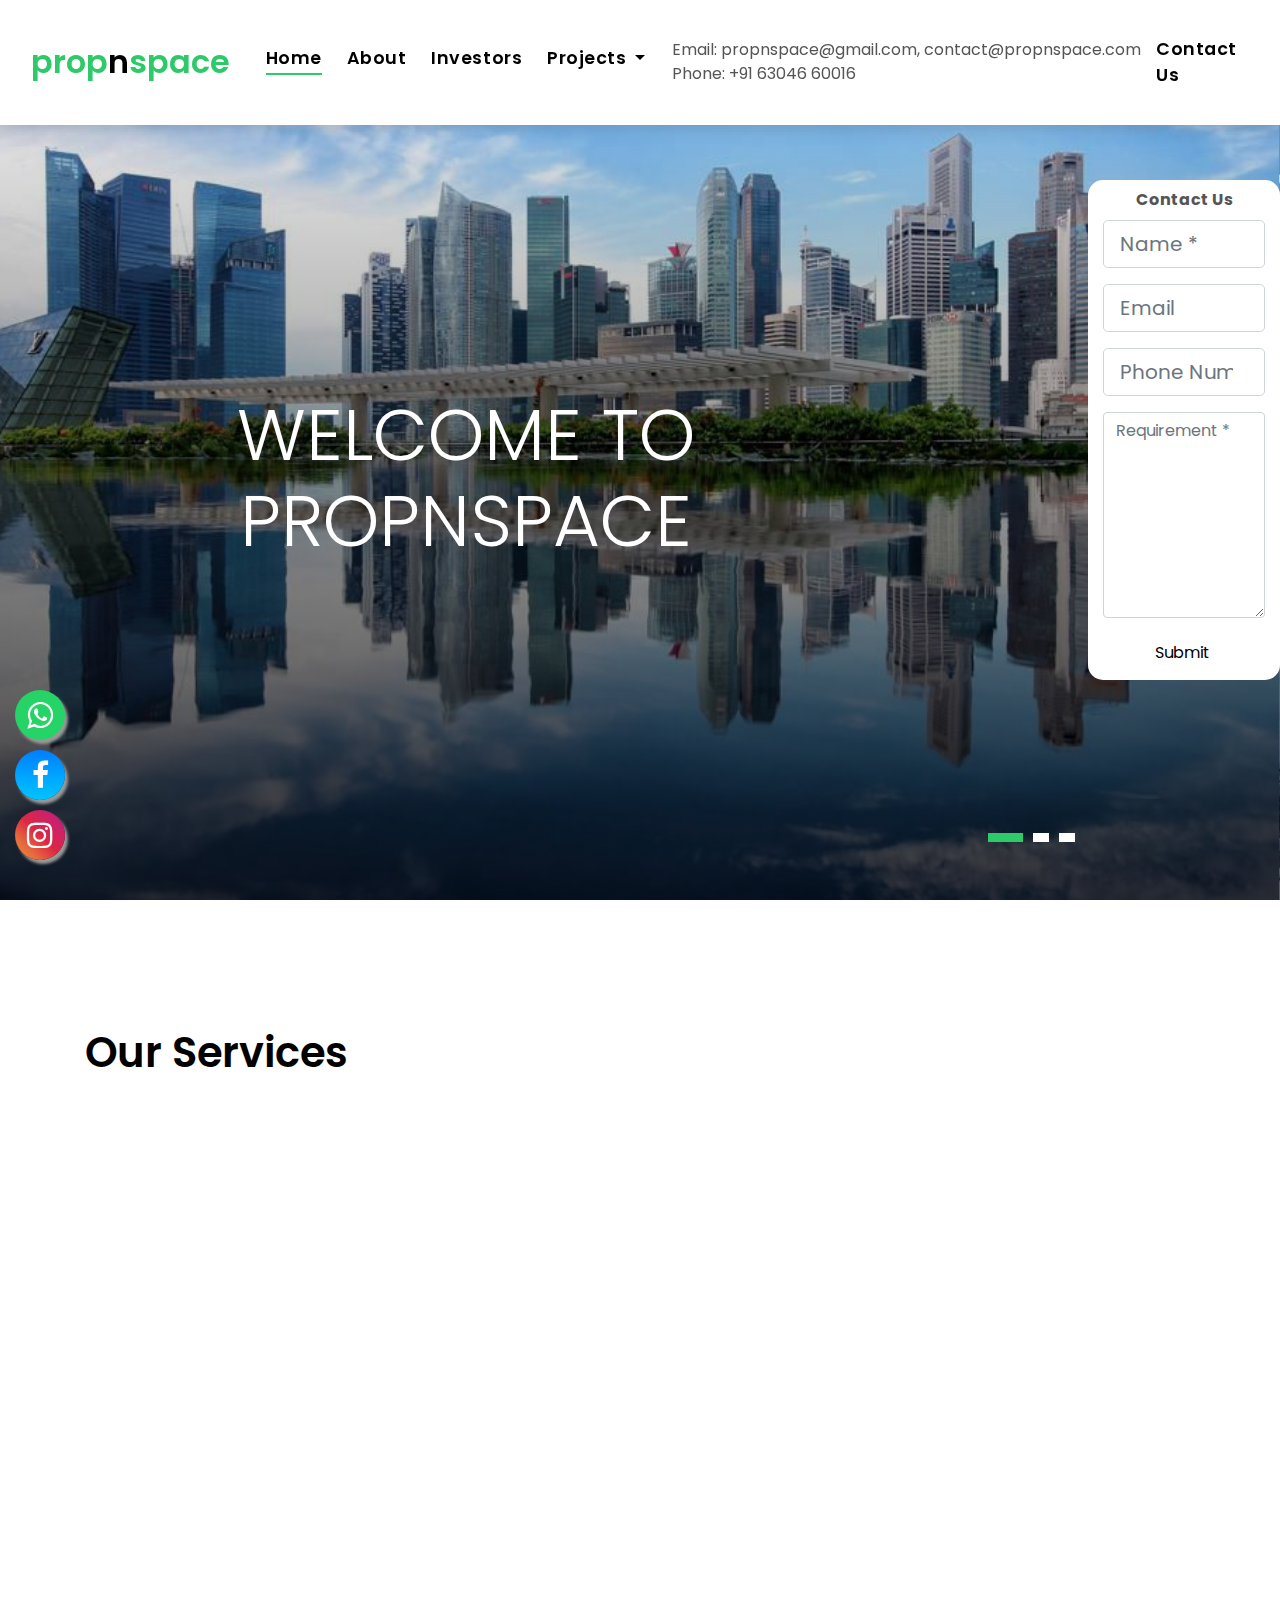
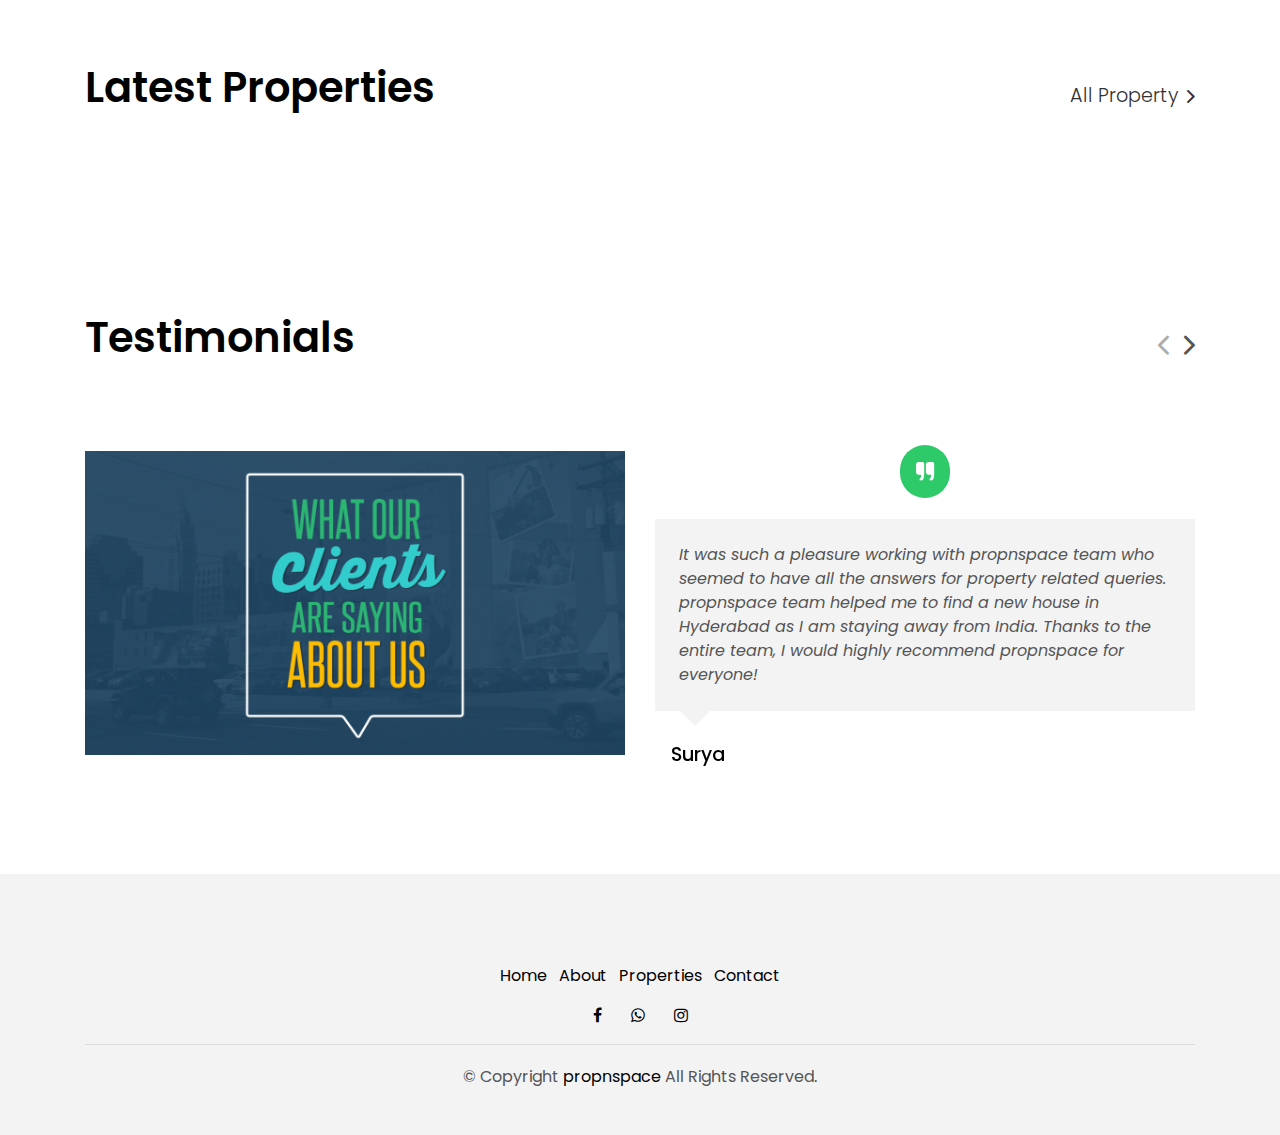
<file: index.html>
<!DOCTYPE html>
<html lang="en">

<head>
  <meta charset="utf-8">
  <meta content="width=device-width, initial-scale=1.0" name="viewport">

  <title>propnspace</title>
  <meta content="" name="description">
  <meta content="" name="keywords">

  <!-- Favicons -->
  <link href="assets/img/favicon.png" rel="icon">
  <link href="assets/img/apple-touch-icon.png" rel="apple-touch-icon">

  <!-- Google Fonts -->
  <link href="https://fonts.googleapis.com/css?family=Poppins:300,400,500,600,700" rel="stylesheet">

  <!-- Vendor CSS Files -->
  <link href="assets/vendor/bootstrap/css/bootstrap.min.css" rel="stylesheet">
  <link href="assets/vendor/ionicons/css/ionicons.min.css" rel="stylesheet">
  <link href="assets/vendor/animate.css/animate.min.css" rel="stylesheet">
  <link href="assets/vendor/font-awesome/css/font-awesome.min.css" rel="stylesheet">
  <link href="assets/vendor/owl.carousel/assets/owl.carousel.min.css" rel="stylesheet">

  <!-- Template Main CSS File -->
  <link href="assets/css/style.css" rel="stylesheet">
</head>

<body onload="indexOnLoad()">

  <!-- ======= Property Search Section ======= -->
  <!--<div class="click-closed"></div>-->
  <!--/ Form Search Star /-->
  <!-- <div class="box-collapse">
    <div class="title-box-d">
      <h3 class="title-d">Search Property</h3>
    </div>
    <span class="close-box-collapse right-boxed ion-ios-close"></span>
    <div class="box-collapse-wrap form">
      <form class="form-a">
        <div class="row">
          <div class="col-md-12 mb-2">
            <div class="form-group">
              <label for="Type">Keyword</label>
              <input type="text" class="form-control form-control-lg form-control-a" placeholder="Keyword">
            </div>
          </div>
          <div class="col-md-6 mb-2">
            <div class="form-group">
              <label for="Type">Type</label>
              <select class="form-control form-control-lg form-control-a" id="Type">
                <option>All Type</option>
                <option>For Rent</option>
                <option>For Sale</option>
                <option>Open House</option>
              </select>
            </div>
          </div>
          <div class="col-md-6 mb-2">
            <div class="form-group">
              <label for="city">City</label>
              <select class="form-control form-control-lg form-control-a" id="city">
                <option>All City</option>
                <option>Alabama</option>
                <option>Arizona</option>
                <option>California</option>
                <option>Colorado</option>
              </select>
            </div>
          </div>
          <div class="col-md-6 mb-2">
            <div class="form-group">
              <label for="bedrooms">Bedrooms</label>
              <select class="form-control form-control-lg form-control-a" id="bedrooms">
                <option>Any</option>
                <option>01</option>
                <option>02</option>
                <option>03</option>
              </select>
            </div>
          </div>
          <div class="col-md-6 mb-2">
            <div class="form-group">
              <label for="garages">Garages</label>
              <select class="form-control form-control-lg form-control-a" id="garages">
                <option>Any</option>
                <option>01</option>
                <option>02</option>
                <option>03</option>
                <option>04</option>
              </select>
            </div>
          </div>
          <div class="col-md-6 mb-2">
            <div class="form-group">
              <label for="bathrooms">Bathrooms</label>
              <select class="form-control form-control-lg form-control-a" id="bathrooms">
                <option>Any</option>
                <option>01</option>
                <option>02</option>
                <option>03</option>
              </select>
            </div>
          </div>
          <div class="col-md-6 mb-2">
            <div class="form-group">
              <label for="price">Min Price</label>
              <select class="form-control form-control-lg form-control-a" id="price">
                <option>Unlimite</option>
                <option>$50,000</option>
                <option>$100,000</option>
                <option>$150,000</option>
                <option>$200,000</option>
              </select>
            </div>
          </div>
          <div class="col-md-12">
            <button type="submit" class="btn btn-b">Search Property</button>
          </div>
        </div>
      </form>
    </div> -->
  <!--</div>--><!-- End Property Search Section> -->

  <!-- ======= Header/Navbar ======= -->
  <nav class="navbar navbar-default navbar-trans navbar-expand-lg fixed-top">
    <div class="container">
      <button class="navbar-toggler collapsed" type="button" data-toggle="collapse" data-target="#navbarDefault" aria-controls="navbarDefault" aria-expanded="false" aria-label="Toggle navigation">
        <span></span>
        <span></span>
        <span></span>
      </button>
      <a class="navbar-brand text-brand" href="index.html"><span class="color-b">prop</span>n<span class="color-b">space</span></a>
      <button type="button" class="btn btn-link nav-search navbar-toggle-box-collapse d-md-none" data-toggle="collapse" data-target="#navbarTogglerDemo01" aria-expanded="false">
        <span class="fa fa-search" aria-hidden="true"></span>
      </button>
      <div class="navbar-collapse collapse justify-content-center" id="navbarDefault">
        <ul class="navbar-nav">
          <li class="nav-item">
            <a class="nav-link active" href="index.html">Home</a>
          </li>
          <li class="nav-item">
            <a class="nav-link" href="about.html">About</a>
          </li>
          <li class="nav-item">
            <a class="nav-link" onclick="redirectToGrid('Pre-launch')" style="cursor: pointer;">Investors</a>
          </li>
          <!--<li class="nav-item">
            <a class="nav-link" href="blog-grid.html">Blog</a>
          </li>-->
          <li class="nav-item dropdown">
            <a class="nav-link dropdown-toggle" href="#" id="navbarDropdown" role="button" data-toggle="dropdown" aria-haspopup="true" aria-expanded="false">
              Projects
            </a>
            <div class="dropdown-menu" aria-labelledby="navbarDropdown">
              <a class="dropdown-item" onclick="redirectToGrid('Pre-launch')" style="cursor: pointer;">Investors</a>
              <a class="dropdown-item" onclick="redirectToGrid('Residential')" style="cursor: pointer;">Residential</a>
              <a class="dropdown-item" onclick="redirectToGrid('Commercial Spaces')" style="cursor: pointer;">Commercial Spaces</a>
              <a class="dropdown-item" onclick="redirectToGrid('Villa')" style="cursor: pointer;">Villas/Plots</a>
              <a class="dropdown-item" onclick="redirectToGrid('none')" style="cursor: pointer;">All</a>
            </div>
          </li>
        </ul>
      </div>
      &nbsp;&nbsp;&nbsp;
      <span style="float: right;">Email: propnspace@gmail.com, contact@propnspace.com<br>Phone: +91 63046 60016</span>
      <!-- <button type="button" class="btn btn-b-n navbar-toggle-box-collapse d-none d-md-block" data-toggle="collapse" data-target="#navbarTogglerDemo01" aria-expanded="false">
        <span class="fa fa-search" aria-hidden="true"></span>
      </button> -->
    </div>
    <a class="nav-link justify-content-end" href="contact.html">Contact Us</a>
  </nav><!-- End Header/Navbar -->
  <div class="col-md-12 col-lg-4 floater">
    <div class="property-contact" style="margin-top: 5%;">
      <div style="text-align: center;margin-bottom: 5%; font-weight: bold;">Contact Us</div>
      <form class="form-a">
        <div class="row">
          <div class="col-md-12">
            <div class="form-group">
              <input type="text" class="form-control form-control-lg form-control-a" id="inputName" placeholder="Name *" required>
            </div>
          </div><br>
          <div class="col-md-12">
            <div class="form-group">
              <input type="email" class="form-control form-control-lg form-control-a" id="inputEmail1" placeholder="Email ">
            </div>
          </div>
          <div class="col-md-12">
            <div class="form-group">
              <input type="number" class="form-control form-control-lg form-control-a" id="inputNumber" placeholder="Phone Number *" required>
            </div>
          </div>
          <div class="col-md-12">
            <div class="form-group">
              <textarea id="textMessage" class="form-control" placeholder="Requirement *" name="message" cols="45" rows="8" required></textarea>
            </div>
          </div><br>
        </div>
        <div class="col-md-2" style="margin-bottom: 5%; text-align: center; margin-left: 15%;">
          <button type="submit" class="btn btn-c" onclick="sendMail('home')">Submit</button>
        </div>
      </form>
    </div>
  </div>
  <!-- ======= Intro Section ======= -->
  <div class="intro intro-carousel">
    <div id="carousel" class="owl-carousel owl-theme">
      <div class="carousel-item-a intro-item bg-image" style="background-image: url(assets/img/11.jpg)">
        <div class="overlay overlay-a"></div>
        <div class="intro-content display-table">
          <div class="table-cell">
            <div class="container">
              <div class="row">
                <div class="col-lg-8">
                  <div class="intro-body">
                    <h1 class="intro-title">
                      Welcome to propnspace</h1>
                    <!-- <p class="intro-subtitle intro-price">
                      <a value="vasavi" id="1" style="cursor: pointer;" onclick="indexFunc(this)"><span class="price-a">rent | $ 12.000EXPLORE</span></a>
                    </p> -->
                  </div>
                </div>
              </div>
            </div>
          </div>
        </div>
      </div>
      <div class="carousel-item-a intro-item bg-image" style="background-image: url(assets/img/Main_View_Ambience_Courtyard.png)">
        <div class="overlay overlay-a"></div>
        <div class="intro-content display-table">
          <div class="table-cell">
            <div class="container">
              <div class="row">
                <div class="col-lg-8">
                  <div class="intro-body">
                    <h1 class="intro-title mb-4">
                      Your Property Search Ends Here</h1>
                    <!-- <p class="intro-subtitle intro-price">
                      <a value="vasavi" id="1" style="cursor: pointer;" onclick="indexFunc(this)"><span class="price-a">rent | $ 12.000EXPLORE</span></a>
                    </p> -->
                  </div>
                </div>
              </div>
            </div>
          </div>
        </div>
      </div>
      <div class="carousel-item-a intro-item bg-image" style="background-image: url(assets/img/Villas_pic.png)">
        <div class="overlay overlay-a"></div>
        <div class="intro-content display-table">
          <div class="table-cell">
            <div class="container">
              <div class="row">
                <div class="col-lg-8">
                  <div class="intro-body">
                    <h1 class="intro-title mb-4">
                      The best choice for your home
                    </h1>
                    <!-- <p class="intro-subtitle intro-price">
                      <a value="vasavi" id="1" style="cursor: pointer;" onclick="indexFunc(this)"><span class="price-a">rent | $ 12.000EXPLORE</span></a>
                    </p> -->
                  </div>
                </div>
              </div>
            </div>
          </div>
        </div>
      </div>
    </div>
  </div><!-- End Intro Section -->

  <main id="main">

    <!-- ======= Services Section ======= -->
    <section class="section-services section-t8">
      <div class="container">
        <div class="row">
          <div class="col-md-12">
            <div class="title-wrap d-flex justify-content-between">
              <div class="title-box">
                <h2 class="title-a">Our Services</h2>
              </div>
            </div>
          </div>
        </div>
        <div class="row">
          <div class="col-md-4">
            <div class="card-box-c foo">
              <!-- <div class="card-header-c d-flex">
                <div class="card-box-ico">
                  <span class="fa fa-home"></span>
                </div>
                <div class="card-title-c align-self-center">
                  <h2 class="title-c">Sell</h2>
                </div>
              </div> -->
              <img src="assets/img/vasavi_lake_city_normal.jpeg" alt="..." class="img-thumbnail">
              <div class="card-title-c align-self-center" style="text-align: center;">
                <h2 class="title-c">Investors</h2>
              </div>
              <div class="card-body-c">
                <p class="content-c">
                  Buy best <b>Group Deal</b> offers from top builders especially for Investors.
                </p>
              </div>
              <div class="card-footer-c">
                <a onclick="redirectToGrid('Pre-launch')" style="cursor: pointer;" class="link-c link-icon">Read more
                  <span class="ion-ios-arrow-forward"></span>
                </a>
              </div>
            </div>
          </div>
          <div class="col-md-4">
            <div class="card-box-c foo">
              <!-- <div class="card-header-c d-flex">
                <div class="card-box-ico">
                  <span class="fa fa-home"></span>
                </div>
                <div class="card-title-c align-self-center">
                  <h2 class="title-c">Sell</h2>
                </div>
              </div> -->
              <img src="assets/img/3.png" alt="..." class="img-thumbnail" width="320" height="1">
              <div class="card-title-c align-self-center" style="text-align: center;">
                <h2 class="title-c">Residential</h2>
              </div>
              <div class="card-body-c">
                <p class="content-c">
                  Buy Premium Residential Gated Community apartments from top builders in Hyderabad.
                </p>
              </div>
              <div class="card-footer-c">
                <a onclick="redirectToGrid('Residential')" style="cursor: pointer;" class="link-c link-icon">Read more
                  <span class="ion-ios-arrow-forward"></span>
                </a>
              </div>
            </div>
          </div>
          <div class="col-md-4">
            <div class="card-box-c foo">
              <!-- <div class="card-header-c d-flex">
                <div class="card-box-ico">
                  <span class="fa fa-home"></span>
                </div>
                <div class="card-title-c align-self-center">
                  <h2 class="title-c">Sell</h2>
                </div>
              </div> -->
              <img src="assets/img/Villa1.png" alt="..." class="img-thumbnail">
              <div class="card-title-c align-self-center" style="text-align: center;">
                <h2 class="title-c">Villas/Plots</h2>
              </div>
              <div class="card-body-c">
                <p class="content-c">
                  Buy best Simplex, Duplex, Triplex Villas at premium locations in Hyderabad.
                </p>
              </div>
              <div class="card-footer-c">
                <a onclick="redirectToGrid('Villa')" style="cursor: pointer;" class="link-c link-icon">Read more
                  <span class="ion-ios-arrow-forward"></span>
                </a>
              </div>
            </div>
          </div>
          <!-- <div class="col-md-4">
            <div class="card" style="width: 18rem;">
              <img src="assets/img/vasavi_lake_city_normal.jpeg" class="card-img-top" alt="...">
              <div class="card-body">
                <h5 class="card-title">Card title</h5>
                <p class="card-text">Some quick example text to build on the card title and make up the bulk of the card's content.</p>
                <a href="#" class="btn btn-primary">Go somewhere</a>
              </div>
            </div>
          </div>
          <div class="col-md-4">
            <div class="card" style="width: 18rem;">
              <img src="assets/img/vasavi_lake_city_normal.jpeg" class="card-img-top" alt="...">
              <div class="card-body">
                <h5 class="card-title">Card title</h5>
                <p class="card-text">Some quick example text to build on the card title and make up the bulk of the card's content.</p>
                <a href="#" class="btn btn-primary">Go somewhere</a>
              </div>
            </div>
          </div>
          <div class="col-md-4">
            <div class="card" style="width: 18rem;">
              <img src="assets/img/vasavi_lake_city_normal.jpeg" class="card-img-top" alt="...">
              <div class="card-body">
                <h5 class="card-title">Card title</h5>
                <p class="card-text">Some quick example text to build on the card title and make up the bulk of the card's content.</p>
                <a href="#" class="btn btn-primary">Go somewhere</a>
              </div>
            </div>
          </div> -->
        </div>
      </div>
    </section><!-- End Services Section -->

    <!-- ======= Latest Properties Section ======= -->
    <section class="section-property section-t8">
      <div class="container">
        <div class="row" id="indexTT">
        </div>
      </div>
    </section><!-- End Latest Properties Section -->

    <!-- ======= Latest News Section ======= -->
    <!-- <section class="section-news section-t8">
      <div class="container">
        <div class="row">
          <div class="col-md-12">
            <div class="title-wrap d-flex justify-content-between">
              <div class="title-box">
                <h2 class="title-a">Latest News</h2>
              </div>
              <div class="title-link">
                <a href="blog-grid.html">All News
                  <span class="ion-ios-arrow-forward"></span>
                </a>
              </div>
            </div>
          </div>
        </div>
        <div id="new-carousel" class="owl-carousel owl-theme">
          <div class="carousel-item-c">
            <div class="card-box-b card-shadow news-box">
              <div class="img-box-b">
                <img src="assets/img/post-2.jpg" alt="" class="img-b img-fluid">
              </div>
              <div class="card-overlay">
                <div class="card-header-b">
                  <div class="card-category-b">
                    <a href="#" class="category-b">House</a>
                  </div>
                  <div class="card-title-b">
                    <h2 class="title-2">
                      <a href="blog-single.html">House is comming
                        <br> new</a>
                    </h2>
                  </div>
                  <div class="card-date">
                    <span class="date-b">18 Sep. 2017</span>
                  </div>
                </div>
              </div>
            </div>
          </div>
          <div class="carousel-item-c">
            <div class="card-box-b card-shadow news-box">
              <div class="img-box-b">
                <img src="assets/img/post-5.jpg" alt="" class="img-b img-fluid">
              </div>
              <div class="card-overlay">
                <div class="card-header-b">
                  <div class="card-category-b">
                    <a href="#" class="category-b">Travel</a>
                  </div>
                  <div class="card-title-b">
                    <h2 class="title-2">
                      <a href="blog-single.html">Travel is comming
                        <br> new</a>
                    </h2>
                  </div>
                  <div class="card-date">
                    <span class="date-b">18 Sep. 2017</span>
                  </div>
                </div>
              </div>
            </div>
          </div>
          <div class="carousel-item-c">
            <div class="card-box-b card-shadow news-box">
              <div class="img-box-b">
                <img src="assets/img/post-7.jpg" alt="" class="img-b img-fluid">
              </div>
              <div class="card-overlay">
                <div class="card-header-b">
                  <div class="card-category-b">
                    <a href="#" class="category-b">Park</a>
                  </div>
                  <div class="card-title-b">
                    <h2 class="title-2">
                      <a href="blog-single.html">Park is comming
                        <br> new</a>
                    </h2>
                  </div>
                  <div class="card-date">
                    <span class="date-b">18 Sep. 2017</span>
                  </div>
                </div>
              </div>
            </div>
          </div>
          <div class="carousel-item-c">
            <div class="card-box-b card-shadow news-box">
              <div class="img-box-b">
                <img src="assets/img/post-3.jpg" alt="" class="img-b img-fluid">
              </div>
              <div class="card-overlay">
                <div class="card-header-b">
                  <div class="card-category-b">
                    <a href="#" class="category-b">Travel</a>
                  </div>
                  <div class="card-title-b">
                    <h2 class="title-2">
                      <a href="#">Travel is comming
                        <br> new</a>
                    </h2>
                  </div>
                  <div class="card-date">
                    <span class="date-b">18 Sep. 2017</span>
                  </div>
                </div>
              </div>
            </div>
          </div>
        </div>
      </div>
    </section>End Latest News Section -->

    <!-- ======= Testimonials Section ======= -->
    <section class="section-testimonials section-t8 nav-arrow-a">
      <div class="container">
        <div class="row">
          <div class="col-md-12">
            <div class="title-wrap d-flex justify-content-between">
              <div class="title-box">
                <h2 class="title-a">Testimonials</h2>
              </div>
            </div>
          </div>
        </div>
        <div id="testimonial-carousel" class="owl-carousel owl-arrow">
          <div class="carousel-item-a">
            <div class="testimonials-box">
              <div class="row">
                <div class="col-sm-12 col-md-6">
                  <div class="testimonial-img">
                    <img src="assets/img/testimonials-sample.png" alt="" class="img-fluid">
                  </div>
                </div>
                <div class="col-sm-12 col-md-6">
                  <div class="testimonial-ico">
                    <span class="ion-ios-quote"></span>
                  </div>
                  <div class="testimonials-content">
                    <p class="testimonial-text">
                      It was such a pleasure working with propnspace team who seemed to have all the answers for property related queries. propnspace team helped me to find a new house in Hyderabad as I am staying away from India. Thanks to the entire team, I would highly recommend propnspace for everyone!
                    </p>
                  </div>
                  <div class="testimonial-author-box">
                    <!-- <img src="assets/img/testimonials-sample.png" alt="" class="testimonial-avatar"> -->
                    <h5 class="testimonial-author">Surya</h5>
                  </div>
                </div>
              </div>
            </div>
          </div>
          <div class="carousel-item-a">
            <div class="testimonials-box">
              <div class="row">
                <div class="col-sm-12 col-md-6">
                  <div class="testimonial-img">
                    <img src="assets/img/testimonials-sample.png" alt="" class="img-fluid">
                  </div>
                </div>
                <div class="col-sm-12 col-md-6">
                  <div class="testimonial-ico">
                    <span class="ion-ios-quote"></span>
                  </div>
                  <div class="testimonials-content">
                    <p class="testimonial-text">
                      propnspace helped me in shortlisting the properties as per my budget and recommendations. Team was in constant touch with me for arranging site visits & also giving current updates which helped me and my family to ultimately finalize and select the best property from available list of properties. Thanks a lot to propnspace team.
                    </p>
                  </div>
                  <div class="testimonial-author-box">
                    <!-- <img src="assets/img/testimonials-sample.png" alt="" class="testimonial-avatar"> -->
                    <h5 class="testimonial-author">Aravind (IT Professional)</h5>
                  </div>
                </div>
              </div>
            </div>
          </div>
        </div>
      </div>
    </section><!-- End Testimonials Section -->

  </main><!-- End #main -->
  <a  class="whats-app" href="https://api.whatsapp.com/send/?phone=916304660016&text=Welcome%20to%20Propnspace&app_absent=0" target="_blank">
    <i class="fa fa-whatsapp my-float"></i>
  </a>
  <a href="https://www.facebook.com/propnspace" target="_blank" class="fb">
    <i class="fa fa-facebook my-float" aria-hidden="true"></i>
  </a>
  <a href="https://instagram.com/propnspace" target="_blank" class="insta">
    <i class="fa fa-instagram my-float" aria-hidden="true"></i>
  </a>
  <!-- ======= Footer ======= -->
  <section class="section-footer">
    <div class="container">
      <div class="row">
      </div>
    </div>
  </section>
  <footer>
    <div class="container">
      <div class="row">
        <div class="col-md-12">
          <nav class="nav-footer">
            <ul class="list-inline">
              <li class="list-inline-item">
                <a href="index.html">Home</a>
              </li>
              <li class="list-inline-item">
                <a href="about.html">About</a>
              </li>
              <li class="list-inline-item">
                <a onclick="redirectToGrid('none')" style="cursor: pointer; color: #000;">Properties</a>
              </li>
              <li class="list-inline-item">
                <a href="contact.html">Contact</a>
              </li>
            </ul>
          </nav>
          <div class="socials-a">
            <ul class="list-inline">
              <li class="list-inline-item">
                <a href="https://www.facebook.com/propnspace">
                  <i class="fa fa-facebook" aria-hidden="true"></i>
                </a>
              </li>
              <li class="list-inline-item">
                <a href="https://api.whatsapp.com/send/?phone=916304660016&text=Welcome%20to%20Propnspace&app_absent=0">
                  <i class="fa fa-whatsapp" aria-hidden="true"></i>
                </a>
              </li>
              <li class="list-inline-item">
                <a href="https://www.instagram.com/propnspace">
                  <i class="fa fa-instagram" aria-hidden="true"></i>
                </a>
              </li>
            </ul>
          </div>
          <div class="copyright-footer">
            <p class="copyright color-text-a">
              &copy; Copyright
              <span class="color-a">propnspace</span> All Rights Reserved.
            </p>
          </div>
        </div>
      </div>
    </div>
  </footer><!-- End  Footer -->

  <a href="#" class="back-to-top"><i class="fa fa-chevron-up"></i></a>
  <div id="preloader"></div>

  <!-- Vendor JS Files -->
  <script src="assets/vendor/jquery/jquery.min.js"></script>
  <script src="assets/vendor/bootstrap/js/bootstrap.bundle.min.js"></script>
  <script src="assets/vendor/jquery.easing/jquery.easing.min.js"></script>
  <script src="assets/vendor/php-email-form/validate.js"></script>
  <script src="assets/vendor/owl.carousel/owl.carousel.min.js"></script>
  <script src="assets/vendor/scrollreveal/scrollreveal.min.js"></script>

  <!-- Template Main JS File -->
  <script src="assets/js/main.js"></script>

</body>

</html>
</file>
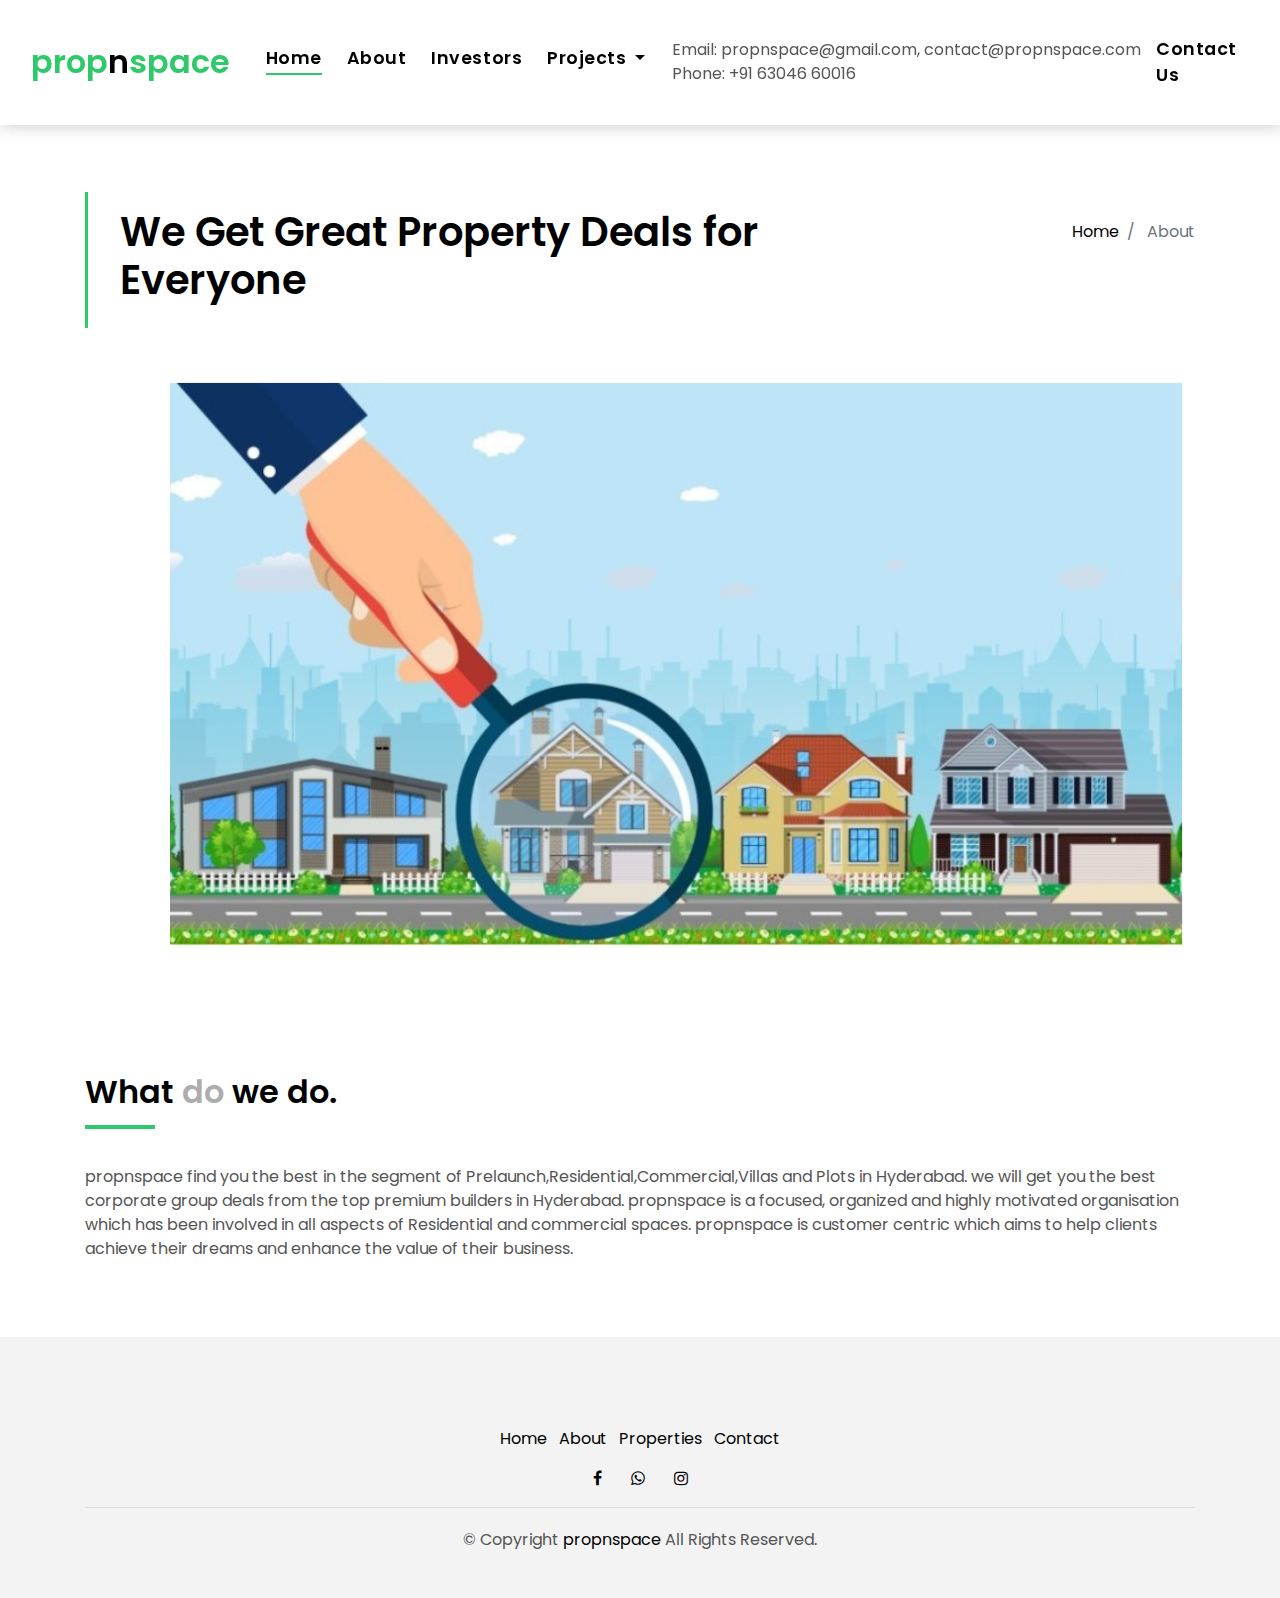
<file: about.html>
<!DOCTYPE html>
<html lang="en">

<head>
  <meta charset="utf-8">
  <meta content="width=device-width, initial-scale=1.0" name="viewport">

  <title>PropNSpace - About</title>
  <meta content="" name="description">
  <meta content="" name="keywords">

  <!-- Favicons -->
  <link href="assets/img/favicon.png" rel="icon">
  <link href="assets/img/apple-touch-icon.png" rel="apple-touch-icon">

  <!-- Google Fonts -->
  <link href="https://fonts.googleapis.com/css?family=Poppins:300,400,500,600,700" rel="stylesheet">

  <!-- Vendor CSS Files -->
  <link href="assets/vendor/bootstrap/css/bootstrap.min.css" rel="stylesheet">
  <link href="assets/vendor/ionicons/css/ionicons.min.css" rel="stylesheet">
  <link href="assets/vendor/animate.css/animate.min.css" rel="stylesheet">
  <link href="assets/vendor/font-awesome/css/font-awesome.min.css" rel="stylesheet">
  <link href="assets/vendor/owl.carousel/assets/owl.carousel.min.css" rel="stylesheet">

  <!-- Template Main CSS File -->
  <link href="assets/css/style.css" rel="stylesheet">
</head>

<body>

  <!-- ======= Header/Navbar ======= -->
  <nav class="navbar navbar-default navbar-trans navbar-expand-lg fixed-top">
    <div class="container">
      <button class="navbar-toggler collapsed" type="button" data-toggle="collapse" data-target="#navbarDefault" aria-controls="navbarDefault" aria-expanded="false" aria-label="Toggle navigation">
        <span></span>
        <span></span>
        <span></span>
      </button>
      <a class="navbar-brand text-brand" href="index.html"><span class="color-b">prop</span>n<span class="color-b">space</span></a>
      <button type="button" class="btn btn-link nav-search navbar-toggle-box-collapse d-md-none" data-toggle="collapse" data-target="#navbarTogglerDemo01" aria-expanded="false">
        <span class="fa fa-search" aria-hidden="true"></span>
      </button>
      <div class="navbar-collapse collapse justify-content-center" id="navbarDefault">
        <ul class="navbar-nav">
          <li class="nav-item">
            <a class="nav-link active" href="index.html">Home</a>
          </li>
          <li class="nav-item">
            <a class="nav-link" href="about.html">About</a>
          </li>
          <li class="nav-item">
            <a class="nav-link" onclick="redirectToGrid('Pre-launch')" style="cursor: pointer;">Investors</a>
          </li>
          <!--<li class="nav-item">
            <a class="nav-link" href="blog-grid.html">Blog</a>
          </li>-->
          <li class="nav-item dropdown">
            <a class="nav-link dropdown-toggle" href="#" id="navbarDropdown" role="button" data-toggle="dropdown" aria-haspopup="true" aria-expanded="false">
              Projects
            </a>
            <div class="dropdown-menu" aria-labelledby="navbarDropdown">
              <a class="dropdown-item" onclick="redirectToGrid('Pre-launch')" style="cursor: pointer;">Investors</a>
              <a class="dropdown-item" onclick="redirectToGrid('Residential')" style="cursor: pointer;">Residential</a>
              <a class="dropdown-item" onclick="redirectToGrid('Commercial Spaces')" style="cursor: pointer;">Commercial Spaces</a>
              <a class="dropdown-item" onclick="redirectToGrid('Villa')" style="cursor: pointer;">Villas/Plots</a>
              <a class="dropdown-item" onclick="redirectToGrid('none')" style="cursor: pointer;">All</a>
            </div>
          </li>
        </ul>
      </div>
      &nbsp;&nbsp;&nbsp;
      <span style="float: right;">Email: propnspace@gmail.com, contact@propnspace.com<br>Phone: +91 63046 60016</span>
      <!-- <button type="button" class="btn btn-b-n navbar-toggle-box-collapse d-none d-md-block" data-toggle="collapse" data-target="#navbarTogglerDemo01" aria-expanded="false">
        <span class="fa fa-search" aria-hidden="true"></span>
      </button> -->
    </div>
    <a class="nav-link justify-content-end" href="contact.html">Contact Us</a>
  </nav><!-- End Header/Navbar -->

  <main id="main">

    <!-- ======= Intro Single ======= -->
    <section class="intro-single">
      <div class="container">
        <div class="row">
          <div class="col-md-12 col-lg-8">
            <div class="title-single-box">
              <h1 class="title-single">We Get Great Property Deals for Everyone</h1>
            </div>
          </div>
          <div class="col-md-12 col-lg-4">
            <nav aria-label="breadcrumb" class="breadcrumb-box d-flex justify-content-lg-end">
              <ol class="breadcrumb">
                <li class="breadcrumb-item">
                  <a href="#">Home</a>
                </li>
                <li class="breadcrumb-item active" aria-current="page">
                  About
                </li>
              </ol>
            </nav>
          </div>
        </div>
      </div>
    </section><!-- End Intro Single-->

    <!-- ======= About Section ======= -->
    <section class="section-about">
      <div class="container">
        <div class="row">
          <div class="col-sm-12">
            <div class="about-img-box">
              <img src="assets/img/about.png" alt="" class="img-fluid">
            </div>
            <!-- <div class="sinse-box">
              <h3 class="sinse-title">propnspace
                <span></span>
                <br> Since 2019</h3>
              <p>Property & Real Estate</p>
            </div> -->
          </div>
          <div class="col-md-12 section-t8">
            <div class="row">
              <!-- <div class="col-md-6 col-lg-5">
                <img src="assets/img/propnspace.PNG" alt="" class="img-fluid">
              </div> -->
              <!-- <div class="col-lg-2  d-none d-lg-block">
                <div class="title-vertical d-flex justify-content-start">
                  <span>EstateAgency Exclusive About</span>
                </div>
              </div> -->
              <div class="col-md-6 col-lg-12">
                <div class="title-box-d">
                  <h3 class="title-d">What
                    <span class="color-d">do</span> we
                    do.</h3>
                </div>
                <p class="color-text-a">
                  propnspace find you the best in the segment of Prelaunch,Residential,Commercial,Villas and Plots in Hyderabad.
we will get you the best corporate group deals from the top premium builders in Hyderabad.
propnspace is a focused, organized and highly motivated organisation which has been involved in all aspects of Residential and commercial spaces. 
propnspace is customer centric which aims to help clients achieve their dreams and enhance the value of their business.
                </p>
              </div>
            </div>
          </div>
        </div>
      </div>
    </section>

    <!-- =======Team Section ======= -->
    <!-- <section class="section-agents section-t8"> -->
      <!-- <div class="container">
        <div class="row">
          <div class="col-md-12">
            <div class="title-wrap d-flex justify-content-between">
              <div class="title-box">
                <h2 class="title-a">Meet Our Team</h2>
              </div>
            </div>
          </div>
        </div>
        <div class="row">
          <div class="col-md-4">
            <div class="card-box-d">
              <div class="card-img-d">
                <img src="assets/img/agent-7.jpg" alt="" class="img-d img-fluid">
              </div>
              <div class="card-overlay card-overlay-hover">
                <div class="card-header-d">
                  <div class="card-title-d align-self-center">
                    <h3 class="title-d">
                      <a href="agent-single.html" class="link-two">Margaret Sotillo
                        <br> Escala</a>
                    </h3>
                  </div>
                </div>
                <div class="card-body-d">
                  <p class="content-d color-text-a">
                    Sed porttitor lectus nibh, Cras ultricies ligula sed magna dictum porta two.
                  </p>
                  <div class="info-agents color-a">
                    <p>
                      <strong>Phone: </strong> +54 356 945234</p>
                    <p>
                      <strong>Email: </strong> agents@example.com</p>
                  </div>
                </div>
                <div class="card-footer-d">
                  <div class="socials-footer d-flex justify-content-center">
                    <ul class="list-inline">
                      <li class="list-inline-item">
                        <a href="#" class="link-one">
                          <i class="fa fa-facebook" aria-hidden="true"></i>
                        </a>
                      </li>
                      <li class="list-inline-item">
                        <a href="#" class="link-one">
                          <i class="fa fa-twitter" aria-hidden="true"></i>
                        </a>
                      </li>
                      <li class="list-inline-item">
                        <a href="#" class="link-one">
                          <i class="fa fa-instagram" aria-hidden="true"></i>
                        </a>
                      </li>
                      <li class="list-inline-item">
                        <a href="#" class="link-one">
                          <i class="fa fa-pinterest-p" aria-hidden="true"></i>
                        </a>
                      </li>
                      <li class="list-inline-item">
                        <a href="#" class="link-one">
                          <i class="fa fa-dribbble" aria-hidden="true"></i>
                        </a>
                      </li>
                    </ul>
                  </div>
                </div>
              </div>
            </div>
          </div>
          <div class="col-md-4">
            <div class="card-box-d">
              <div class="card-img-d">
                <img src="assets/img/agent-6.jpg" alt="" class="img-d img-fluid">
              </div>
              <div class="card-overlay card-overlay-hover">
                <div class="card-header-d">
                  <div class="card-title-d align-self-center">
                    <h3 class="title-d">
                      <a href="agent-single.html" class="link-two">Stiven Spilver
                        <br> Darw</a>
                    </h3>
                  </div>
                </div>
                <div class="card-body-d">
                  <p class="content-d color-text-a">
                    Sed porttitor lectus nibh, Cras ultricies ligula sed magna dictum porta two.
                  </p>
                  <div class="info-agents color-a">
                    <p>
                      <strong>Phone: </strong> +54 356 945234</p>
                    <p>
                      <strong>Email: </strong> agents@example.com</p>
                  </div>
                </div>
                <div class="card-footer-d">
                  <div class="socials-footer d-flex justify-content-center">
                    <ul class="list-inline">
                      <li class="list-inline-item">
                        <a href="#" class="link-one">
                          <i class="fa fa-facebook" aria-hidden="true"></i>
                        </a>
                      </li>
                      <li class="list-inline-item">
                        <a href="#" class="link-one">
                          <i class="fa fa-twitter" aria-hidden="true"></i>
                        </a>
                      </li>
                      <li class="list-inline-item">
                        <a href="#" class="link-one">
                          <i class="fa fa-instagram" aria-hidden="true"></i>
                        </a>
                      </li>
                      <li class="list-inline-item">
                        <a href="#" class="link-one">
                          <i class="fa fa-pinterest-p" aria-hidden="true"></i>
                        </a>
                      </li>
                      <li class="list-inline-item">
                        <a href="#" class="link-one">
                          <i class="fa fa-dribbble" aria-hidden="true"></i>
                        </a>
                      </li>
                    </ul>
                  </div>
                </div>
              </div>
            </div>
          </div>
          <div class="col-md-4">
            <div class="card-box-d">
              <div class="card-img-d">
                <img src="assets/img/agent-5.jpg" alt="" class="img-d img-fluid">
              </div>
              <div class="card-overlay card-overlay-hover">
                <div class="card-header-d">
                  <div class="card-title-d align-self-center">
                    <h3 class="title-d">
                      <a href="agent-single.html" class="link-two">Emma Toledo
                        <br> Cascada</a>
                    </h3>
                  </div>
                </div>
                <div class="card-body-d">
                  <p class="content-d color-text-a">
                    Sed porttitor lectus nibh, Cras ultricies ligula sed magna dictum porta two.
                  </p>
                  <div class="info-agents color-a">
                    <p>
                      <strong>Phone: </strong> +54 356 945234</p>
                    <p>
                      <strong>Email: </strong> agents@example.com</p>
                  </div>
                </div>
                <div class="card-footer-d">
                  <div class="socials-footer d-flex justify-content-center">
                    <ul class="list-inline">
                      <li class="list-inline-item">
                        <a href="#" class="link-one">
                          <i class="fa fa-facebook" aria-hidden="true"></i>
                        </a>
                      </li>
                      <li class="list-inline-item">
                        <a href="#" class="link-one">
                          <i class="fa fa-twitter" aria-hidden="true"></i>
                        </a>
                      </li>
                      <li class="list-inline-item">
                        <a href="#" class="link-one">
                          <i class="fa fa-instagram" aria-hidden="true"></i>
                        </a>
                      </li>
                      <li class="list-inline-item">
                        <a href="#" class="link-one">
                          <i class="fa fa-pinterest-p" aria-hidden="true"></i>
                        </a>
                      </li>
                      <li class="list-inline-item">
                        <a href="#" class="link-one">
                          <i class="fa fa-dribbble" aria-hidden="true"></i>
                        </a>
                      </li>
                    </ul>
                  </div>
                </div>
              </div>
            </div>
          </div>
        </div>
      </div> -->
    <!-- </section>End About Section -->

  </main><!-- End #main -->

  <!-- ======= Footer ======= -->
  <section class="section-footer">
    <div class="container">
      <div class="row">
      </div>
    </div>
  </section>
  <footer>
    <div class="container">
      <div class="row">
        <div class="col-md-12">
          <nav class="nav-footer">
            <ul class="list-inline">
              <li class="list-inline-item">
                <a href="index.html">Home</a>
              </li>
              <li class="list-inline-item">
                <a href="about.html">About</a>
              </li>
              <li class="list-inline-item">
                <a onclick="redirectToGrid('none')" style="cursor: pointer; color: #000;">Properties</a>
              </li>
              <li class="list-inline-item">
                <a href="contact.html">Contact</a>
              </li>
            </ul>
          </nav>
          <div class="socials-a">
            <ul class="list-inline">
              <li class="list-inline-item">
                <a href="https://www.facebook.com/propnspace">
                  <i class="fa fa-facebook" aria-hidden="true"></i>
                </a>
              </li>
              <li class="list-inline-item">
                <a href="https://api.whatsapp.com/send/?phone=916304660016&text=Welcome%20to%20Propnspace&app_absent=0">
                  <i class="fa fa-whatsapp" aria-hidden="true"></i>
                </a>
              </li>
              <li class="list-inline-item">
                <a href="https://www.instagram.com/propnspace">
                  <i class="fa fa-instagram" aria-hidden="true"></i>
                </a>
              </li>
            </ul>
          </div>
          <div class="copyright-footer">
            <p class="copyright color-text-a">
              &copy; Copyright
              <span class="color-a">propnspace</span> All Rights Reserved.
            </p>
          </div>
        </div>
      </div>
    </div>
  </footer><!-- End  Footer -->

  <a href="#" class="back-to-top"><i class="fa fa-chevron-up"></i></a>
  <div id="preloader"></div>

  <!-- Vendor JS Files -->
  <script src="assets/vendor/jquery/jquery.min.js"></script>
  <script src="assets/vendor/bootstrap/js/bootstrap.bundle.min.js"></script>
  <script src="assets/vendor/jquery.easing/jquery.easing.min.js"></script>
  <script src="assets/vendor/php-email-form/validate.js"></script>
  <script src="assets/vendor/owl.carousel/owl.carousel.min.js"></script>
  <script src="assets/vendor/scrollreveal/scrollreveal.min.js"></script>

  <!-- Template Main JS File -->
  <script src="assets/js/main.js"></script>

</body>

</html>
</file>
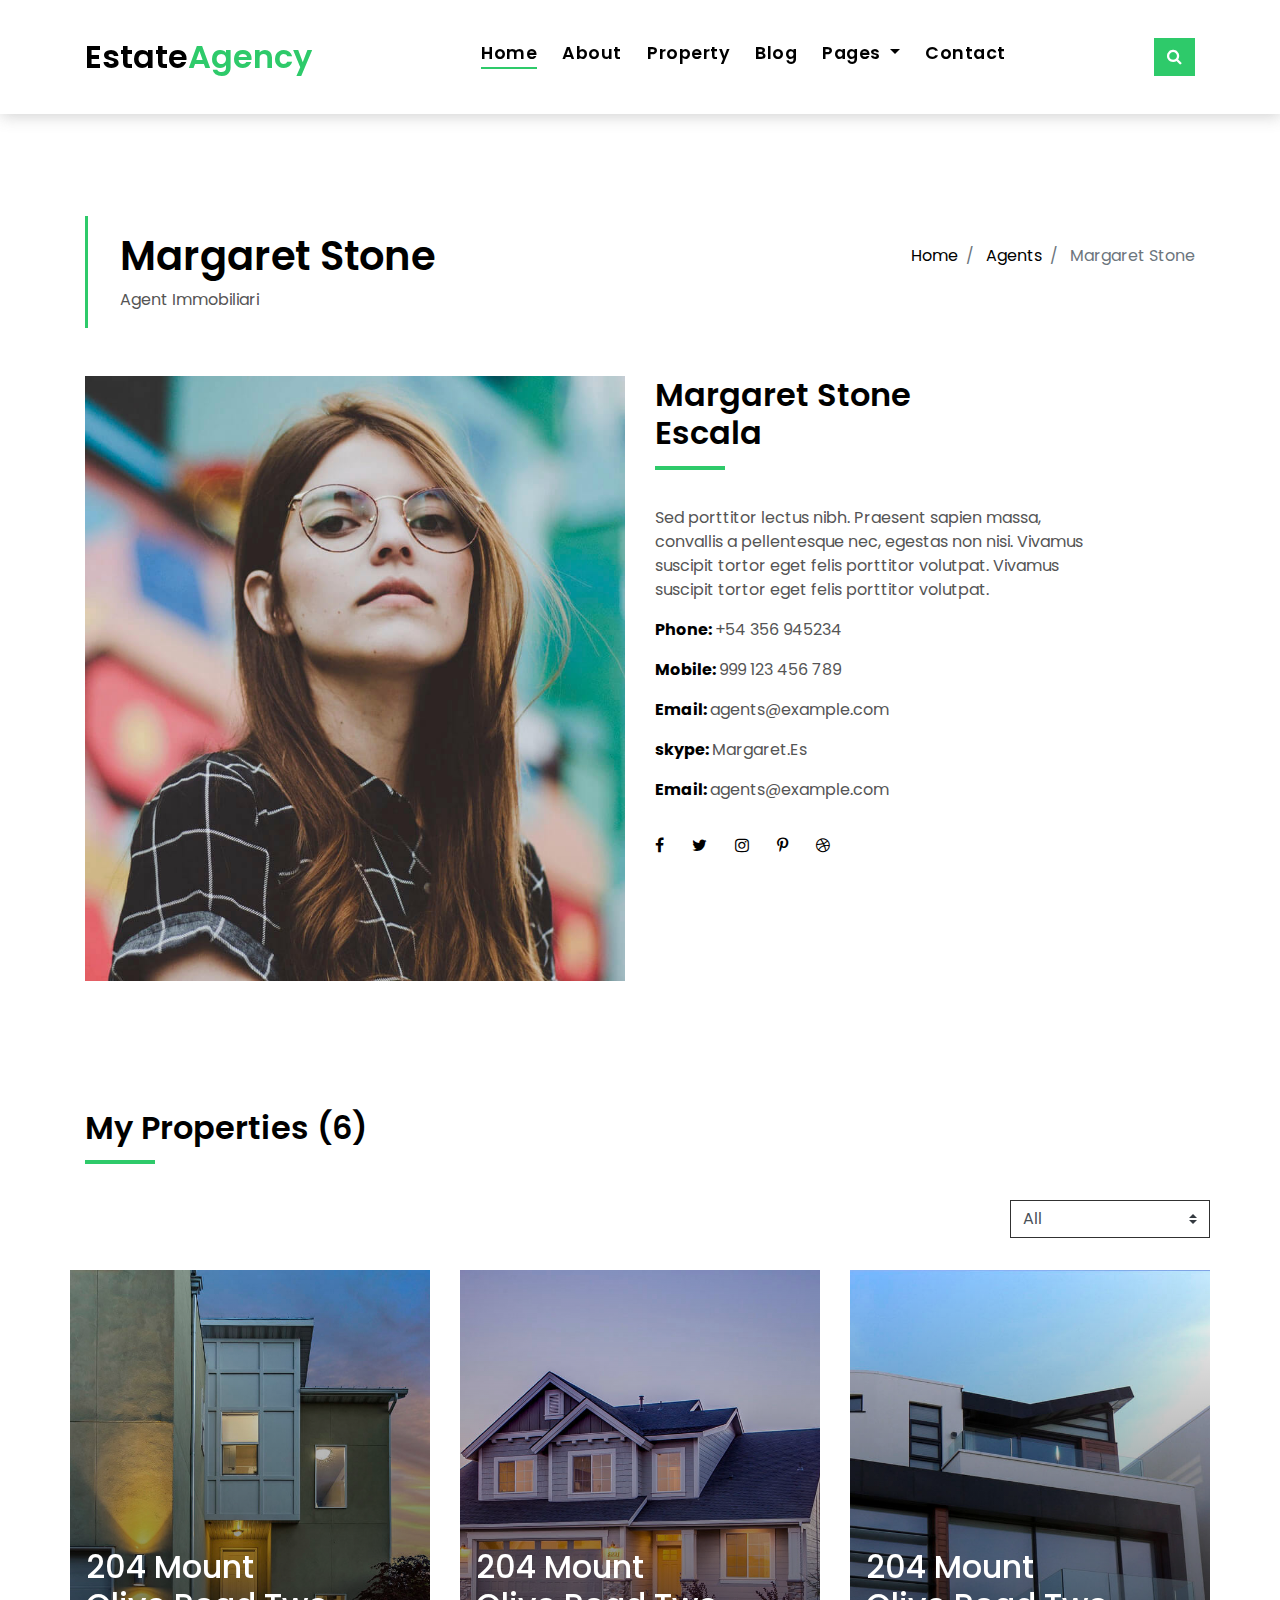
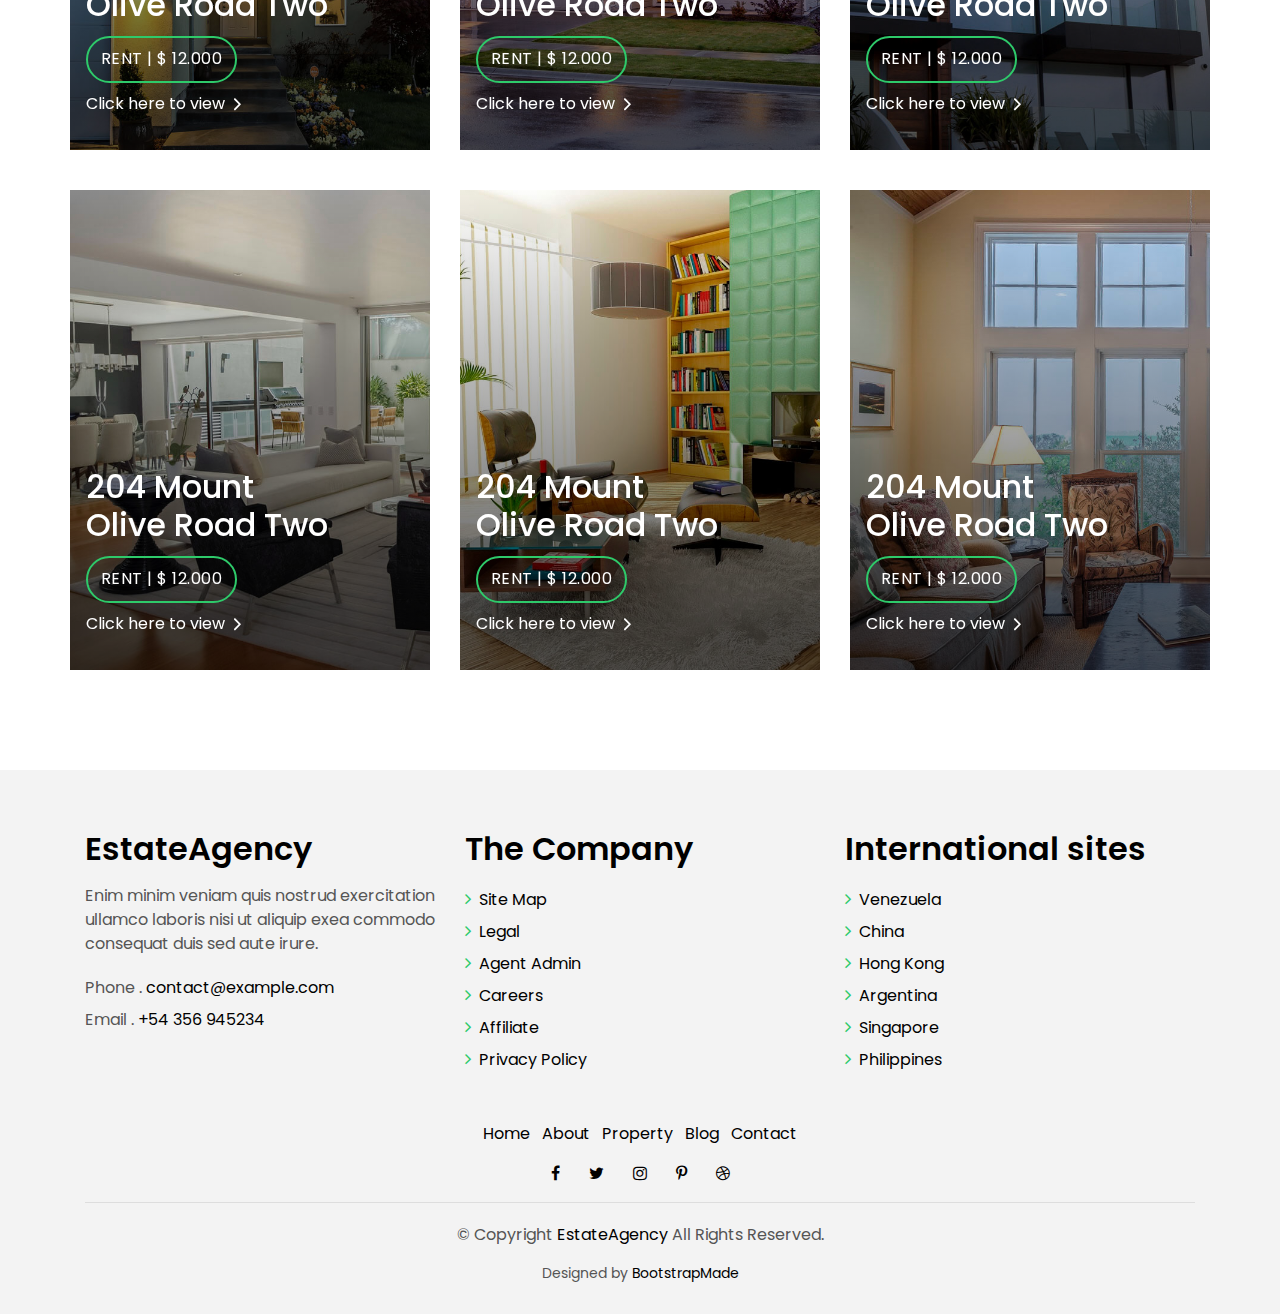
<file: agent-single.html>
<!DOCTYPE html>
<html lang="en">

<head>
  <meta charset="utf-8">
  <meta content="width=device-width, initial-scale=1.0" name="viewport">

  <title>EstateAgency Bootstrap Template - Agent Single</title>
  <meta content="" name="descriptison">
  <meta content="" name="keywords">

  <!-- Favicons -->
  <link href="assets/img/favicon.png" rel="icon">
  <link href="assets/img/apple-touch-icon.png" rel="apple-touch-icon">

  <!-- Google Fonts -->
  <link href="https://fonts.googleapis.com/css?family=Poppins:300,400,500,600,700" rel="stylesheet">

  <!-- Vendor CSS Files -->
  <link href="assets/vendor/bootstrap/css/bootstrap.min.css" rel="stylesheet">
  <link href="assets/vendor/ionicons/css/ionicons.min.css" rel="stylesheet">
  <link href="assets/vendor/animate.css/animate.min.css" rel="stylesheet">
  <link href="assets/vendor/font-awesome/css/font-awesome.min.css" rel="stylesheet">
  <link href="assets/vendor/owl.carousel/assets/owl.carousel.min.css" rel="stylesheet">

  <!-- Template Main CSS File -->
  <link href="assets/css/style.css" rel="stylesheet">

  <!-- =======================================================
  * Template Name: EstateAgency - v2.0.0
  * Template URL: https://bootstrapmade.com/real-estate-agency-bootstrap-template/
  * Author: BootstrapMade.com
  * License: https://bootstrapmade.com/license/
  ======================================================== -->
</head>

<body>

  <!-- ======= Property Search Section ======= -->
  <div class="click-closed"></div>
  <!--/ Form Search Star /-->
  <div class="box-collapse">
    <div class="title-box-d">
      <h3 class="title-d">Search Property</h3>
    </div>
    <span class="close-box-collapse right-boxed ion-ios-close"></span>
    <div class="box-collapse-wrap form">
      <form class="form-a">
        <div class="row">
          <div class="col-md-12 mb-2">
            <div class="form-group">
              <label for="Type">Keyword</label>
              <input type="text" class="form-control form-control-lg form-control-a" placeholder="Keyword">
            </div>
          </div>
          <div class="col-md-6 mb-2">
            <div class="form-group">
              <label for="Type">Type</label>
              <select class="form-control form-control-lg form-control-a" id="Type">
                <option>All Type</option>
                <option>For Rent</option>
                <option>For Sale</option>
                <option>Open House</option>
              </select>
            </div>
          </div>
          <div class="col-md-6 mb-2">
            <div class="form-group">
              <label for="city">City</label>
              <select class="form-control form-control-lg form-control-a" id="city">
                <option>All City</option>
                <option>Alabama</option>
                <option>Arizona</option>
                <option>California</option>
                <option>Colorado</option>
              </select>
            </div>
          </div>
          <div class="col-md-6 mb-2">
            <div class="form-group">
              <label for="bedrooms">Bedrooms</label>
              <select class="form-control form-control-lg form-control-a" id="bedrooms">
                <option>Any</option>
                <option>01</option>
                <option>02</option>
                <option>03</option>
              </select>
            </div>
          </div>
          <div class="col-md-6 mb-2">
            <div class="form-group">
              <label for="garages">Garages</label>
              <select class="form-control form-control-lg form-control-a" id="garages">
                <option>Any</option>
                <option>01</option>
                <option>02</option>
                <option>03</option>
                <option>04</option>
              </select>
            </div>
          </div>
          <div class="col-md-6 mb-2">
            <div class="form-group">
              <label for="bathrooms">Bathrooms</label>
              <select class="form-control form-control-lg form-control-a" id="bathrooms">
                <option>Any</option>
                <option>01</option>
                <option>02</option>
                <option>03</option>
              </select>
            </div>
          </div>
          <div class="col-md-6 mb-2">
            <div class="form-group">
              <label for="price">Min Price</label>
              <select class="form-control form-control-lg form-control-a" id="price">
                <option>Unlimite</option>
                <option>$50,000</option>
                <option>$100,000</option>
                <option>$150,000</option>
                <option>$200,000</option>
              </select>
            </div>
          </div>
          <div class="col-md-12">
            <button type="submit" class="btn btn-b">Search Property</button>
          </div>
        </div>
      </form>
    </div>
  </div><!-- End Property Search Section -->>

  <!-- ======= Header/Navbar ======= -->
  <nav class="navbar navbar-default navbar-trans navbar-expand-lg fixed-top">
    <div class="container">
      <button class="navbar-toggler collapsed" type="button" data-toggle="collapse" data-target="#navbarDefault" aria-controls="navbarDefault" aria-expanded="false" aria-label="Toggle navigation">
        <span></span>
        <span></span>
        <span></span>
      </button>
      <a class="navbar-brand text-brand" href="index.html">Estate<span class="color-b">Agency</span></a>
      <button type="button" class="btn btn-link nav-search navbar-toggle-box-collapse d-md-none" data-toggle="collapse" data-target="#navbarTogglerDemo01" aria-expanded="false">
        <span class="fa fa-search" aria-hidden="true"></span>
      </button>
      <div class="navbar-collapse collapse justify-content-center" id="navbarDefault">
        <ul class="navbar-nav">
          <li class="nav-item">
            <a class="nav-link active" href="index.html">Home</a>
          </li>
          <li class="nav-item">
            <a class="nav-link" href="about.html">About</a>
          </li>
          <li class="nav-item">
            <a class="nav-link" href="property-grid.html">Property</a>
          </li>
          <li class="nav-item">
            <a class="nav-link" href="blog-grid.html">Blog</a>
          </li>
          <li class="nav-item dropdown">
            <a class="nav-link dropdown-toggle" href="#" id="navbarDropdown" role="button" data-toggle="dropdown" aria-haspopup="true" aria-expanded="false">
              Pages
            </a>
            <div class="dropdown-menu" aria-labelledby="navbarDropdown">
              <a class="dropdown-item" href="property-single.html">Property Single</a>
              <a class="dropdown-item" href="blog-single.html">Blog Single</a>
              <a class="dropdown-item" href="agents-grid.html">Agents Grid</a>
              <a class="dropdown-item" href="agent-single.html">Agent Single</a>
            </div>
          </li>
          <li class="nav-item">
            <a class="nav-link" href="contact.html">Contact</a>
          </li>
        </ul>
      </div>
      <button type="button" class="btn btn-b-n navbar-toggle-box-collapse d-none d-md-block" data-toggle="collapse" data-target="#navbarTogglerDemo01" aria-expanded="false">
        <span class="fa fa-search" aria-hidden="true"></span>
      </button>
    </div>
  </nav><!-- End Header/Navbar -->

  <main id="main">

    <!-- ======= Intro Single ======= -->
    <section class="intro-single">
      <div class="container">
        <div class="row">
          <div class="col-md-12 col-lg-8">
            <div class="title-single-box">
              <h1 class="title-single">Margaret Stone</h1>
              <span class="color-text-a">Agent Immobiliari</span>
            </div>
          </div>
          <div class="col-md-12 col-lg-4">
            <nav aria-label="breadcrumb" class="breadcrumb-box d-flex justify-content-lg-end">
              <ol class="breadcrumb">
                <li class="breadcrumb-item">
                  <a href="#">Home</a>
                </li>
                <li class="breadcrumb-item">
                  <a href="#">Agents</a>
                </li>
                <li class="breadcrumb-item active" aria-current="page">
                  Margaret Stone
                </li>
              </ol>
            </nav>
          </div>
        </div>
      </div>
    </section><!-- End Intro Single -->

    <!-- ======= Agent Single ======= -->
    <section class="agent-single">
      <div class="container">
        <div class="row">
          <div class="col-sm-12">
            <div class="row">
              <div class="col-md-6">
                <div class="agent-avatar-box">
                  <img src="assets/img/agent-7.jpg" alt="" class="agent-avatar img-fluid">
                </div>
              </div>
              <div class="col-md-5 section-md-t3">
                <div class="agent-info-box">
                  <div class="agent-title">
                    <div class="title-box-d">
                      <h3 class="title-d">Margaret Stone
                        <br> Escala</h3>
                    </div>
                  </div>
                  <div class="agent-content mb-3">
                    <p class="content-d color-text-a">
                      Sed porttitor lectus nibh. Praesent sapien massa, convallis a pellentesque nec, egestas non nisi.
                      Vivamus suscipit tortor
                      eget felis porttitor volutpat. Vivamus suscipit tortor eget felis porttitor volutpat.
                    </p>
                    <div class="info-agents color-a">
                      <p>
                        <strong>Phone: </strong>
                        <span class="color-text-a"> +54 356 945234 </span>
                      </p>
                      <p>
                        <strong>Mobile: </strong>
                        <span class="color-text-a"> 999 123 456 789</span>
                      </p>
                      <p>
                        <strong>Email: </strong>
                        <span class="color-text-a"> agents@example.com</span>
                      </p>
                      <p>
                        <strong>skype: </strong>
                        <span class="color-text-a"> Margaret.Es</span>
                      </p>
                      <p>
                        <strong>Email: </strong>
                        <span class="color-text-a"> agents@example.com</span>
                      </p>
                    </div>
                  </div>
                  <div class="socials-footer">
                    <ul class="list-inline">
                      <li class="list-inline-item">
                        <a href="#" class="link-one">
                          <i class="fa fa-facebook" aria-hidden="true"></i>
                        </a>
                      </li>
                      <li class="list-inline-item">
                        <a href="#" class="link-one">
                          <i class="fa fa-twitter" aria-hidden="true"></i>
                        </a>
                      </li>
                      <li class="list-inline-item">
                        <a href="#" class="link-one">
                          <i class="fa fa-instagram" aria-hidden="true"></i>
                        </a>
                      </li>
                      <li class="list-inline-item">
                        <a href="#" class="link-one">
                          <i class="fa fa-pinterest-p" aria-hidden="true"></i>
                        </a>
                      </li>
                      <li class="list-inline-item">
                        <a href="#" class="link-one">
                          <i class="fa fa-dribbble" aria-hidden="true"></i>
                        </a>
                      </li>
                    </ul>
                  </div>
                </div>
              </div>
            </div>
          </div>
          <div class="col-md-12 section-t8">
            <div class="title-box-d">
              <h3 class="title-d">My Properties (6)</h3>
            </div>
          </div>
          <div class="row property-grid grid">
            <div class="col-sm-12">
              <div class="grid-option">
                <form>
                  <select class="custom-select">
                    <option selected>All</option>
                    <option value="1">New to Old</option>
                    <option value="2">For Rent</option>
                    <option value="3">For Sale</option>
                  </select>
                </form>
              </div>
            </div>
            <div class="col-md-4">
              <div class="card-box-a card-shadow">
                <div class="img-box-a">
                  <img src="assets/img/property-1.jpg" alt="" class="img-a img-fluid">
                </div>
                <div class="card-overlay">
                  <div class="card-overlay-a-content">
                    <div class="card-header-a">
                      <h2 class="card-title-a">
                        <a href="#">204 Mount
                          <br /> Olive Road Two</a>
                      </h2>
                    </div>
                    <div class="card-body-a">
                      <div class="price-box d-flex">
                        <span class="price-a">rent | $ 12.000</span>
                      </div>
                      <a href="#" class="link-a">Click here to view
                        <span class="ion-ios-arrow-forward"></span>
                      </a>
                    </div>
                    <div class="card-footer-a">
                      <ul class="card-info d-flex justify-content-around">
                        <li>
                          <h4 class="card-info-title">Area</h4>
                          <span>340m
                            <sup>2</sup>
                          </span>
                        </li>
                        <li>
                          <h4 class="card-info-title">Beds</h4>
                          <span>2</span>
                        </li>
                        <li>
                          <h4 class="card-info-title">Baths</h4>
                          <span>4</span>
                        </li>
                        <li>
                          <h4 class="card-info-title">Garages</h4>
                          <span>1</span>
                        </li>
                      </ul>
                    </div>
                  </div>
                </div>
              </div>
            </div>
            <div class="col-md-4">
              <div class="card-box-a card-shadow">
                <div class="img-box-a">
                  <img src="assets/img/property-3.jpg" alt="" class="img-a img-fluid">
                </div>
                <div class="card-overlay">
                  <div class="card-overlay-a-content">
                    <div class="card-header-a">
                      <h2 class="card-title-a">
                        <a href="#">204 Mount
                          <br /> Olive Road Two</a>
                      </h2>
                    </div>
                    <div class="card-body-a">
                      <div class="price-box d-flex">
                        <span class="price-a">rent | $ 12.000</span>
                      </div>
                      <a href="#" class="link-a">Click here to view
                        <span class="ion-ios-arrow-forward"></span>
                      </a>
                    </div>
                    <div class="card-footer-a">
                      <ul class="card-info d-flex justify-content-around">
                        <li>
                          <h4 class="card-info-title">Area</h4>
                          <span>340m
                            <sup>2</sup>
                          </span>
                        </li>
                        <li>
                          <h4 class="card-info-title">Beds</h4>
                          <span>2</span>
                        </li>
                        <li>
                          <h4 class="card-info-title">Baths</h4>
                          <span>4</span>
                        </li>
                        <li>
                          <h4 class="card-info-title">Garages</h4>
                          <span>1</span>
                        </li>
                      </ul>
                    </div>
                  </div>
                </div>
              </div>
            </div>
            <div class="col-md-4">
              <div class="card-box-a card-shadow">
                <div class="img-box-a">
                  <img src="assets/img/property-6.jpg" alt="" class="img-a img-fluid">
                </div>
                <div class="card-overlay">
                  <div class="card-overlay-a-content">
                    <div class="card-header-a">
                      <h2 class="card-title-a">
                        <a href="#">204 Mount
                          <br /> Olive Road Two</a>
                      </h2>
                    </div>
                    <div class="card-body-a">
                      <div class="price-box d-flex">
                        <span class="price-a">rent | $ 12.000</span>
                      </div>
                      <a href="#" class="link-a">Click here to view
                        <span class="ion-ios-arrow-forward"></span>
                      </a>
                    </div>
                    <div class="card-footer-a">
                      <ul class="card-info d-flex justify-content-around">
                        <li>
                          <h4 class="card-info-title">Area</h4>
                          <span>340m
                            <sup>2</sup>
                          </span>
                        </li>
                        <li>
                          <h4 class="card-info-title">Beds</h4>
                          <span>2</span>
                        </li>
                        <li>
                          <h4 class="card-info-title">Baths</h4>
                          <span>4</span>
                        </li>
                        <li>
                          <h4 class="card-info-title">Garages</h4>
                          <span>1</span>
                        </li>
                      </ul>
                    </div>
                  </div>
                </div>
              </div>
            </div>
            <div class="col-md-4">
              <div class="card-box-a card-shadow">
                <div class="img-box-a">
                  <img src="assets/img/property-7.jpg" alt="" class="img-a img-fluid">
                </div>
                <div class="card-overlay">
                  <div class="card-overlay-a-content">
                    <div class="card-header-a">
                      <h2 class="card-title-a">
                        <a href="#">204 Mount
                          <br /> Olive Road Two</a>
                      </h2>
                    </div>
                    <div class="card-body-a">
                      <div class="price-box d-flex">
                        <span class="price-a">rent | $ 12.000</span>
                      </div>
                      <a href="#" class="link-a">Click here to view
                        <span class="ion-ios-arrow-forward"></span>
                      </a>
                    </div>
                    <div class="card-footer-a">
                      <ul class="card-info d-flex justify-content-around">
                        <li>
                          <h4 class="card-info-title">Area</h4>
                          <span>340m
                            <sup>2</sup>
                          </span>
                        </li>
                        <li>
                          <h4 class="card-info-title">Beds</h4>
                          <span>2</span>
                        </li>
                        <li>
                          <h4 class="card-info-title">Baths</h4>
                          <span>4</span>
                        </li>
                        <li>
                          <h4 class="card-info-title">Garages</h4>
                          <span>1</span>
                        </li>
                      </ul>
                    </div>
                  </div>
                </div>
              </div>
            </div>
            <div class="col-md-4">
              <div class="card-box-a card-shadow">
                <div class="img-box-a">
                  <img src="assets/img/property-8.jpg" alt="" class="img-a img-fluid">
                </div>
                <div class="card-overlay">
                  <div class="card-overlay-a-content">
                    <div class="card-header-a">
                      <h2 class="card-title-a">
                        <a href="#">204 Mount
                          <br /> Olive Road Two</a>
                      </h2>
                    </div>
                    <div class="card-body-a">
                      <div class="price-box d-flex">
                        <span class="price-a">rent | $ 12.000</span>
                      </div>
                      <a href="#" class="link-a">Click here to view
                        <span class="ion-ios-arrow-forward"></span>
                      </a>
                    </div>
                    <div class="card-footer-a">
                      <ul class="card-info d-flex justify-content-around">
                        <li>
                          <h4 class="card-info-title">Area</h4>
                          <span>340m
                            <sup>2</sup>
                          </span>
                        </li>
                        <li>
                          <h4 class="card-info-title">Beds</h4>
                          <span>2</span>
                        </li>
                        <li>
                          <h4 class="card-info-title">Baths</h4>
                          <span>4</span>
                        </li>
                        <li>
                          <h4 class="card-info-title">Garages</h4>
                          <span>1</span>
                        </li>
                      </ul>
                    </div>
                  </div>
                </div>
              </div>
            </div>
            <div class="col-md-4">
              <div class="card-box-a card-shadow">
                <div class="img-box-a">
                  <img src="assets/img/property-10.jpg" alt="" class="img-a img-fluid">
                </div>
                <div class="card-overlay">
                  <div class="card-overlay-a-content">
                    <div class="card-header-a">
                      <h2 class="card-title-a">
                        <a href="#">204 Mount
                          <br /> Olive Road Two</a>
                      </h2>
                    </div>
                    <div class="card-body-a">
                      <div class="price-box d-flex">
                        <span class="price-a">rent | $ 12.000</span>
                      </div>
                      <a href="#" class="link-a">Click here to view
                        <span class="ion-ios-arrow-forward"></span>
                      </a>
                    </div>
                    <div class="card-footer-a">
                      <ul class="card-info d-flex justify-content-around">
                        <li>
                          <h4 class="card-info-title">Area</h4>
                          <span>340m
                            <sup>2</sup>
                          </span>
                        </li>
                        <li>
                          <h4 class="card-info-title">Beds</h4>
                          <span>2</span>
                        </li>
                        <li>
                          <h4 class="card-info-title">Baths</h4>
                          <span>4</span>
                        </li>
                        <li>
                          <h4 class="card-info-title">Garages</h4>
                          <span>1</span>
                        </li>
                      </ul>
                    </div>
                  </div>
                </div>
              </div>
            </div>
          </div>
        </div>
      </div>
    </section><!-- End Agent Single -->

  </main><!-- End #main -->

  <!-- ======= Footer ======= -->
  <section class="section-footer">
    <div class="container">
      <div class="row">
        <div class="col-sm-12 col-md-4">
          <div class="widget-a">
            <div class="w-header-a">
              <h3 class="w-title-a text-brand">EstateAgency</h3>
            </div>
            <div class="w-body-a">
              <p class="w-text-a color-text-a">
                Enim minim veniam quis nostrud exercitation ullamco laboris nisi ut aliquip exea commodo consequat duis
                sed aute irure.
              </p>
            </div>
            <div class="w-footer-a">
              <ul class="list-unstyled">
                <li class="color-a">
                  <span class="color-text-a">Phone .</span> contact@example.com</li>
                <li class="color-a">
                  <span class="color-text-a">Email .</span> +54 356 945234</li>
              </ul>
            </div>
          </div>
        </div>
        <div class="col-sm-12 col-md-4 section-md-t3">
          <div class="widget-a">
            <div class="w-header-a">
              <h3 class="w-title-a text-brand">The Company</h3>
            </div>
            <div class="w-body-a">
              <div class="w-body-a">
                <ul class="list-unstyled">
                  <li class="item-list-a">
                    <i class="fa fa-angle-right"></i> <a href="#">Site Map</a>
                  </li>
                  <li class="item-list-a">
                    <i class="fa fa-angle-right"></i> <a href="#">Legal</a>
                  </li>
                  <li class="item-list-a">
                    <i class="fa fa-angle-right"></i> <a href="#">Agent Admin</a>
                  </li>
                  <li class="item-list-a">
                    <i class="fa fa-angle-right"></i> <a href="#">Careers</a>
                  </li>
                  <li class="item-list-a">
                    <i class="fa fa-angle-right"></i> <a href="#">Affiliate</a>
                  </li>
                  <li class="item-list-a">
                    <i class="fa fa-angle-right"></i> <a href="#">Privacy Policy</a>
                  </li>
                </ul>
              </div>
            </div>
          </div>
        </div>
        <div class="col-sm-12 col-md-4 section-md-t3">
          <div class="widget-a">
            <div class="w-header-a">
              <h3 class="w-title-a text-brand">International sites</h3>
            </div>
            <div class="w-body-a">
              <ul class="list-unstyled">
                <li class="item-list-a">
                  <i class="fa fa-angle-right"></i> <a href="#">Venezuela</a>
                </li>
                <li class="item-list-a">
                  <i class="fa fa-angle-right"></i> <a href="#">China</a>
                </li>
                <li class="item-list-a">
                  <i class="fa fa-angle-right"></i> <a href="#">Hong Kong</a>
                </li>
                <li class="item-list-a">
                  <i class="fa fa-angle-right"></i> <a href="#">Argentina</a>
                </li>
                <li class="item-list-a">
                  <i class="fa fa-angle-right"></i> <a href="#">Singapore</a>
                </li>
                <li class="item-list-a">
                  <i class="fa fa-angle-right"></i> <a href="#">Philippines</a>
                </li>
              </ul>
            </div>
          </div>
        </div>
      </div>
    </div>
  </section>
  <footer>
    <div class="container">
      <div class="row">
        <div class="col-md-12">
          <nav class="nav-footer">
            <ul class="list-inline">
              <li class="list-inline-item">
                <a href="#">Home</a>
              </li>
              <li class="list-inline-item">
                <a href="#">About</a>
              </li>
              <li class="list-inline-item">
                <a href="#">Property</a>
              </li>
              <li class="list-inline-item">
                <a href="#">Blog</a>
              </li>
              <li class="list-inline-item">
                <a href="#">Contact</a>
              </li>
            </ul>
          </nav>
          <div class="socials-a">
            <ul class="list-inline">
              <li class="list-inline-item">
                <a href="#">
                  <i class="fa fa-facebook" aria-hidden="true"></i>
                </a>
              </li>
              <li class="list-inline-item">
                <a href="#">
                  <i class="fa fa-twitter" aria-hidden="true"></i>
                </a>
              </li>
              <li class="list-inline-item">
                <a href="#">
                  <i class="fa fa-instagram" aria-hidden="true"></i>
                </a>
              </li>
              <li class="list-inline-item">
                <a href="#">
                  <i class="fa fa-pinterest-p" aria-hidden="true"></i>
                </a>
              </li>
              <li class="list-inline-item">
                <a href="#">
                  <i class="fa fa-dribbble" aria-hidden="true"></i>
                </a>
              </li>
            </ul>
          </div>
          <div class="copyright-footer">
            <p class="copyright color-text-a">
              &copy; Copyright
              <span class="color-a">EstateAgency</span> All Rights Reserved.
            </p>
          </div>
          <div class="credits">
            <!--
            All the links in the footer should remain intact.
            You can delete the links only if you purchased the pro version.
            Licensing information: https://bootstrapmade.com/license/
            Purchase the pro version with working PHP/AJAX contact form: https://bootstrapmade.com/buy/?theme=EstateAgency
          -->
            Designed by <a href="https://bootstrapmade.com/">BootstrapMade</a>
          </div>
        </div>
      </div>
    </div>
  </footer><!-- End  Footer -->

  <a href="#" class="back-to-top"><i class="fa fa-chevron-up"></i></a>
  <div id="preloader"></div>

  <!-- Vendor JS Files -->
  <script src="assets/vendor/jquery/jquery.min.js"></script>
  <script src="assets/vendor/bootstrap/js/bootstrap.bundle.min.js"></script>
  <script src="assets/vendor/jquery.easing/jquery.easing.min.js"></script>
  <script src="assets/vendor/php-email-form/validate.js"></script>
  <script src="assets/vendor/owl.carousel/owl.carousel.min.js"></script>
  <script src="assets/vendor/scrollreveal/scrollreveal.min.js"></script>

  <!-- Template Main JS File -->
  <script src="assets/js/main.js"></script>

</body>

</html>
</file>
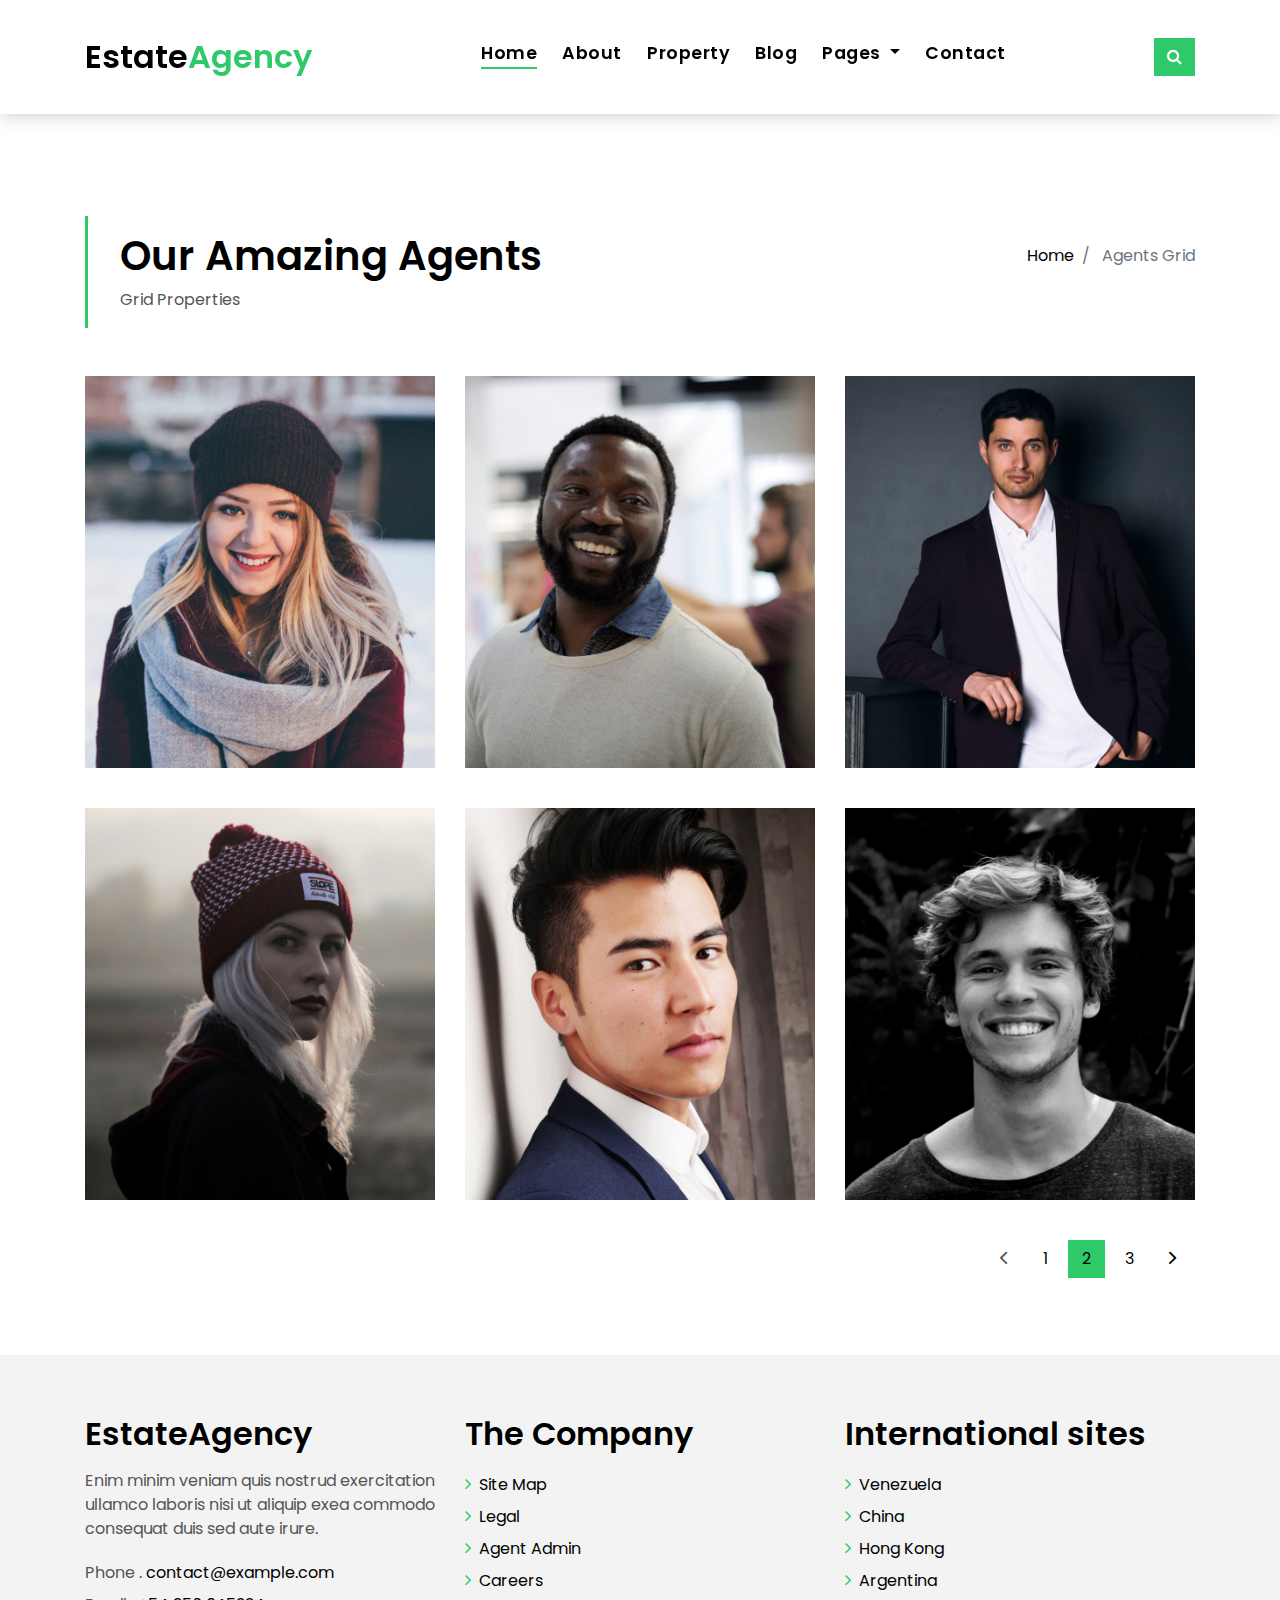
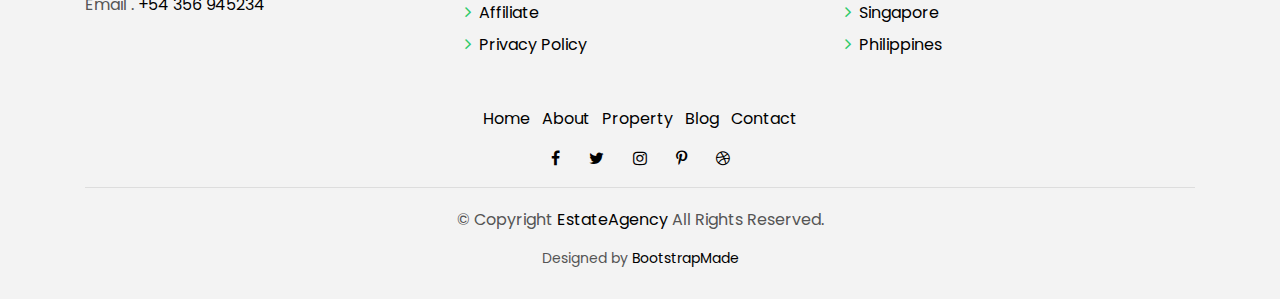
<file: agents-grid.html>
<!DOCTYPE html>
<html lang="en">

<head>
  <meta charset="utf-8">
  <meta content="width=device-width, initial-scale=1.0" name="viewport">

  <title>EstateAgency Bootstrap Template - Index</title>
  <meta content="" name="descriptison">
  <meta content="" name="keywords">

  <!-- Favicons -->
  <link href="assets/img/favicon.png" rel="icon">
  <link href="assets/img/apple-touch-icon.png" rel="apple-touch-icon">

  <!-- Google Fonts -->
  <link href="https://fonts.googleapis.com/css?family=Poppins:300,400,500,600,700" rel="stylesheet">

  <!-- Vendor CSS Files -->
  <link href="assets/vendor/bootstrap/css/bootstrap.min.css" rel="stylesheet">
  <link href="assets/vendor/ionicons/css/ionicons.min.css" rel="stylesheet">
  <link href="assets/vendor/animate.css/animate.min.css" rel="stylesheet">
  <link href="assets/vendor/font-awesome/css/font-awesome.min.css" rel="stylesheet">
  <link href="assets/vendor/owl.carousel/assets/owl.carousel.min.css" rel="stylesheet">

  <!-- Template Main CSS File -->
  <link href="assets/css/style.css" rel="stylesheet">

  <!-- =======================================================
  * Template Name: EstateAgency - v2.0.0
  * Template URL: https://bootstrapmade.com/real-estate-agency-bootstrap-template/
  * Author: BootstrapMade.com
  * License: https://bootstrapmade.com/license/
  ======================================================== -->
</head>

<body>

  <!-- ======= Property Search Section ======= -->
  <div class="click-closed"></div>
  <!--/ Form Search Star /-->
  <div class="box-collapse">
    <div class="title-box-d">
      <h3 class="title-d">Search Property</h3>
    </div>
    <span class="close-box-collapse right-boxed ion-ios-close"></span>
    <div class="box-collapse-wrap form">
      <form class="form-a">
        <div class="row">
          <div class="col-md-12 mb-2">
            <div class="form-group">
              <label for="Type">Keyword</label>
              <input type="text" class="form-control form-control-lg form-control-a" placeholder="Keyword">
            </div>
          </div>
          <div class="col-md-6 mb-2">
            <div class="form-group">
              <label for="Type">Type</label>
              <select class="form-control form-control-lg form-control-a" id="Type">
                <option>All Type</option>
                <option>For Rent</option>
                <option>For Sale</option>
                <option>Open House</option>
              </select>
            </div>
          </div>
          <div class="col-md-6 mb-2">
            <div class="form-group">
              <label for="city">City</label>
              <select class="form-control form-control-lg form-control-a" id="city">
                <option>All City</option>
                <option>Alabama</option>
                <option>Arizona</option>
                <option>California</option>
                <option>Colorado</option>
              </select>
            </div>
          </div>
          <div class="col-md-6 mb-2">
            <div class="form-group">
              <label for="bedrooms">Bedrooms</label>
              <select class="form-control form-control-lg form-control-a" id="bedrooms">
                <option>Any</option>
                <option>01</option>
                <option>02</option>
                <option>03</option>
              </select>
            </div>
          </div>
          <div class="col-md-6 mb-2">
            <div class="form-group">
              <label for="garages">Garages</label>
              <select class="form-control form-control-lg form-control-a" id="garages">
                <option>Any</option>
                <option>01</option>
                <option>02</option>
                <option>03</option>
                <option>04</option>
              </select>
            </div>
          </div>
          <div class="col-md-6 mb-2">
            <div class="form-group">
              <label for="bathrooms">Bathrooms</label>
              <select class="form-control form-control-lg form-control-a" id="bathrooms">
                <option>Any</option>
                <option>01</option>
                <option>02</option>
                <option>03</option>
              </select>
            </div>
          </div>
          <div class="col-md-6 mb-2">
            <div class="form-group">
              <label for="price">Min Price</label>
              <select class="form-control form-control-lg form-control-a" id="price">
                <option>Unlimite</option>
                <option>$50,000</option>
                <option>$100,000</option>
                <option>$150,000</option>
                <option>$200,000</option>
              </select>
            </div>
          </div>
          <div class="col-md-12">
            <button type="submit" class="btn btn-b">Search Property</button>
          </div>
        </div>
      </form>
    </div>
  </div><!-- End Property Search Section -->>

  <!-- ======= Header/Navbar ======= -->
  <nav class="navbar navbar-default navbar-trans navbar-expand-lg fixed-top">
    <div class="container">
      <button class="navbar-toggler collapsed" type="button" data-toggle="collapse" data-target="#navbarDefault" aria-controls="navbarDefault" aria-expanded="false" aria-label="Toggle navigation">
        <span></span>
        <span></span>
        <span></span>
      </button>
      <a class="navbar-brand text-brand" href="index.html">Estate<span class="color-b">Agency</span></a>
      <button type="button" class="btn btn-link nav-search navbar-toggle-box-collapse d-md-none" data-toggle="collapse" data-target="#navbarTogglerDemo01" aria-expanded="false">
        <span class="fa fa-search" aria-hidden="true"></span>
      </button>
      <div class="navbar-collapse collapse justify-content-center" id="navbarDefault">
        <ul class="navbar-nav">
          <li class="nav-item">
            <a class="nav-link active" href="index.html">Home</a>
          </li>
          <li class="nav-item">
            <a class="nav-link" href="about.html">About</a>
          </li>
          <li class="nav-item">
            <a class="nav-link" href="property-grid.html">Property</a>
          </li>
          <li class="nav-item">
            <a class="nav-link" href="blog-grid.html">Blog</a>
          </li>
          <li class="nav-item dropdown">
            <a class="nav-link dropdown-toggle" href="#" id="navbarDropdown" role="button" data-toggle="dropdown" aria-haspopup="true" aria-expanded="false">
              Pages
            </a>
            <div class="dropdown-menu" aria-labelledby="navbarDropdown">
              <a class="dropdown-item" href="property-single.html">Property Single</a>
              <a class="dropdown-item" href="blog-single.html">Blog Single</a>
              <a class="dropdown-item" href="agents-grid.html">Agents Grid</a>
              <a class="dropdown-item" href="agent-single.html">Agent Single</a>
            </div>
          </li>
          <li class="nav-item">
            <a class="nav-link" href="contact.html">Contact</a>
          </li>
        </ul>
      </div>
      <button type="button" class="btn btn-b-n navbar-toggle-box-collapse d-none d-md-block" data-toggle="collapse" data-target="#navbarTogglerDemo01" aria-expanded="false">
        <span class="fa fa-search" aria-hidden="true"></span>
      </button>
    </div>
  </nav><!-- End Header/Navbar -->

  <main id="main">
    <!-- =======Intro Single ======= -->
    <section class="intro-single">
      <div class="container">
        <div class="row">
          <div class="col-md-12 col-lg-8">
            <div class="title-single-box">
              <h1 class="title-single">Our Amazing Agents</h1>
              <span class="color-text-a">Grid Properties</span>
            </div>
          </div>
          <div class="col-md-12 col-lg-4">
            <nav aria-label="breadcrumb" class="breadcrumb-box d-flex justify-content-lg-end">
              <ol class="breadcrumb">
                <li class="breadcrumb-item">
                  <a href="#">Home</a>
                </li>
                <li class="breadcrumb-item active" aria-current="page">
                  Agents Grid
                </li>
              </ol>
            </nav>
          </div>
        </div>
      </div>
    </section><!-- End Intro Single-->

    <!-- ======= Agents Grid ======= -->
    <section class="agents-grid grid">
      <div class="container">
        <div class="row">
          <div class="col-md-4">
            <div class="card-box-d">
              <div class="card-img-d">
                <img src="assets/img/agent-4.jpg" alt="" class="img-d img-fluid">
              </div>
              <div class="card-overlay card-overlay-hover">
                <div class="card-header-d">
                  <div class="card-title-d align-self-center">
                    <h3 class="title-d">
                      <a href="#" class="link-two">Margaret Sotillo
                        <br> Escala</a>
                    </h3>
                  </div>
                </div>
                <div class="card-body-d">
                  <p class="content-d color-text-a">
                    Sed porttitor lectus nibh, Cras ultricies ligula sed magna dictum porta two.
                  </p>
                  <div class="info-agents color-a">
                    <p>
                      <strong>Phone: </strong> +54 356 945234</p>
                    <p>
                      <strong>Email: </strong> agents@example.com</p>
                  </div>
                </div>
                <div class="card-footer-d">
                  <div class="socials-footer d-flex justify-content-center">
                    <ul class="list-inline">
                      <li class="list-inline-item">
                        <a href="#" class="link-one">
                          <i class="fa fa-facebook" aria-hidden="true"></i>
                        </a>
                      </li>
                      <li class="list-inline-item">
                        <a href="#" class="link-one">
                          <i class="fa fa-twitter" aria-hidden="true"></i>
                        </a>
                      </li>
                      <li class="list-inline-item">
                        <a href="#" class="link-one">
                          <i class="fa fa-instagram" aria-hidden="true"></i>
                        </a>
                      </li>
                      <li class="list-inline-item">
                        <a href="#" class="link-one">
                          <i class="fa fa-pinterest-p" aria-hidden="true"></i>
                        </a>
                      </li>
                      <li class="list-inline-item">
                        <a href="#" class="link-one">
                          <i class="fa fa-dribbble" aria-hidden="true"></i>
                        </a>
                      </li>
                    </ul>
                  </div>
                </div>
              </div>
            </div>
          </div>
          <div class="col-md-4">
            <div class="card-box-d">
              <div class="card-img-d">
                <img src="assets/img/agent-2.jpg" alt="" class="img-d img-fluid">
              </div>
              <div class="card-overlay card-overlay-hover">
                <div class="card-header-d">
                  <div class="card-title-d align-self-center">
                    <h3 class="title-d">
                      <a href="#" class="link-two">Margaret Sotillo
                        <br> Escala</a>
                    </h3>
                  </div>
                </div>
                <div class="card-body-d">
                  <p class="content-d color-text-a">
                    Sed porttitor lectus nibh, Cras ultricies ligula sed magna dictum porta two.
                  </p>
                  <div class="info-agents color-a">
                    <p>
                      <strong>Phone: </strong> +54 356 945234</p>
                    <p>
                      <strong>Email: </strong> agents@example.com</p>
                  </div>
                </div>
                <div class="card-footer-d">
                  <div class="socials-footer d-flex justify-content-center">
                    <ul class="list-inline">
                      <li class="list-inline-item">
                        <a href="#" class="link-one">
                          <i class="fa fa-facebook" aria-hidden="true"></i>
                        </a>
                      </li>
                      <li class="list-inline-item">
                        <a href="#" class="link-one">
                          <i class="fa fa-twitter" aria-hidden="true"></i>
                        </a>
                      </li>
                      <li class="list-inline-item">
                        <a href="#" class="link-one">
                          <i class="fa fa-instagram" aria-hidden="true"></i>
                        </a>
                      </li>
                      <li class="list-inline-item">
                        <a href="#" class="link-one">
                          <i class="fa fa-pinterest-p" aria-hidden="true"></i>
                        </a>
                      </li>
                      <li class="list-inline-item">
                        <a href="#" class="link-one">
                          <i class="fa fa-dribbble" aria-hidden="true"></i>
                        </a>
                      </li>
                    </ul>
                  </div>
                </div>
              </div>
            </div>
          </div>
          <div class="col-md-4">
            <div class="card-box-d">
              <div class="card-img-d">
                <img src="assets/img/agent-3.jpg" alt="" class="img-d img-fluid">
              </div>
              <div class="card-overlay card-overlay-hover">
                <div class="card-header-d">
                  <div class="card-title-d align-self-center">
                    <h3 class="title-d">
                      <a href="#" class="link-two">Margaret Sotillo
                        <br> Escala</a>
                    </h3>
                  </div>
                </div>
                <div class="card-body-d">
                  <p class="content-d color-text-a">
                    Sed porttitor lectus nibh, Cras ultricies ligula sed magna dictum porta two.
                  </p>
                  <div class="info-agents color-a">
                    <p>
                      <strong>Phone: </strong> +54 356 945234</p>
                    <p>
                      <strong>Email: </strong> agents@example.com</p>
                  </div>
                </div>
                <div class="card-footer-d">
                  <div class="socials-footer d-flex justify-content-center">
                    <ul class="list-inline">
                      <li class="list-inline-item">
                        <a href="#" class="link-one">
                          <i class="fa fa-facebook" aria-hidden="true"></i>
                        </a>
                      </li>
                      <li class="list-inline-item">
                        <a href="#" class="link-one">
                          <i class="fa fa-twitter" aria-hidden="true"></i>
                        </a>
                      </li>
                      <li class="list-inline-item">
                        <a href="#" class="link-one">
                          <i class="fa fa-instagram" aria-hidden="true"></i>
                        </a>
                      </li>
                      <li class="list-inline-item">
                        <a href="#" class="link-one">
                          <i class="fa fa-pinterest-p" aria-hidden="true"></i>
                        </a>
                      </li>
                      <li class="list-inline-item">
                        <a href="#" class="link-one">
                          <i class="fa fa-dribbble" aria-hidden="true"></i>
                        </a>
                      </li>
                    </ul>
                  </div>
                </div>
              </div>
            </div>
          </div>
          <div class="col-md-4">
            <div class="card-box-d">
              <div class="card-img-d">
                <img src="assets/img/agent-5.jpg" alt="" class="img-d img-fluid">
              </div>
              <div class="card-overlay card-overlay-hover">
                <div class="card-header-d">
                  <div class="card-title-d align-self-center">
                    <h3 class="title-d">
                      <a href="#" class="link-two">Margaret Sotillo
                        <br> Escala</a>
                    </h3>
                  </div>
                </div>
                <div class="card-body-d">
                  <p class="content-d color-text-a">
                    Sed porttitor lectus nibh, Cras ultricies ligula sed magna dictum porta two.
                  </p>
                  <div class="info-agents color-a">
                    <p>
                      <strong>Phone: </strong> +54 356 945234</p>
                    <p>
                      <strong>Email: </strong> agents@example.com</p>
                  </div>
                </div>
                <div class="card-footer-d">
                  <div class="socials-footer d-flex justify-content-center">
                    <ul class="list-inline">
                      <li class="list-inline-item">
                        <a href="#" class="link-one">
                          <i class="fa fa-facebook" aria-hidden="true"></i>
                        </a>
                      </li>
                      <li class="list-inline-item">
                        <a href="#" class="link-one">
                          <i class="fa fa-twitter" aria-hidden="true"></i>
                        </a>
                      </li>
                      <li class="list-inline-item">
                        <a href="#" class="link-one">
                          <i class="fa fa-instagram" aria-hidden="true"></i>
                        </a>
                      </li>
                      <li class="list-inline-item">
                        <a href="#" class="link-one">
                          <i class="fa fa-pinterest-p" aria-hidden="true"></i>
                        </a>
                      </li>
                      <li class="list-inline-item">
                        <a href="#" class="link-one">
                          <i class="fa fa-dribbble" aria-hidden="true"></i>
                        </a>
                      </li>
                    </ul>
                  </div>
                </div>
              </div>
            </div>
          </div>
          <div class="col-md-4">
            <div class="card-box-d">
              <div class="card-img-d">
                <img src="assets/img/agent-1.jpg" alt="" class="img-d img-fluid">
              </div>
              <div class="card-overlay card-overlay-hover">
                <div class="card-header-d">
                  <div class="card-title-d align-self-center">
                    <h3 class="title-d">
                      <a href="#" class="link-two">Margaret Sotillo
                        <br> Escala</a>
                    </h3>
                  </div>
                </div>
                <div class="card-body-d">
                  <p class="content-d color-text-a">
                    Sed porttitor lectus nibh, Cras ultricies ligula sed magna dictum porta two.
                  </p>
                  <div class="info-agents color-a">
                    <p>
                      <strong>Phone: </strong> +54 356 945234</p>
                    <p>
                      <strong>Email: </strong> agents@example.com</p>
                  </div>
                </div>
                <div class="card-footer-d">
                  <div class="socials-footer d-flex justify-content-center">
                    <ul class="list-inline">
                      <li class="list-inline-item">
                        <a href="#" class="link-one">
                          <i class="fa fa-facebook" aria-hidden="true"></i>
                        </a>
                      </li>
                      <li class="list-inline-item">
                        <a href="#" class="link-one">
                          <i class="fa fa-twitter" aria-hidden="true"></i>
                        </a>
                      </li>
                      <li class="list-inline-item">
                        <a href="#" class="link-one">
                          <i class="fa fa-instagram" aria-hidden="true"></i>
                        </a>
                      </li>
                      <li class="list-inline-item">
                        <a href="#" class="link-one">
                          <i class="fa fa-pinterest-p" aria-hidden="true"></i>
                        </a>
                      </li>
                      <li class="list-inline-item">
                        <a href="#" class="link-one">
                          <i class="fa fa-dribbble" aria-hidden="true"></i>
                        </a>
                      </li>
                    </ul>
                  </div>
                </div>
              </div>
            </div>
          </div>
          <div class="col-md-4">
            <div class="card-box-d">
              <div class="card-img-d">
                <img src="assets/img/agent-6.jpg" alt="" class="img-d img-fluid">
              </div>
              <div class="card-overlay card-overlay-hover">
                <div class="card-header-d">
                  <div class="card-title-d align-self-center">
                    <h3 class="title-d">
                      <a href="#" class="link-two">Margaret Sotillo
                        <br> Escala</a>
                    </h3>
                  </div>
                </div>
                <div class="card-body-d">
                  <p class="content-d color-text-a">
                    Sed porttitor lectus nibh, Cras ultricies ligula sed magna dictum porta two.
                  </p>
                  <div class="info-agents color-a">
                    <p>
                      <strong>Phone: </strong> +54 356 945234</p>
                    <p>
                      <strong>Email: </strong> agents@example.com</p>
                  </div>
                </div>
                <div class="card-footer-d">
                  <div class="socials-footer d-flex justify-content-center">
                    <ul class="list-inline">
                      <li class="list-inline-item">
                        <a href="#" class="link-one">
                          <i class="fa fa-facebook" aria-hidden="true"></i>
                        </a>
                      </li>
                      <li class="list-inline-item">
                        <a href="#" class="link-one">
                          <i class="fa fa-twitter" aria-hidden="true"></i>
                        </a>
                      </li>
                      <li class="list-inline-item">
                        <a href="#" class="link-one">
                          <i class="fa fa-instagram" aria-hidden="true"></i>
                        </a>
                      </li>
                      <li class="list-inline-item">
                        <a href="#" class="link-one">
                          <i class="fa fa-pinterest-p" aria-hidden="true"></i>
                        </a>
                      </li>
                      <li class="list-inline-item">
                        <a href="#" class="link-one">
                          <i class="fa fa-dribbble" aria-hidden="true"></i>
                        </a>
                      </li>
                    </ul>
                  </div>
                </div>
              </div>
            </div>
          </div>
        </div>
        <div class="row">
          <div class="col-sm-12">
            <nav class="pagination-a">
              <ul class="pagination justify-content-end">
                <li class="page-item disabled">
                  <a class="page-link" href="#" tabindex="-1">
                    <span class="ion-ios-arrow-back"></span>
                  </a>
                </li>
                <li class="page-item">
                  <a class="page-link" href="#">1</a>
                </li>
                <li class="page-item active">
                  <a class="page-link" href="#">2</a>
                </li>
                <li class="page-item">
                  <a class="page-link" href="#">3</a>
                </li>
                <li class="page-item next">
                  <a class="page-link" href="#">
                    <span class="ion-ios-arrow-forward"></span>
                  </a>
                </li>
              </ul>
            </nav>
          </div>
        </div>
      </div>
    </section><!-- End Agents Grid-->

  </main><!-- End #main -->

  <!-- ======= Footer ======= -->
  <section class="section-footer">
    <div class="container">
      <div class="row">
        <div class="col-sm-12 col-md-4">
          <div class="widget-a">
            <div class="w-header-a">
              <h3 class="w-title-a text-brand">EstateAgency</h3>
            </div>
            <div class="w-body-a">
              <p class="w-text-a color-text-a">
                Enim minim veniam quis nostrud exercitation ullamco laboris nisi ut aliquip exea commodo consequat duis
                sed aute irure.
              </p>
            </div>
            <div class="w-footer-a">
              <ul class="list-unstyled">
                <li class="color-a">
                  <span class="color-text-a">Phone .</span> contact@example.com</li>
                <li class="color-a">
                  <span class="color-text-a">Email .</span> +54 356 945234</li>
              </ul>
            </div>
          </div>
        </div>
        <div class="col-sm-12 col-md-4 section-md-t3">
          <div class="widget-a">
            <div class="w-header-a">
              <h3 class="w-title-a text-brand">The Company</h3>
            </div>
            <div class="w-body-a">
              <div class="w-body-a">
                <ul class="list-unstyled">
                  <li class="item-list-a">
                    <i class="fa fa-angle-right"></i> <a href="#">Site Map</a>
                  </li>
                  <li class="item-list-a">
                    <i class="fa fa-angle-right"></i> <a href="#">Legal</a>
                  </li>
                  <li class="item-list-a">
                    <i class="fa fa-angle-right"></i> <a href="#">Agent Admin</a>
                  </li>
                  <li class="item-list-a">
                    <i class="fa fa-angle-right"></i> <a href="#">Careers</a>
                  </li>
                  <li class="item-list-a">
                    <i class="fa fa-angle-right"></i> <a href="#">Affiliate</a>
                  </li>
                  <li class="item-list-a">
                    <i class="fa fa-angle-right"></i> <a href="#">Privacy Policy</a>
                  </li>
                </ul>
              </div>
            </div>
          </div>
        </div>
        <div class="col-sm-12 col-md-4 section-md-t3">
          <div class="widget-a">
            <div class="w-header-a">
              <h3 class="w-title-a text-brand">International sites</h3>
            </div>
            <div class="w-body-a">
              <ul class="list-unstyled">
                <li class="item-list-a">
                  <i class="fa fa-angle-right"></i> <a href="#">Venezuela</a>
                </li>
                <li class="item-list-a">
                  <i class="fa fa-angle-right"></i> <a href="#">China</a>
                </li>
                <li class="item-list-a">
                  <i class="fa fa-angle-right"></i> <a href="#">Hong Kong</a>
                </li>
                <li class="item-list-a">
                  <i class="fa fa-angle-right"></i> <a href="#">Argentina</a>
                </li>
                <li class="item-list-a">
                  <i class="fa fa-angle-right"></i> <a href="#">Singapore</a>
                </li>
                <li class="item-list-a">
                  <i class="fa fa-angle-right"></i> <a href="#">Philippines</a>
                </li>
              </ul>
            </div>
          </div>
        </div>
      </div>
    </div>
  </section>
  <footer>
    <div class="container">
      <div class="row">
        <div class="col-md-12">
          <nav class="nav-footer">
            <ul class="list-inline">
              <li class="list-inline-item">
                <a href="#">Home</a>
              </li>
              <li class="list-inline-item">
                <a href="#">About</a>
              </li>
              <li class="list-inline-item">
                <a href="#">Property</a>
              </li>
              <li class="list-inline-item">
                <a href="#">Blog</a>
              </li>
              <li class="list-inline-item">
                <a href="#">Contact</a>
              </li>
            </ul>
          </nav>
          <div class="socials-a">
            <ul class="list-inline">
              <li class="list-inline-item">
                <a href="#">
                  <i class="fa fa-facebook" aria-hidden="true"></i>
                </a>
              </li>
              <li class="list-inline-item">
                <a href="#">
                  <i class="fa fa-twitter" aria-hidden="true"></i>
                </a>
              </li>
              <li class="list-inline-item">
                <a href="#">
                  <i class="fa fa-instagram" aria-hidden="true"></i>
                </a>
              </li>
              <li class="list-inline-item">
                <a href="#">
                  <i class="fa fa-pinterest-p" aria-hidden="true"></i>
                </a>
              </li>
              <li class="list-inline-item">
                <a href="#">
                  <i class="fa fa-dribbble" aria-hidden="true"></i>
                </a>
              </li>
            </ul>
          </div>
          <div class="copyright-footer">
            <p class="copyright color-text-a">
              &copy; Copyright
              <span class="color-a">EstateAgency</span> All Rights Reserved.
            </p>
          </div>
          <div class="credits">
            <!--
            All the links in the footer should remain intact.
            You can delete the links only if you purchased the pro version.
            Licensing information: https://bootstrapmade.com/license/
            Purchase the pro version with working PHP/AJAX contact form: https://bootstrapmade.com/buy/?theme=EstateAgency
          -->
            Designed by <a href="https://bootstrapmade.com/">BootstrapMade</a>
          </div>
        </div>
      </div>
    </div>
  </footer><!-- End  Footer -->

  <a href="#" class="back-to-top"><i class="fa fa-chevron-up"></i></a>
  <div id="preloader"></div>

  <!-- Vendor JS Files -->
  <script src="assets/vendor/jquery/jquery.min.js"></script>
  <script src="assets/vendor/bootstrap/js/bootstrap.bundle.min.js"></script>
  <script src="assets/vendor/jquery.easing/jquery.easing.min.js"></script>
  <script src="assets/vendor/php-email-form/validate.js"></script>
  <script src="assets/vendor/owl.carousel/owl.carousel.min.js"></script>
  <script src="assets/vendor/scrollreveal/scrollreveal.min.js"></script>

  <!-- Template Main JS File -->
  <script src="assets/js/main.js"></script>

</body>

</html>
</file>
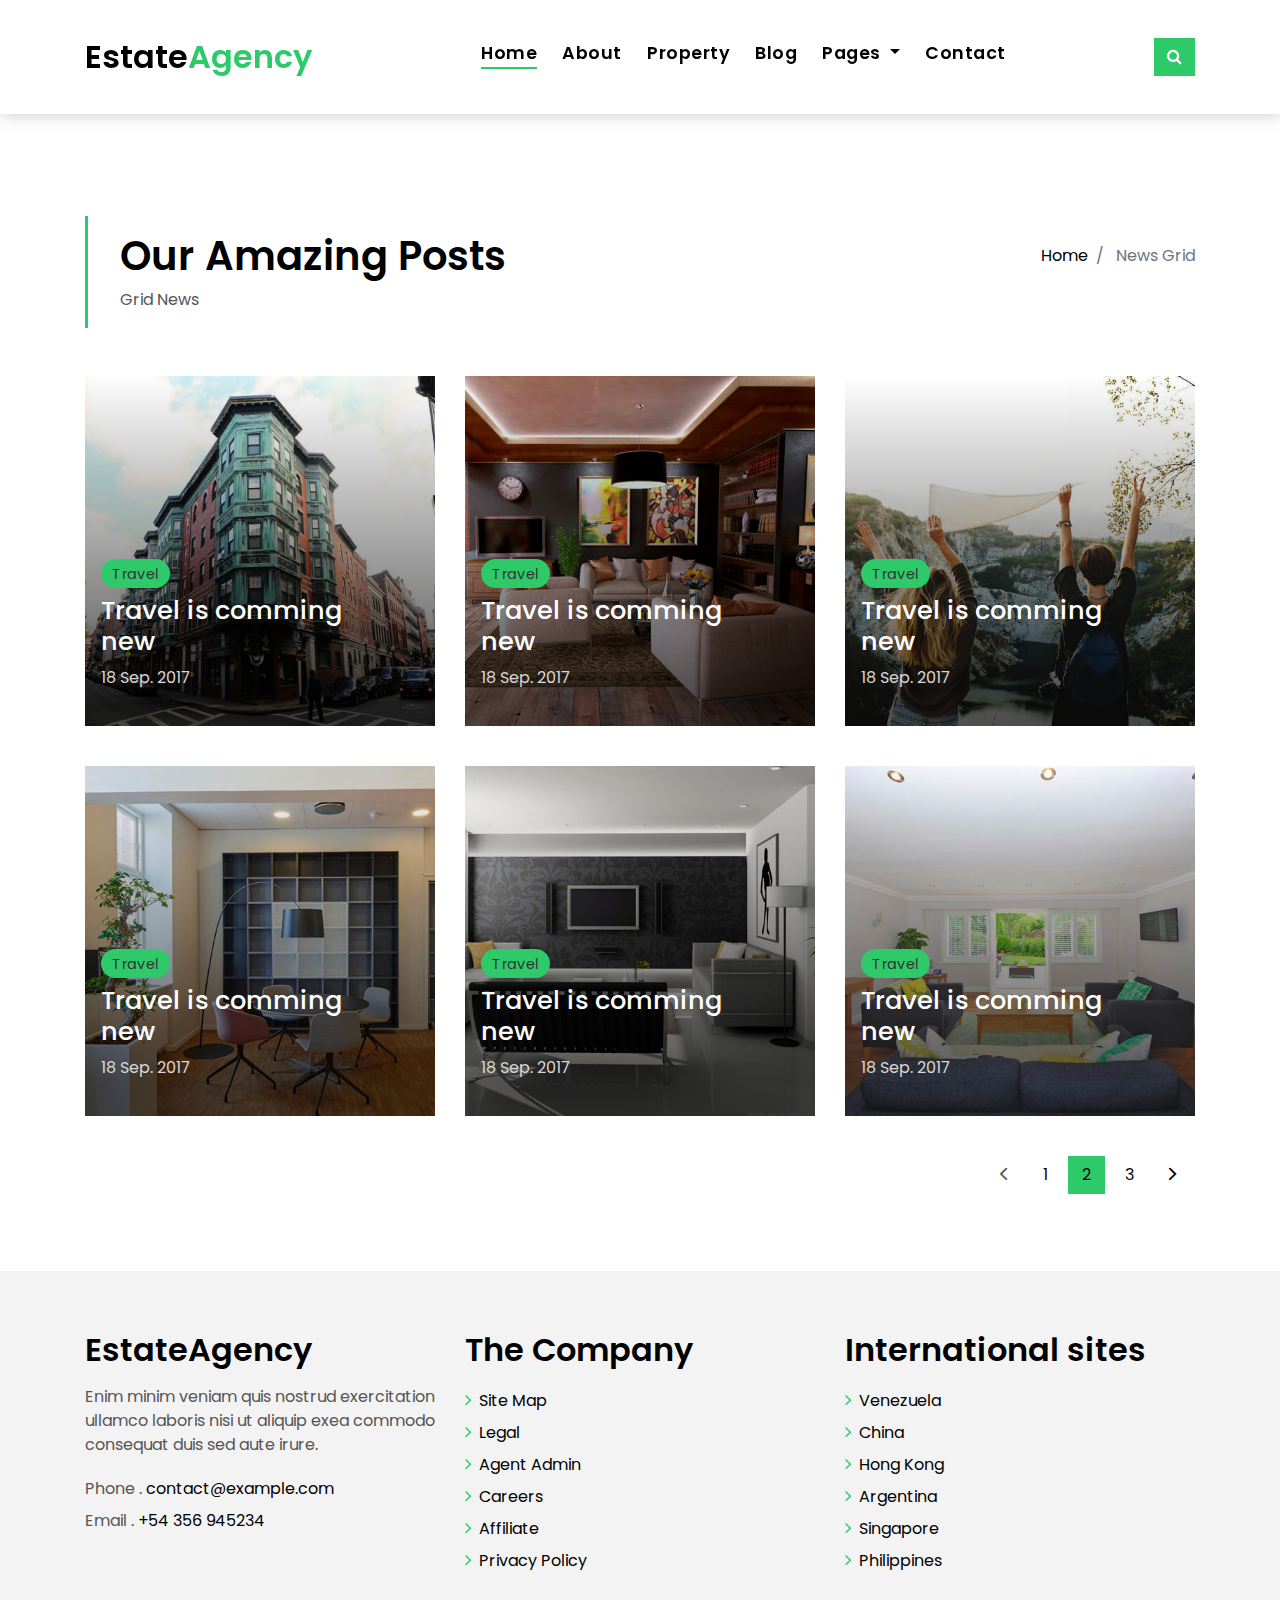
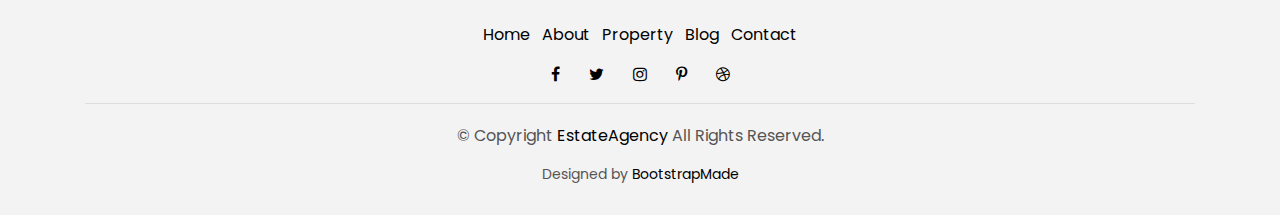
<file: blog-grid.html>
<!DOCTYPE html>
<html lang="en">

<head>
  <meta charset="utf-8">
  <meta content="width=device-width, initial-scale=1.0" name="viewport">

  <title>EstateAgency Bootstrap Template - Index</title>
  <meta content="" name="descriptison">
  <meta content="" name="keywords">

  <!-- Favicons -->
  <link href="assets/img/favicon.png" rel="icon">
  <link href="assets/img/apple-touch-icon.png" rel="apple-touch-icon">

  <!-- Google Fonts -->
  <link href="https://fonts.googleapis.com/css?family=Poppins:300,400,500,600,700" rel="stylesheet">

  <!-- Vendor CSS Files -->
  <link href="assets/vendor/bootstrap/css/bootstrap.min.css" rel="stylesheet">
  <link href="assets/vendor/ionicons/css/ionicons.min.css" rel="stylesheet">
  <link href="assets/vendor/animate.css/animate.min.css" rel="stylesheet">
  <link href="assets/vendor/font-awesome/css/font-awesome.min.css" rel="stylesheet">
  <link href="assets/vendor/owl.carousel/assets/owl.carousel.min.css" rel="stylesheet">

  <!-- Template Main CSS File -->
  <link href="assets/css/style.css" rel="stylesheet">

  <!-- =======================================================
  * Template Name: EstateAgency - v2.0.0
  * Template URL: https://bootstrapmade.com/real-estate-agency-bootstrap-template/
  * Author: BootstrapMade.com
  * License: https://bootstrapmade.com/license/
  ======================================================== -->
</head>

<body>

  <!-- ======= Property Search Section ======= -->
  <div class="click-closed"></div>
  <!--/ Form Search Star /-->
  <div class="box-collapse">
    <div class="title-box-d">
      <h3 class="title-d">Search Property</h3>
    </div>
    <span class="close-box-collapse right-boxed ion-ios-close"></span>
    <div class="box-collapse-wrap form">
      <form class="form-a">
        <div class="row">
          <div class="col-md-12 mb-2">
            <div class="form-group">
              <label for="Type">Keyword</label>
              <input type="text" class="form-control form-control-lg form-control-a" placeholder="Keyword">
            </div>
          </div>
          <div class="col-md-6 mb-2">
            <div class="form-group">
              <label for="Type">Type</label>
              <select class="form-control form-control-lg form-control-a" id="Type">
                <option>All Type</option>
                <option>For Rent</option>
                <option>For Sale</option>
                <option>Open House</option>
              </select>
            </div>
          </div>
          <div class="col-md-6 mb-2">
            <div class="form-group">
              <label for="city">City</label>
              <select class="form-control form-control-lg form-control-a" id="city">
                <option>All City</option>
                <option>Alabama</option>
                <option>Arizona</option>
                <option>California</option>
                <option>Colorado</option>
              </select>
            </div>
          </div>
          <div class="col-md-6 mb-2">
            <div class="form-group">
              <label for="bedrooms">Bedrooms</label>
              <select class="form-control form-control-lg form-control-a" id="bedrooms">
                <option>Any</option>
                <option>01</option>
                <option>02</option>
                <option>03</option>
              </select>
            </div>
          </div>
          <div class="col-md-6 mb-2">
            <div class="form-group">
              <label for="garages">Garages</label>
              <select class="form-control form-control-lg form-control-a" id="garages">
                <option>Any</option>
                <option>01</option>
                <option>02</option>
                <option>03</option>
                <option>04</option>
              </select>
            </div>
          </div>
          <div class="col-md-6 mb-2">
            <div class="form-group">
              <label for="bathrooms">Bathrooms</label>
              <select class="form-control form-control-lg form-control-a" id="bathrooms">
                <option>Any</option>
                <option>01</option>
                <option>02</option>
                <option>03</option>
              </select>
            </div>
          </div>
          <div class="col-md-6 mb-2">
            <div class="form-group">
              <label for="price">Min Price</label>
              <select class="form-control form-control-lg form-control-a" id="price">
                <option>Unlimite</option>
                <option>$50,000</option>
                <option>$100,000</option>
                <option>$150,000</option>
                <option>$200,000</option>
              </select>
            </div>
          </div>
          <div class="col-md-12">
            <button type="submit" class="btn btn-b">Search Property</button>
          </div>
        </div>
      </form>
    </div>
  </div><!-- End Property Search Section -->>

  <!-- ======= Header/Navbar ======= -->
  <nav class="navbar navbar-default navbar-trans navbar-expand-lg fixed-top">
    <div class="container">
      <button class="navbar-toggler collapsed" type="button" data-toggle="collapse" data-target="#navbarDefault" aria-controls="navbarDefault" aria-expanded="false" aria-label="Toggle navigation">
        <span></span>
        <span></span>
        <span></span>
      </button>
      <a class="navbar-brand text-brand" href="index.html">Estate<span class="color-b">Agency</span></a>
      <button type="button" class="btn btn-link nav-search navbar-toggle-box-collapse d-md-none" data-toggle="collapse" data-target="#navbarTogglerDemo01" aria-expanded="false">
        <span class="fa fa-search" aria-hidden="true"></span>
      </button>
      <div class="navbar-collapse collapse justify-content-center" id="navbarDefault">
        <ul class="navbar-nav">
          <li class="nav-item">
            <a class="nav-link active" href="index.html">Home</a>
          </li>
          <li class="nav-item">
            <a class="nav-link" href="about.html">About</a>
          </li>
          <li class="nav-item">
            <a class="nav-link" href="property-grid.html">Property</a>
          </li>
          <li class="nav-item">
            <a class="nav-link" href="blog-grid.html">Blog</a>
          </li>
          <li class="nav-item dropdown">
            <a class="nav-link dropdown-toggle" href="#" id="navbarDropdown" role="button" data-toggle="dropdown" aria-haspopup="true" aria-expanded="false">
              Pages
            </a>
            <div class="dropdown-menu" aria-labelledby="navbarDropdown">
              <a class="dropdown-item" href="property-single.html">Property Single</a>
              <a class="dropdown-item" href="blog-single.html">Blog Single</a>
              <a class="dropdown-item" href="agents-grid.html">Agents Grid</a>
              <a class="dropdown-item" href="agent-single.html">Agent Single</a>
            </div>
          </li>
          <li class="nav-item">
            <a class="nav-link" href="contact.html">Contact</a>
          </li>
        </ul>
      </div>
      <button type="button" class="btn btn-b-n navbar-toggle-box-collapse d-none d-md-block" data-toggle="collapse" data-target="#navbarTogglerDemo01" aria-expanded="false">
        <span class="fa fa-search" aria-hidden="true"></span>
      </button>
    </div>
  </nav><!-- End Header/Navbar -->

  <main id="main">

    <!-- ======= Intro Single ======= -->
    <section class="intro-single">
      <div class="container">
        <div class="row">
          <div class="col-md-12 col-lg-8">
            <div class="title-single-box">
              <h1 class="title-single">Our Amazing Posts</h1>
              <span class="color-text-a">Grid News</span>
            </div>
          </div>
          <div class="col-md-12 col-lg-4">
            <nav aria-label="breadcrumb" class="breadcrumb-box d-flex justify-content-lg-end">
              <ol class="breadcrumb">
                <li class="breadcrumb-item">
                  <a href="index.html">Home</a>
                </li>
                <li class="breadcrumb-item active" aria-current="page">
                  News Grid
                </li>
              </ol>
            </nav>
          </div>
        </div>
      </div>
    </section><!-- End Intro Single-->

    <!-- =======  Blog Grid ======= -->
    <section class="news-grid grid">
      <div class="container">
        <div class="row">
          <div class="col-md-4">
            <div class="card-box-b card-shadow news-box">
              <div class="img-box-b">
                <img src="assets/img/post-1.jpg" alt="" class="img-b img-fluid">
              </div>
              <div class="card-overlay">
                <div class="card-header-b">
                  <div class="card-category-b">
                    <a href="#" class="category-b">Travel</a>
                  </div>
                  <div class="card-title-b">
                    <h2 class="title-2">
                      <a href="blog-single.html">Travel is comming
                        <br> new</a>
                    </h2>
                  </div>
                  <div class="card-date">
                    <span class="date-b">18 Sep. 2017</span>
                  </div>
                </div>
              </div>
            </div>
          </div>
          <div class="col-md-4">
            <div class="card-box-b card-shadow news-box">
              <div class="img-box-b">
                <img src="assets/img/post-2.jpg" alt="" class="img-b img-fluid">
              </div>
              <div class="card-overlay">
                <div class="card-header-b">
                  <div class="card-category-b">
                    <a href="blog-single.html" class="category-b">Travel</a>
                  </div>
                  <div class="card-title-b">
                    <h2 class="title-2">
                      <a href="blog-single.html">Travel is comming
                        <br> new</a>
                    </h2>
                  </div>
                  <div class="card-date">
                    <span class="date-b">18 Sep. 2017</span>
                  </div>
                </div>
              </div>
            </div>
          </div>
          <div class="col-md-4">
            <div class="card-box-b card-shadow news-box">
              <div class="img-box-b">
                <img src="assets/img/post-3.jpg" alt="" class="img-b img-fluid">
              </div>
              <div class="card-overlay">
                <div class="card-header-b">
                  <div class="card-category-b">
                    <a href="#" class="category-b">Travel</a>
                  </div>
                  <div class="card-title-b">
                    <h2 class="title-2">
                      <a href="blog-single.html">Travel is comming
                        <br> new</a>
                    </h2>
                  </div>
                  <div class="card-date">
                    <span class="date-b">18 Sep. 2017</span>
                  </div>
                </div>
              </div>
            </div>
          </div>
          <div class="col-md-4">
            <div class="card-box-b card-shadow news-box">
              <div class="img-box-b">
                <img src="assets/img/post-4.jpg" alt="" class="img-b img-fluid">
              </div>
              <div class="card-overlay">
                <div class="card-header-b">
                  <div class="card-category-b">
                    <a href="#" class="category-b">Travel</a>
                  </div>
                  <div class="card-title-b">
                    <h2 class="title-2">
                      <a href="blog-single.html">Travel is comming
                        <br> new</a>
                    </h2>
                  </div>
                  <div class="card-date">
                    <span class="date-b">18 Sep. 2017</span>
                  </div>
                </div>
              </div>
            </div>
          </div>
          <div class="col-md-4">
            <div class="card-box-b card-shadow news-box">
              <div class="img-box-b">
                <img src="assets/img/post-5.jpg" alt="" class="img-b img-fluid">
              </div>
              <div class="card-overlay">
                <div class="card-header-b">
                  <div class="card-category-b">
                    <a href="#" class="category-b">Travel</a>
                  </div>
                  <div class="card-title-b">
                    <h2 class="title-2">
                      <a href="blog-single.html">Travel is comming
                        <br> new</a>
                    </h2>
                  </div>
                  <div class="card-date">
                    <span class="date-b">18 Sep. 2017</span>
                  </div>
                </div>
              </div>
            </div>
          </div>
          <div class="col-md-4">
            <div class="card-box-b card-shadow news-box">
              <div class="img-box-b">
                <img src="assets/img/post-6.jpg" alt="" class="img-b img-fluid">
              </div>
              <div class="card-overlay">
                <div class="card-header-b">
                  <div class="card-category-b">
                    <a href="#" class="category-b">Travel</a>
                  </div>
                  <div class="card-title-b">
                    <h2 class="title-2">
                      <a href="blog-single.html">Travel is comming
                        <br> new</a>
                    </h2>
                  </div>
                  <div class="card-date">
                    <span class="date-b">18 Sep. 2017</span>
                  </div>
                </div>
              </div>
            </div>
          </div>
        </div>
        <div class="row">
          <div class="col-sm-12">
            <nav class="pagination-a">
              <ul class="pagination justify-content-end">
                <li class="page-item disabled">
                  <a class="page-link" href="#" tabindex="-1">
                    <span class="ion-ios-arrow-back"></span>
                  </a>
                </li>
                <li class="page-item">
                  <a class="page-link" href="#">1</a>
                </li>
                <li class="page-item active">
                  <a class="page-link" href="#">2</a>
                </li>
                <li class="page-item">
                  <a class="page-link" href="#">3</a>
                </li>
                <li class="page-item next">
                  <a class="page-link" href="#">
                    <span class="ion-ios-arrow-forward"></span>
                  </a>
                </li>
              </ul>
            </nav>
          </div>
        </div>
      </div>
    </section><!-- End Blog Grid-->

  </main><!-- End #main -->

  <!-- ======= Footer ======= -->
  <section class="section-footer">
    <div class="container">
      <div class="row">
        <div class="col-sm-12 col-md-4">
          <div class="widget-a">
            <div class="w-header-a">
              <h3 class="w-title-a text-brand">EstateAgency</h3>
            </div>
            <div class="w-body-a">
              <p class="w-text-a color-text-a">
                Enim minim veniam quis nostrud exercitation ullamco laboris nisi ut aliquip exea commodo consequat duis
                sed aute irure.
              </p>
            </div>
            <div class="w-footer-a">
              <ul class="list-unstyled">
                <li class="color-a">
                  <span class="color-text-a">Phone .</span> contact@example.com</li>
                <li class="color-a">
                  <span class="color-text-a">Email .</span> +54 356 945234</li>
              </ul>
            </div>
          </div>
        </div>
        <div class="col-sm-12 col-md-4 section-md-t3">
          <div class="widget-a">
            <div class="w-header-a">
              <h3 class="w-title-a text-brand">The Company</h3>
            </div>
            <div class="w-body-a">
              <div class="w-body-a">
                <ul class="list-unstyled">
                  <li class="item-list-a">
                    <i class="fa fa-angle-right"></i> <a href="#">Site Map</a>
                  </li>
                  <li class="item-list-a">
                    <i class="fa fa-angle-right"></i> <a href="#">Legal</a>
                  </li>
                  <li class="item-list-a">
                    <i class="fa fa-angle-right"></i> <a href="#">Agent Admin</a>
                  </li>
                  <li class="item-list-a">
                    <i class="fa fa-angle-right"></i> <a href="#">Careers</a>
                  </li>
                  <li class="item-list-a">
                    <i class="fa fa-angle-right"></i> <a href="#">Affiliate</a>
                  </li>
                  <li class="item-list-a">
                    <i class="fa fa-angle-right"></i> <a href="#">Privacy Policy</a>
                  </li>
                </ul>
              </div>
            </div>
          </div>
        </div>
        <div class="col-sm-12 col-md-4 section-md-t3">
          <div class="widget-a">
            <div class="w-header-a">
              <h3 class="w-title-a text-brand">International sites</h3>
            </div>
            <div class="w-body-a">
              <ul class="list-unstyled">
                <li class="item-list-a">
                  <i class="fa fa-angle-right"></i> <a href="#">Venezuela</a>
                </li>
                <li class="item-list-a">
                  <i class="fa fa-angle-right"></i> <a href="#">China</a>
                </li>
                <li class="item-list-a">
                  <i class="fa fa-angle-right"></i> <a href="#">Hong Kong</a>
                </li>
                <li class="item-list-a">
                  <i class="fa fa-angle-right"></i> <a href="#">Argentina</a>
                </li>
                <li class="item-list-a">
                  <i class="fa fa-angle-right"></i> <a href="#">Singapore</a>
                </li>
                <li class="item-list-a">
                  <i class="fa fa-angle-right"></i> <a href="#">Philippines</a>
                </li>
              </ul>
            </div>
          </div>
        </div>
      </div>
    </div>
  </section>
  <footer>
    <div class="container">
      <div class="row">
        <div class="col-md-12">
          <nav class="nav-footer">
            <ul class="list-inline">
              <li class="list-inline-item">
                <a href="#">Home</a>
              </li>
              <li class="list-inline-item">
                <a href="#">About</a>
              </li>
              <li class="list-inline-item">
                <a href="#">Property</a>
              </li>
              <li class="list-inline-item">
                <a href="#">Blog</a>
              </li>
              <li class="list-inline-item">
                <a href="#">Contact</a>
              </li>
            </ul>
          </nav>
          <div class="socials-a">
            <ul class="list-inline">
              <li class="list-inline-item">
                <a href="#">
                  <i class="fa fa-facebook" aria-hidden="true"></i>
                </a>
              </li>
              <li class="list-inline-item">
                <a href="#">
                  <i class="fa fa-twitter" aria-hidden="true"></i>
                </a>
              </li>
              <li class="list-inline-item">
                <a href="#">
                  <i class="fa fa-instagram" aria-hidden="true"></i>
                </a>
              </li>
              <li class="list-inline-item">
                <a href="#">
                  <i class="fa fa-pinterest-p" aria-hidden="true"></i>
                </a>
              </li>
              <li class="list-inline-item">
                <a href="#">
                  <i class="fa fa-dribbble" aria-hidden="true"></i>
                </a>
              </li>
            </ul>
          </div>
          <div class="copyright-footer">
            <p class="copyright color-text-a">
              &copy; Copyright
              <span class="color-a">EstateAgency</span> All Rights Reserved.
            </p>
          </div>
          <div class="credits">
            <!--
            All the links in the footer should remain intact.
            You can delete the links only if you purchased the pro version.
            Licensing information: https://bootstrapmade.com/license/
            Purchase the pro version with working PHP/AJAX contact form: https://bootstrapmade.com/buy/?theme=EstateAgency
          -->
            Designed by <a href="https://bootstrapmade.com/">BootstrapMade</a>
          </div>
        </div>
      </div>
    </div>
  </footer><!-- End  Footer -->

  <a href="#" class="back-to-top"><i class="fa fa-chevron-up"></i></a>
  <div id="preloader"></div>

  <!-- Vendor JS Files -->
  <script src="assets/vendor/jquery/jquery.min.js"></script>
  <script src="assets/vendor/bootstrap/js/bootstrap.bundle.min.js"></script>
  <script src="assets/vendor/jquery.easing/jquery.easing.min.js"></script>
  <script src="assets/vendor/php-email-form/validate.js"></script>
  <script src="assets/vendor/owl.carousel/owl.carousel.min.js"></script>
  <script src="assets/vendor/scrollreveal/scrollreveal.min.js"></script>

  <!-- Template Main JS File -->
  <script src="assets/js/main.js"></script>

</body>

</html>
</file>
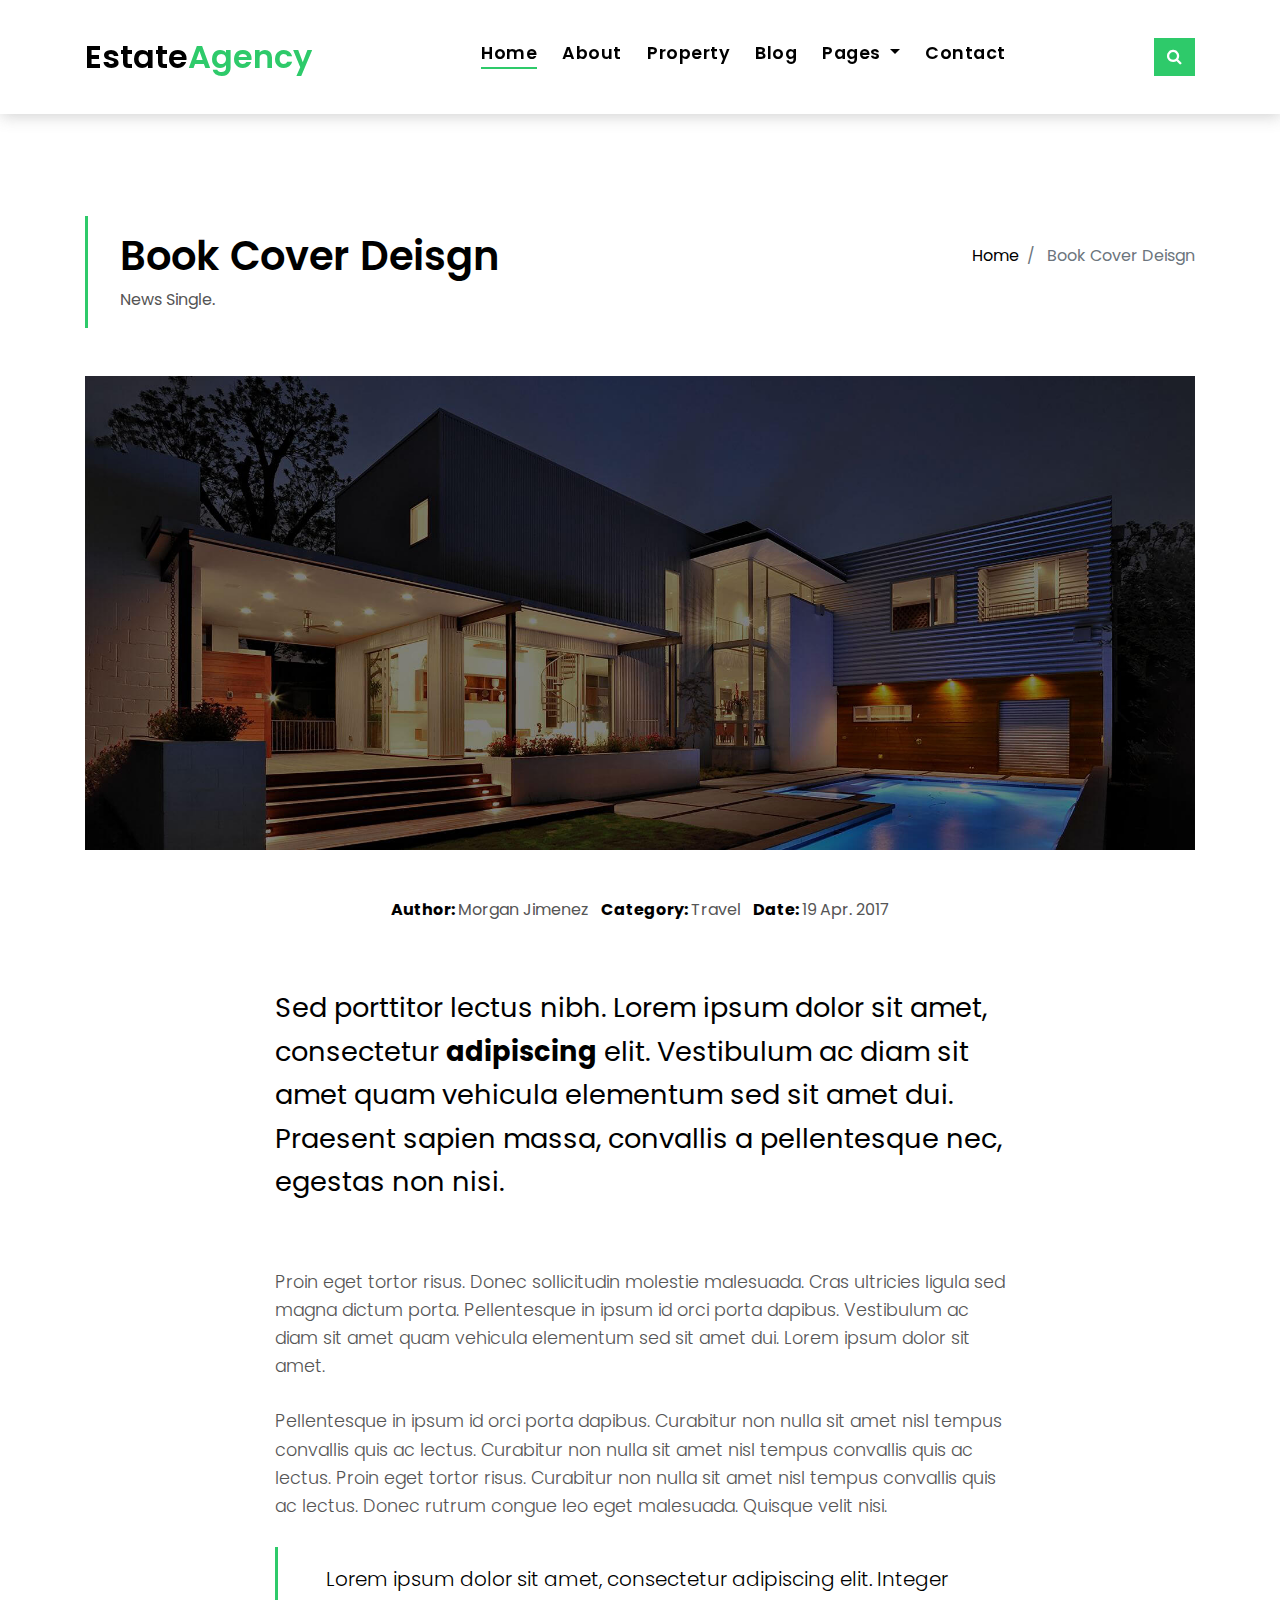
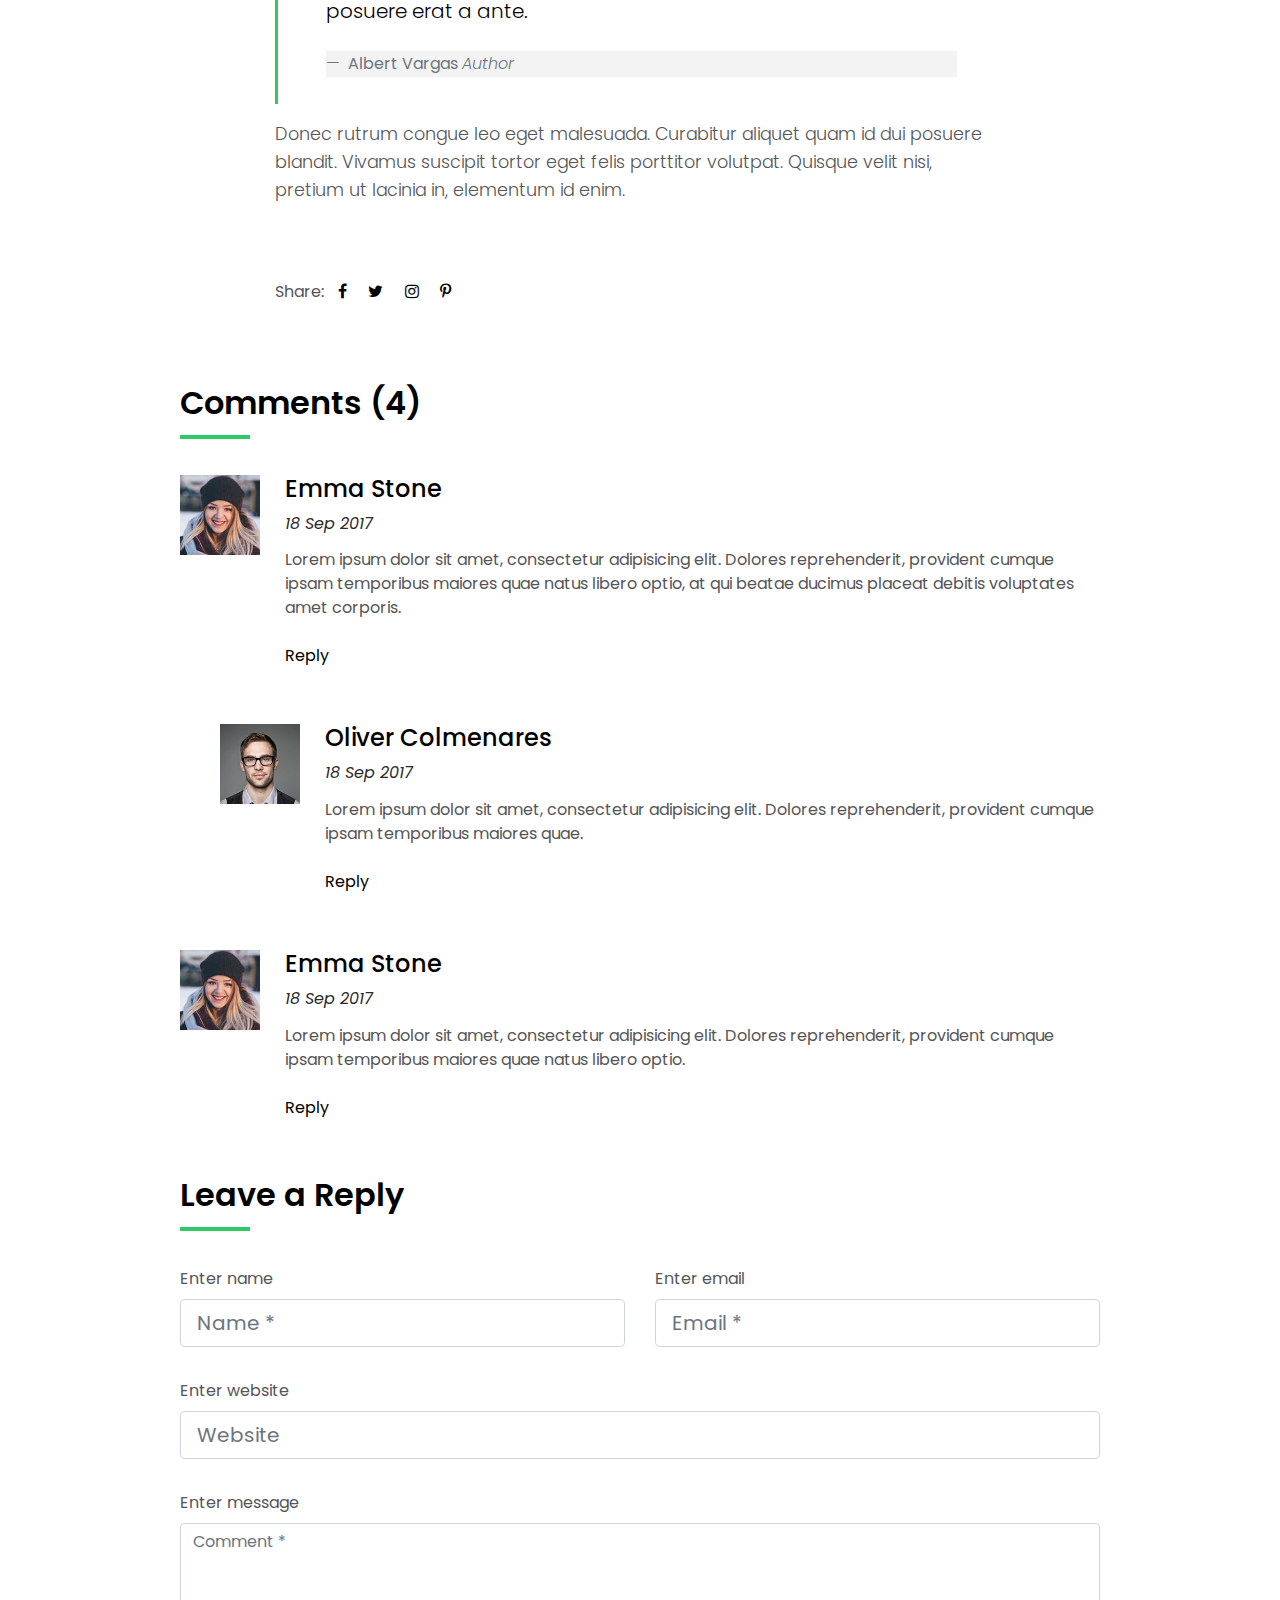
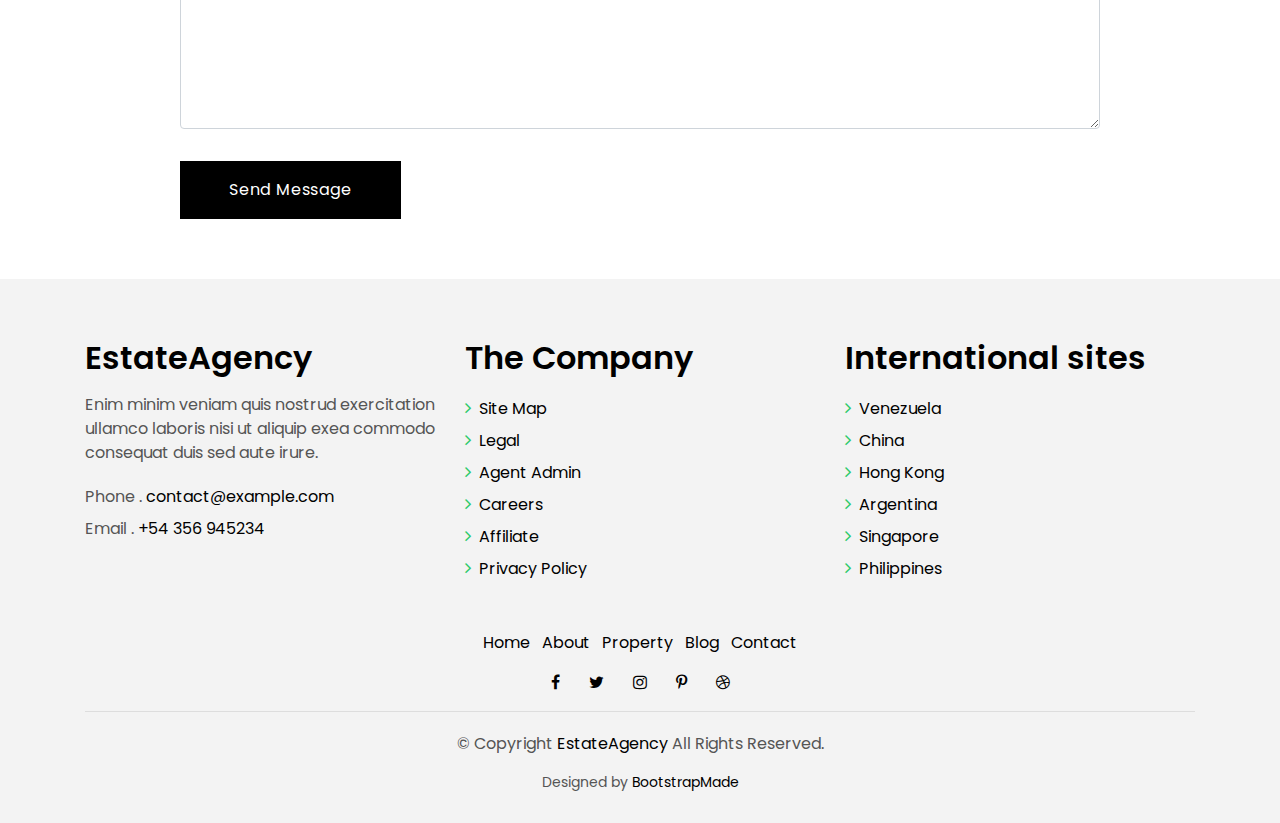
<file: blog-single.html>
<!DOCTYPE html>
<html lang="en">

<head>
  <meta charset="utf-8">
  <meta content="width=device-width, initial-scale=1.0" name="viewport">

  <title>EstateAgency Bootstrap Template - Index</title>
  <meta content="" name="descriptison">
  <meta content="" name="keywords">

  <!-- Favicons -->
  <link href="assets/img/favicon.png" rel="icon">
  <link href="assets/img/apple-touch-icon.png" rel="apple-touch-icon">

  <!-- Google Fonts -->
  <link href="https://fonts.googleapis.com/css?family=Poppins:300,400,500,600,700" rel="stylesheet">

  <!-- Vendor CSS Files -->
  <link href="assets/vendor/bootstrap/css/bootstrap.min.css" rel="stylesheet">
  <link href="assets/vendor/ionicons/css/ionicons.min.css" rel="stylesheet">
  <link href="assets/vendor/animate.css/animate.min.css" rel="stylesheet">
  <link href="assets/vendor/font-awesome/css/font-awesome.min.css" rel="stylesheet">
  <link href="assets/vendor/owl.carousel/assets/owl.carousel.min.css" rel="stylesheet">

  <!-- Template Main CSS File -->
  <link href="assets/css/style.css" rel="stylesheet">

  <!-- =======================================================
  * Template Name: EstateAgency - v2.0.0
  * Template URL: https://bootstrapmade.com/real-estate-agency-bootstrap-template/
  * Author: BootstrapMade.com
  * License: https://bootstrapmade.com/license/
  ======================================================== -->
</head>

<body>

  <!-- ======= Property Search Section ======= -->
  <div class="click-closed"></div>
  <!--/ Form Search Star /-->
  <div class="box-collapse">
    <div class="title-box-d">
      <h3 class="title-d">Search Property</h3>
    </div>
    <span class="close-box-collapse right-boxed ion-ios-close"></span>
    <div class="box-collapse-wrap form">
      <form class="form-a">
        <div class="row">
          <div class="col-md-12 mb-2">
            <div class="form-group">
              <label for="Type">Keyword</label>
              <input type="text" class="form-control form-control-lg form-control-a" placeholder="Keyword">
            </div>
          </div>
          <div class="col-md-6 mb-2">
            <div class="form-group">
              <label for="Type">Type</label>
              <select class="form-control form-control-lg form-control-a" id="Type">
                <option>All Type</option>
                <option>For Rent</option>
                <option>For Sale</option>
                <option>Open House</option>
              </select>
            </div>
          </div>
          <div class="col-md-6 mb-2">
            <div class="form-group">
              <label for="city">City</label>
              <select class="form-control form-control-lg form-control-a" id="city">
                <option>All City</option>
                <option>Alabama</option>
                <option>Arizona</option>
                <option>California</option>
                <option>Colorado</option>
              </select>
            </div>
          </div>
          <div class="col-md-6 mb-2">
            <div class="form-group">
              <label for="bedrooms">Bedrooms</label>
              <select class="form-control form-control-lg form-control-a" id="bedrooms">
                <option>Any</option>
                <option>01</option>
                <option>02</option>
                <option>03</option>
              </select>
            </div>
          </div>
          <div class="col-md-6 mb-2">
            <div class="form-group">
              <label for="garages">Garages</label>
              <select class="form-control form-control-lg form-control-a" id="garages">
                <option>Any</option>
                <option>01</option>
                <option>02</option>
                <option>03</option>
                <option>04</option>
              </select>
            </div>
          </div>
          <div class="col-md-6 mb-2">
            <div class="form-group">
              <label for="bathrooms">Bathrooms</label>
              <select class="form-control form-control-lg form-control-a" id="bathrooms">
                <option>Any</option>
                <option>01</option>
                <option>02</option>
                <option>03</option>
              </select>
            </div>
          </div>
          <div class="col-md-6 mb-2">
            <div class="form-group">
              <label for="price">Min Price</label>
              <select class="form-control form-control-lg form-control-a" id="price">
                <option>Unlimite</option>
                <option>$50,000</option>
                <option>$100,000</option>
                <option>$150,000</option>
                <option>$200,000</option>
              </select>
            </div>
          </div>
          <div class="col-md-12">
            <button type="submit" class="btn btn-b">Search Property</button>
          </div>
        </div>
      </form>
    </div>
  </div><!-- End Property Search Section -->>

  <!-- ======= Header/Navbar ======= -->
  <nav class="navbar navbar-default navbar-trans navbar-expand-lg fixed-top">
    <div class="container">
      <button class="navbar-toggler collapsed" type="button" data-toggle="collapse" data-target="#navbarDefault" aria-controls="navbarDefault" aria-expanded="false" aria-label="Toggle navigation">
        <span></span>
        <span></span>
        <span></span>
      </button>
      <a class="navbar-brand text-brand" href="index.html">Estate<span class="color-b">Agency</span></a>
      <button type="button" class="btn btn-link nav-search navbar-toggle-box-collapse d-md-none" data-toggle="collapse" data-target="#navbarTogglerDemo01" aria-expanded="false">
        <span class="fa fa-search" aria-hidden="true"></span>
      </button>
      <div class="navbar-collapse collapse justify-content-center" id="navbarDefault">
        <ul class="navbar-nav">
          <li class="nav-item">
            <a class="nav-link active" href="index.html">Home</a>
          </li>
          <li class="nav-item">
            <a class="nav-link" href="about.html">About</a>
          </li>
          <li class="nav-item">
            <a class="nav-link" href="property-grid.html">Property</a>
          </li>
          <li class="nav-item">
            <a class="nav-link" href="blog-grid.html">Blog</a>
          </li>
          <li class="nav-item dropdown">
            <a class="nav-link dropdown-toggle" href="#" id="navbarDropdown" role="button" data-toggle="dropdown" aria-haspopup="true" aria-expanded="false">
              Pages
            </a>
            <div class="dropdown-menu" aria-labelledby="navbarDropdown">
              <a class="dropdown-item" href="property-single.html">Property Single</a>
              <a class="dropdown-item" href="blog-single.html">Blog Single</a>
              <a class="dropdown-item" href="agents-grid.html">Agents Grid</a>
              <a class="dropdown-item" href="agent-single.html">Agent Single</a>
            </div>
          </li>
          <li class="nav-item">
            <a class="nav-link" href="contact.html">Contact</a>
          </li>
        </ul>
      </div>
      <button type="button" class="btn btn-b-n navbar-toggle-box-collapse d-none d-md-block" data-toggle="collapse" data-target="#navbarTogglerDemo01" aria-expanded="false">
        <span class="fa fa-search" aria-hidden="true"></span>
      </button>
    </div>
  </nav><!-- End Header/Navbar -->

  <main id="main">

    <!-- ======= Intro Single ======= -->
    <section class="intro-single">
      <div class="container">
        <div class="row">
          <div class="col-md-12 col-lg-8">
            <div class="title-single-box">
              <h1 class="title-single">Book Cover Deisgn</h1>
              <span class="color-text-a">News Single.</span>
            </div>
          </div>
          <div class="col-md-12 col-lg-4">
            <nav aria-label="breadcrumb" class="breadcrumb-box d-flex justify-content-lg-end">
              <ol class="breadcrumb">
                <li class="breadcrumb-item">
                  <a href="#">Home</a>
                </li>
                <li class="breadcrumb-item active" aria-current="page">
                  Book Cover Deisgn
                </li>
              </ol>
            </nav>
          </div>
        </div>
      </div>
    </section><!-- End Intro Single-->

    <!-- ======= Blog Single ======= -->
    <section class="news-single nav-arrow-b">
      <div class="container">
        <div class="row">
          <div class="col-sm-12">
            <div class="news-img-box">
              <img src="assets/img/slide-3.jpg" alt="" class="img-fluid">
            </div>
          </div>
          <div class="col-md-10 offset-md-1 col-lg-8 offset-lg-2">
            <div class="post-information">
              <ul class="list-inline text-center color-a">
                <li class="list-inline-item mr-2">
                  <strong>Author: </strong>
                  <span class="color-text-a">Morgan Jimenez</span>
                </li>
                <li class="list-inline-item mr-2">
                  <strong>Category: </strong>
                  <span class="color-text-a">Travel</span>
                </li>
                <li class="list-inline-item">
                  <strong>Date: </strong>
                  <span class="color-text-a">19 Apr. 2017</span>
                </li>
              </ul>
            </div>
            <div class="post-content color-text-a">
              <p class="post-intro">
                Sed porttitor lectus nibh. Lorem ipsum dolor sit amet, consectetur
                <strong>adipiscing</strong> elit. Vestibulum ac diam sit amet quam vehicula elementum sed sit amet dui.
                Praesent sapien massa, convallis a pellentesque nec, egestas non nisi.
              </p>
              <p>
                Proin eget tortor risus. Donec sollicitudin molestie malesuada. Cras ultricies ligula sed magna dictum
                porta. Pellentesque
                in ipsum id orci porta dapibus. Vestibulum ac diam sit amet quam vehicula elementum sed sit amet
                dui. Lorem ipsum dolor sit amet.
              </p>
              <p>
                Pellentesque in ipsum id orci porta dapibus. Curabitur non nulla sit amet nisl tempus convallis quis ac
                lectus. Curabitur
                non nulla sit amet nisl tempus convallis quis ac lectus. Proin eget tortor risus. Curabitur non
                nulla sit amet nisl tempus convallis quis ac lectus. Donec rutrum congue leo eget malesuada.
                Quisque velit nisi.
              </p>
              <blockquote class="blockquote">
                <p class="mb-4">Lorem ipsum dolor sit amet, consectetur adipiscing elit. Integer posuere erat a ante.</p>
                <footer class="blockquote-footer">
                  <strong>Albert Vargas</strong>
                  <cite title="Source Title">Author</cite>
                </footer>
              </blockquote>
              <p>
                Donec rutrum congue leo eget malesuada. Curabitur aliquet quam id dui posuere blandit. Vivamus suscipit
                tortor eget felis
                porttitor volutpat. Quisque velit nisi, pretium ut lacinia in, elementum id enim.
              </p>
            </div>
            <div class="post-footer">
              <div class="post-share">
                <span>Share: </span>
                <ul class="list-inline socials">
                  <li class="list-inline-item">
                    <a href="#">
                      <i class="fa fa-facebook" aria-hidden="true"></i>
                    </a>
                  </li>
                  <li class="list-inline-item">
                    <a href="#">
                      <i class="fa fa-twitter" aria-hidden="true"></i>
                    </a>
                  </li>
                  <li class="list-inline-item">
                    <a href="#">
                      <i class="fa fa-instagram" aria-hidden="true"></i>
                    </a>
                  </li>
                  <li class="list-inline-item">
                    <a href="#">
                      <i class="fa fa-pinterest-p" aria-hidden="true"></i>
                    </a>
                  </li>
                </ul>
              </div>
            </div>
          </div>
          <div class="col-md-10 offset-md-1 col-lg-10 offset-lg-1">
            <div class="title-box-d">
              <h3 class="title-d">Comments (4)</h3>
            </div>
            <div class="box-comments">
              <ul class="list-comments">
                <li>
                  <div class="comment-avatar">
                    <img src="assets/img/author-2.jpg" alt="">
                  </div>
                  <div class="comment-details">
                    <h4 class="comment-author">Emma Stone</h4>
                    <span>18 Sep 2017</span>
                    <p class="comment-description">
                      Lorem ipsum dolor sit amet, consectetur adipisicing elit. Dolores reprehenderit, provident cumque
                      ipsam temporibus maiores
                      quae natus libero optio, at qui beatae ducimus placeat debitis voluptates amet corporis.
                    </p>
                    <a href="3">Reply</a>
                  </div>
                </li>
                <li class="comment-children">
                  <div class="comment-avatar">
                    <img src="assets/img/author-1.jpg" alt="">
                  </div>
                  <div class="comment-details">
                    <h4 class="comment-author">Oliver Colmenares</h4>
                    <span>18 Sep 2017</span>
                    <p class="comment-description">
                      Lorem ipsum dolor sit amet, consectetur adipisicing elit. Dolores reprehenderit, provident cumque
                      ipsam temporibus maiores
                      quae.
                    </p>
                    <a href="3">Reply</a>
                  </div>
                </li>
                <li>
                  <div class="comment-avatar">
                    <img src="assets/img/author-2.jpg" alt="">
                  </div>
                  <div class="comment-details">
                    <h4 class="comment-author">Emma Stone</h4>
                    <span>18 Sep 2017</span>
                    <p class="comment-description">
                      Lorem ipsum dolor sit amet, consectetur adipisicing elit. Dolores reprehenderit, provident cumque
                      ipsam temporibus maiores
                      quae natus libero optio.
                    </p>
                    <a href="3">Reply</a>
                  </div>
                </li>
              </ul>
            </div>
            <div class="form-comments">
              <div class="title-box-d">
                <h3 class="title-d"> Leave a Reply</h3>
              </div>
              <form class="form-a">
                <div class="row">
                  <div class="col-md-6 mb-3">
                    <div class="form-group">
                      <label for="inputName">Enter name</label>
                      <input type="text" class="form-control form-control-lg form-control-a" id="inputName" placeholder="Name *" required>
                    </div>
                  </div>
                  <div class="col-md-6 mb-3">
                    <div class="form-group">
                      <label for="inputEmail1">Enter email</label>
                      <input type="email" class="form-control form-control-lg form-control-a" id="inputEmail1" placeholder="Email *" required>
                    </div>
                  </div>
                  <div class="col-md-12 mb-3">
                    <div class="form-group">
                      <label for="inputUrl">Enter website</label>
                      <input type="url" class="form-control form-control-lg form-control-a" id="inputUrl" placeholder="Website">
                    </div>
                  </div>
                  <div class="col-md-12 mb-3">
                    <div class="form-group">
                      <label for="textMessage">Enter message</label>
                      <textarea id="textMessage" class="form-control" placeholder="Comment *" name="message" cols="45" rows="8" required></textarea>
                    </div>
                  </div>
                  <div class="col-md-12">
                    <button type="submit" class="btn btn-a">Send Message</button>
                  </div>
                </div>
              </form>
            </div>
          </div>
        </div>
      </div>
    </section><!-- End Blog Single-->

  </main><!-- End #main -->

  <!-- ======= Footer ======= -->
  <section class="section-footer">
    <div class="container">
      <div class="row">
        <div class="col-sm-12 col-md-4">
          <div class="widget-a">
            <div class="w-header-a">
              <h3 class="w-title-a text-brand">EstateAgency</h3>
            </div>
            <div class="w-body-a">
              <p class="w-text-a color-text-a">
                Enim minim veniam quis nostrud exercitation ullamco laboris nisi ut aliquip exea commodo consequat duis
                sed aute irure.
              </p>
            </div>
            <div class="w-footer-a">
              <ul class="list-unstyled">
                <li class="color-a">
                  <span class="color-text-a">Phone .</span> contact@example.com</li>
                <li class="color-a">
                  <span class="color-text-a">Email .</span> +54 356 945234</li>
              </ul>
            </div>
          </div>
        </div>
        <div class="col-sm-12 col-md-4 section-md-t3">
          <div class="widget-a">
            <div class="w-header-a">
              <h3 class="w-title-a text-brand">The Company</h3>
            </div>
            <div class="w-body-a">
              <div class="w-body-a">
                <ul class="list-unstyled">
                  <li class="item-list-a">
                    <i class="fa fa-angle-right"></i> <a href="#">Site Map</a>
                  </li>
                  <li class="item-list-a">
                    <i class="fa fa-angle-right"></i> <a href="#">Legal</a>
                  </li>
                  <li class="item-list-a">
                    <i class="fa fa-angle-right"></i> <a href="#">Agent Admin</a>
                  </li>
                  <li class="item-list-a">
                    <i class="fa fa-angle-right"></i> <a href="#">Careers</a>
                  </li>
                  <li class="item-list-a">
                    <i class="fa fa-angle-right"></i> <a href="#">Affiliate</a>
                  </li>
                  <li class="item-list-a">
                    <i class="fa fa-angle-right"></i> <a href="#">Privacy Policy</a>
                  </li>
                </ul>
              </div>
            </div>
          </div>
        </div>
        <div class="col-sm-12 col-md-4 section-md-t3">
          <div class="widget-a">
            <div class="w-header-a">
              <h3 class="w-title-a text-brand">International sites</h3>
            </div>
            <div class="w-body-a">
              <ul class="list-unstyled">
                <li class="item-list-a">
                  <i class="fa fa-angle-right"></i> <a href="#">Venezuela</a>
                </li>
                <li class="item-list-a">
                  <i class="fa fa-angle-right"></i> <a href="#">China</a>
                </li>
                <li class="item-list-a">
                  <i class="fa fa-angle-right"></i> <a href="#">Hong Kong</a>
                </li>
                <li class="item-list-a">
                  <i class="fa fa-angle-right"></i> <a href="#">Argentina</a>
                </li>
                <li class="item-list-a">
                  <i class="fa fa-angle-right"></i> <a href="#">Singapore</a>
                </li>
                <li class="item-list-a">
                  <i class="fa fa-angle-right"></i> <a href="#">Philippines</a>
                </li>
              </ul>
            </div>
          </div>
        </div>
      </div>
    </div>
  </section>
  <footer>
    <div class="container">
      <div class="row">
        <div class="col-md-12">
          <nav class="nav-footer">
            <ul class="list-inline">
              <li class="list-inline-item">
                <a href="#">Home</a>
              </li>
              <li class="list-inline-item">
                <a href="#">About</a>
              </li>
              <li class="list-inline-item">
                <a href="#">Property</a>
              </li>
              <li class="list-inline-item">
                <a href="#">Blog</a>
              </li>
              <li class="list-inline-item">
                <a href="#">Contact</a>
              </li>
            </ul>
          </nav>
          <div class="socials-a">
            <ul class="list-inline">
              <li class="list-inline-item">
                <a href="#">
                  <i class="fa fa-facebook" aria-hidden="true"></i>
                </a>
              </li>
              <li class="list-inline-item">
                <a href="#">
                  <i class="fa fa-twitter" aria-hidden="true"></i>
                </a>
              </li>
              <li class="list-inline-item">
                <a href="#">
                  <i class="fa fa-instagram" aria-hidden="true"></i>
                </a>
              </li>
              <li class="list-inline-item">
                <a href="#">
                  <i class="fa fa-pinterest-p" aria-hidden="true"></i>
                </a>
              </li>
              <li class="list-inline-item">
                <a href="#">
                  <i class="fa fa-dribbble" aria-hidden="true"></i>
                </a>
              </li>
            </ul>
          </div>
          <div class="copyright-footer">
            <p class="copyright color-text-a">
              &copy; Copyright
              <span class="color-a">EstateAgency</span> All Rights Reserved.
            </p>
          </div>
          <div class="credits">
            <!--
            All the links in the footer should remain intact.
            You can delete the links only if you purchased the pro version.
            Licensing information: https://bootstrapmade.com/license/
            Purchase the pro version with working PHP/AJAX contact form: https://bootstrapmade.com/buy/?theme=EstateAgency
          -->
            Designed by <a href="https://bootstrapmade.com/">BootstrapMade</a>
          </div>
        </div>
      </div>
    </div>
  </footer><!-- End  Footer -->

  <a href="#" class="back-to-top"><i class="fa fa-chevron-up"></i></a>
  <div id="preloader"></div>

  <!-- Vendor JS Files -->
  <script src="assets/vendor/jquery/jquery.min.js"></script>
  <script src="assets/vendor/bootstrap/js/bootstrap.bundle.min.js"></script>
  <script src="assets/vendor/jquery.easing/jquery.easing.min.js"></script>
  <script src="assets/vendor/php-email-form/validate.js"></script>
  <script src="assets/vendor/owl.carousel/owl.carousel.min.js"></script>
  <script src="assets/vendor/scrollreveal/scrollreveal.min.js"></script>

  <!-- Template Main JS File -->
  <script src="assets/js/main.js"></script>

</body>

</html>
</file>
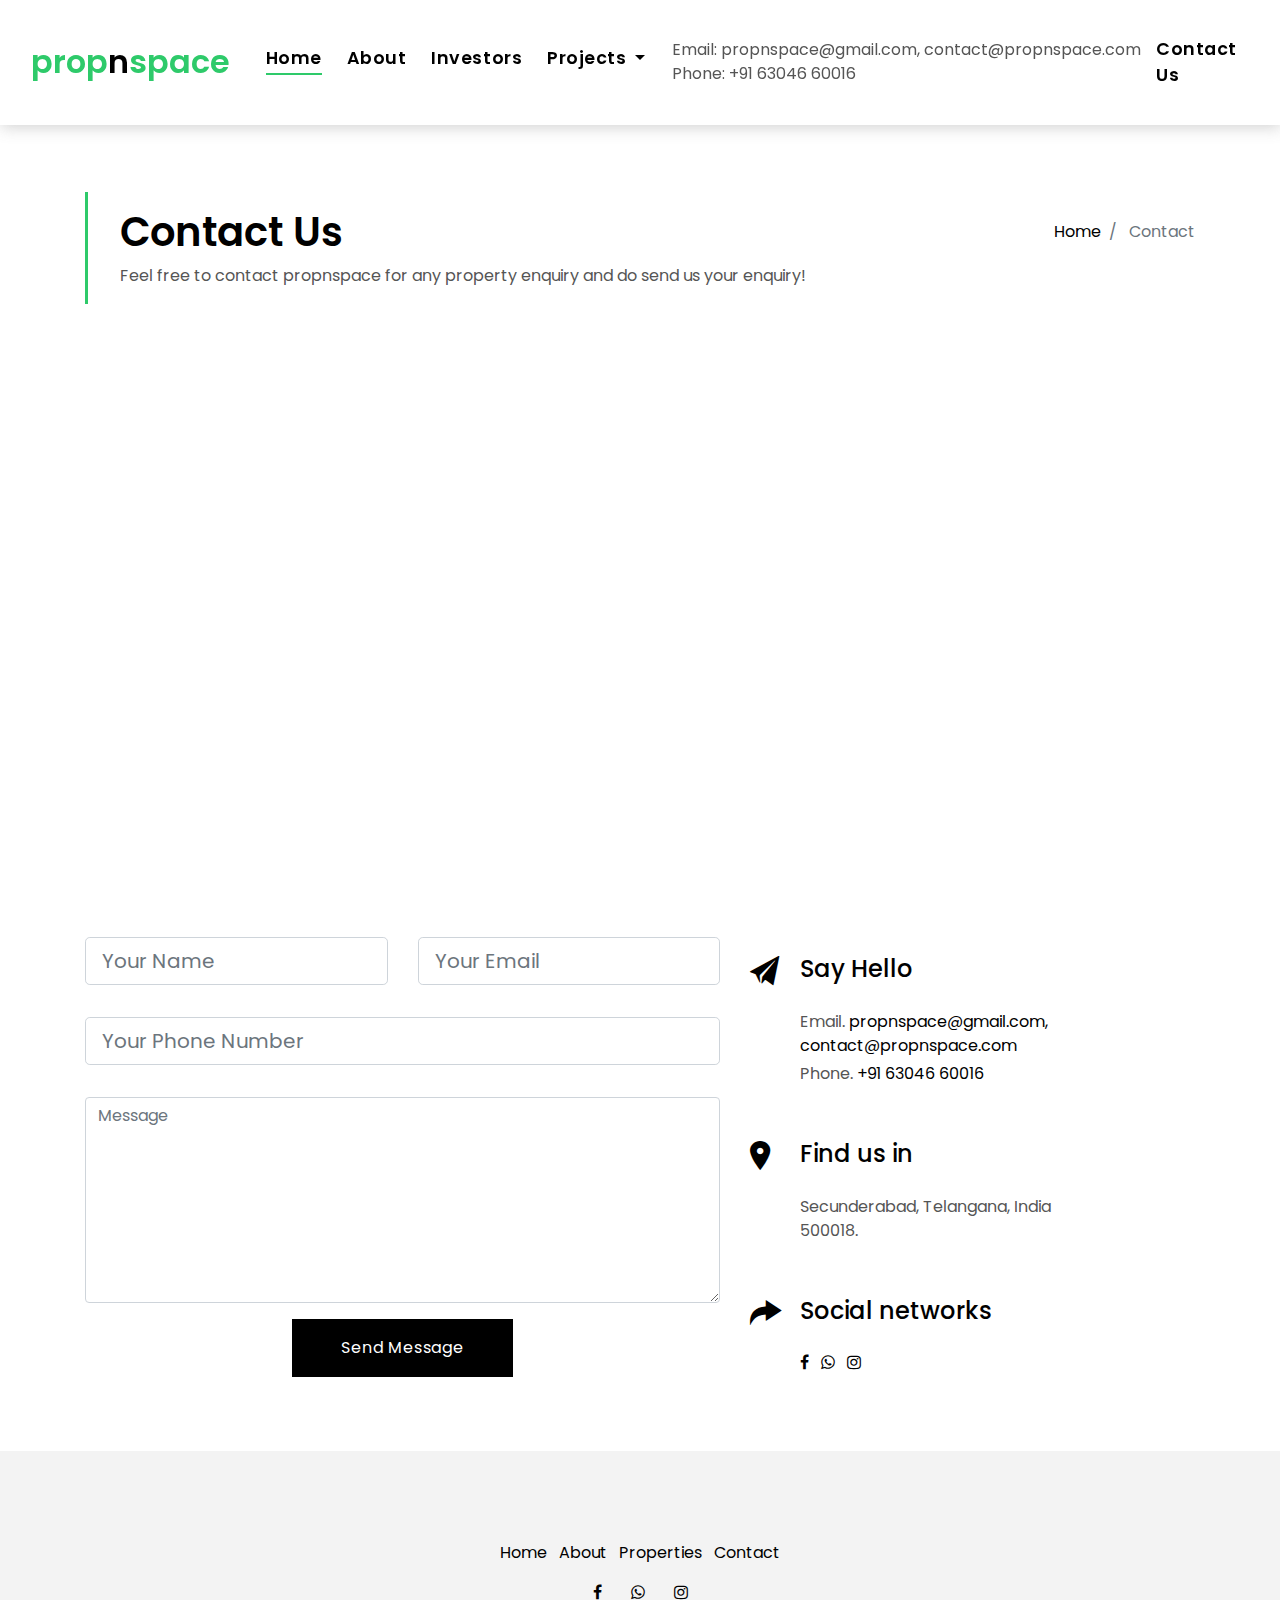
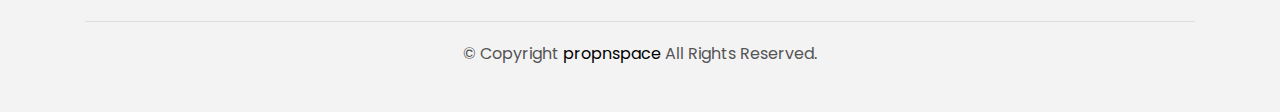
<file: contact.html>
<!DOCTYPE html>
<html lang="en">

<head>
  <meta charset="utf-8">
  <meta content="width=device-width, initial-scale=1.0" name="viewport">

  <title>PropNSpace - Contact</title>
  <meta content="" name="description">
  <meta content="" name="keywords">

  <!-- Favicons -->
  <link href="assets/img/favicon.png" rel="icon">
  <link href="assets/img/apple-touch-icon.png" rel="apple-touch-icon">

  <!-- Google Fonts -->
  <link href="https://fonts.googleapis.com/css?family=Poppins:300,400,500,600,700" rel="stylesheet">

  <!-- Vendor CSS Files -->
  <link href="assets/vendor/bootstrap/css/bootstrap.min.css" rel="stylesheet">
  <link href="assets/vendor/ionicons/css/ionicons.min.css" rel="stylesheet">
  <link href="assets/vendor/animate.css/animate.min.css" rel="stylesheet">
  <link href="assets/vendor/font-awesome/css/font-awesome.min.css" rel="stylesheet">
  <link href="assets/vendor/owl.carousel/assets/owl.carousel.min.css" rel="stylesheet">

  <!-- Template Main CSS File -->
  <link href="assets/css/style.css" rel="stylesheet">

</head>

<body>

  <!-- ======= Property Search Section ======= -->
  <!--<div class="click-closed"></div>-->
  <!--/ Form Search Star /-->
  <!-- <div class="box-collapse">
    <div class="title-box-d">
      <h3 class="title-d">Search Property</h3>
    </div>
    <span class="close-box-collapse right-boxed ion-ios-close"></span>
    <div class="box-collapse-wrap form">
      <form class="form-a">
        <div class="row">
          <div class="col-md-12 mb-2">
            <div class="form-group">
              <label for="Type">Keyword</label>
              <input type="text" class="form-control form-control-lg form-control-a" placeholder="Keyword">
            </div>
          </div>
          <div class="col-md-6 mb-2">
            <div class="form-group">
              <label for="Type">Type</label>
              <select class="form-control form-control-lg form-control-a" id="Type">
                <option>All Type</option>
                <option>For Rent</option>
                <option>For Sale</option>
                <option>Open House</option>
              </select>
            </div>
          </div>
          <div class="col-md-6 mb-2">
            <div class="form-group">
              <label for="city">City</label>
              <select class="form-control form-control-lg form-control-a" id="city">
                <option>All City</option>
                <option>Alabama</option>
                <option>Arizona</option>
                <option>California</option>
                <option>Colorado</option>
              </select>
            </div>
          </div>
          <div class="col-md-6 mb-2">
            <div class="form-group">
              <label for="bedrooms">Bedrooms</label>
              <select class="form-control form-control-lg form-control-a" id="bedrooms">
                <option>Any</option>
                <option>01</option>
                <option>02</option>
                <option>03</option>
              </select>
            </div>
          </div>
          <div class="col-md-6 mb-2">
            <div class="form-group">
              <label for="garages">Garages</label>
              <select class="form-control form-control-lg form-control-a" id="garages">
                <option>Any</option>
                <option>01</option>
                <option>02</option>
                <option>03</option>
                <option>04</option>
              </select>
            </div>
          </div>
          <div class="col-md-6 mb-2">
            <div class="form-group">
              <label for="bathrooms">Bathrooms</label>
              <select class="form-control form-control-lg form-control-a" id="bathrooms">
                <option>Any</option>
                <option>01</option>
                <option>02</option>
                <option>03</option>
              </select>
            </div>
          </div>
          <div class="col-md-6 mb-2">
            <div class="form-group">
              <label for="price">Min Price</label>
              <select class="form-control form-control-lg form-control-a" id="price">
                <option>Unlimite</option>
                <option>$50,000</option>
                <option>$100,000</option>
                <option>$150,000</option>
                <option>$200,000</option>
              </select>
            </div>
          </div>
          <div class="col-md-12">
            <button type="submit" class="btn btn-b">Search Property</button>
          </div>
        </div>
      </form>
    </div> -->
  <!--</div>--><!-- End Property Search Section> -->

  <!-- ======= Header/Navbar ======= -->
  <nav class="navbar navbar-default navbar-trans navbar-expand-lg fixed-top">
    <div class="container">
      <button class="navbar-toggler collapsed" type="button" data-toggle="collapse" data-target="#navbarDefault" aria-controls="navbarDefault" aria-expanded="false" aria-label="Toggle navigation">
        <span></span>
        <span></span>
        <span></span>
      </button>
      <a class="navbar-brand text-brand" href="index.html"><span class="color-b">prop</span>n<span class="color-b">space</span></a>
      <button type="button" class="btn btn-link nav-search navbar-toggle-box-collapse d-md-none" data-toggle="collapse" data-target="#navbarTogglerDemo01" aria-expanded="false">
        <span class="fa fa-search" aria-hidden="true"></span>
      </button>
      <div class="navbar-collapse collapse justify-content-center" id="navbarDefault">
        <ul class="navbar-nav">
          <li class="nav-item">
            <a class="nav-link active" href="index.html">Home</a>
          </li>
          <li class="nav-item">
            <a class="nav-link" href="about.html">About</a>
          </li>
          <li class="nav-item">
            <a class="nav-link" onclick="redirectToGrid('Pre-launch')" style="cursor: pointer;">Investors</a>
          </li>
          <!--<li class="nav-item">
            <a class="nav-link" href="blog-grid.html">Blog</a>
          </li>-->
          <li class="nav-item dropdown">
            <a class="nav-link dropdown-toggle" href="#" id="navbarDropdown" role="button" data-toggle="dropdown" aria-haspopup="true" aria-expanded="false">
              Projects
            </a>
            <div class="dropdown-menu" aria-labelledby="navbarDropdown">
              <a class="dropdown-item" onclick="redirectToGrid('Pre-launch')" style="cursor: pointer;">Investors</a>
              <a class="dropdown-item" onclick="redirectToGrid('Residential')" style="cursor: pointer;">Residential</a>
              <a class="dropdown-item" onclick="redirectToGrid('Commercial Spaces')" style="cursor: pointer;">Commercial Spaces</a>
              <a class="dropdown-item" onclick="redirectToGrid('Villa')" style="cursor: pointer;">Villas/Plots</a>
              <a class="dropdown-item" onclick="redirectToGrid('none')" style="cursor: pointer;">All</a>
            </div>
          </li>
        </ul>
      </div>
      &nbsp;&nbsp;&nbsp;
      <span style="float: right;">Email: propnspace@gmail.com, contact@propnspace.com<br>Phone: +91 63046 60016</span>
      <!-- <button type="button" class="btn btn-b-n navbar-toggle-box-collapse d-none d-md-block" data-toggle="collapse" data-target="#navbarTogglerDemo01" aria-expanded="false">
        <span class="fa fa-search" aria-hidden="true"></span>
      </button> -->
    </div>
    <a class="nav-link justify-content-end" href="contact.html">Contact Us</a>
  </nav><!-- End Header/Navbar -->

  <main id="main">

    <!-- ======= Intro Single ======= -->
    <section class="intro-single">
      <div class="container">
        <div class="row">
          <div class="col-md-12 col-lg-8">
            <div class="title-single-box">
              <h1 class="title-single">Contact Us</h1>
              <span class="color-text-a">Feel free to contact propnspace for any property enquiry and do send us your enquiry!</span>
            </div>
          </div>
          <div class="col-md-12 col-lg-4">
            <nav aria-label="breadcrumb" class="breadcrumb-box d-flex justify-content-lg-end">
              <ol class="breadcrumb">
                <li class="breadcrumb-item">
                  <a href="index.html">Home</a>
                </li>
                <li class="breadcrumb-item active" aria-current="page">
                  Contact
                </li>
              </ol>
            </nav>
          </div>
        </div>
      </div>
    </section><!-- End Intro Single-->

    <!-- ======= Contact Single ======= -->
    <section class="contact">
      <div class="container">
        <div class="row">
          <div class="col-sm-12">
            <div class="contact-map box">
              <div id="map" class="contact-map">
                <iframe src="https://maps.google.com/maps?q=Lodha%20Casa%20Paradiso&output=embed" width="100%" height="450" frameborder="0" style="border:0" allowfullscreen></iframe>
              </div>
            </div>
          </div>
          <div class="col-sm-12 section-t8">
            <div class="row">
              <div class="col-md-7">
                <form>
                  <div class="row">
                    <div class="col-md-6 mb-3">
                      <div class="form-group">
                        <input type="text" name="name" class="form-control form-control-lg form-control-a" placeholder="Your Name" data-rule="minlen:4" data-msg="Please enter at least 4 chars" id="inputName">
                        <div class="validate"></div>
                      </div>
                    </div>
                    <div class="col-md-6 mb-3">
                      <div class="form-group">
                        <input name="email" type="email" class="form-control form-control-lg form-control-a" placeholder="Your Email" data-rule="email" data-msg="Please enter a valid email" id="inputEmail1">
                        <div class="validate"></div>
                      </div>
                    </div>
                    <div class="col-md-12 mb-3">
                      <div class="form-group">
                        <input type="number" name="phone" class="form-control form-control-lg form-control-a" placeholder="Your Phone Number" data-rule="minlen:10" data-msg="Please enter a valid phone number" id="inputNumber">
                        <div class="validate"></div>
                      </div>
                    </div>
                    <div class="col-md-12">
                      <div class="form-group">
                        <textarea name="message" class="form-control" name="message" cols="45" rows="8" data-rule="required" data-msg="Please write something for us" placeholder="Message" id="textMessage"></textarea>
                        <div class="validate"></div>
                      </div>
                    </div>
                    <!-- <div class="col-md-12 mb-3">
                      <div class="mb-3">
                        <div class="loading">Loading</div>
                        <div class="error-message"></div>
                        <div class="sent-message">Your message has been sent. Thank you!</div>
                      </div>
                    </div> -->

                    <div class="col-md-12 text-center">
                      <button type="submit" class="btn btn-a"  onclick="sendMail('contact')">Send Message</button>
                    </div>
                  </div>
                </form>
              </div>
              <div class="col-md-5 section-md-t3">
                <div class="icon-box section-b2">
                  <div class="icon-box-icon">
                    <span class="ion-ios-paper-plane"></span>
                  </div>
                  <div class="icon-box-content table-cell">
                    <div class="icon-box-title">
                      <h4 class="icon-title">Say Hello</h4>
                    </div>
                    <div class="icon-box-content">
                      <p class="mb-1">Email.
                        <span class="color-a">propnspace@gmail.com, contact@propnspace.com</span>
                      </p>
                      <p class="mb-1">Phone.
                        <span class="color-a">+91 63046 60016</span>
                      </p>
                    </div>
                  </div>
                </div>
                <div class="icon-box section-b2">
                  <div class="icon-box-icon">
                    <span class="ion-ios-pin"></span>
                  </div>
                  <div class="icon-box-content table-cell">
                    <div class="icon-box-title">
                      <h4 class="icon-title">Find us in</h4>
                    </div>
                    <div class="icon-box-content">
                      <p class="mb-1">
                        Secunderabad, Telangana, India
                        <br> 500018.
                      </p>
                    </div>
                  </div>
                </div>
                <div class="icon-box">
                  <div class="icon-box-icon">
                    <span class="ion-ios-redo"></span>
                  </div>
                  <div class="icon-box-content table-cell">
                    <div class="icon-box-title">
                      <h4 class="icon-title">Social networks</h4>
                    </div>
                    <div class="icon-box-content">
                      <div class="socials-footer">
                        <ul class="list-inline">
                          <li class="list-inline-item">
                            <a href="https://www.facebook.com/propnspace">
                              <i class="fa fa-facebook" aria-hidden="true"></i>
                            </a>
                          </li>
                          <li class="list-inline-item">
                            <a href="https://api.whatsapp.com/send/?phone=916304660016&text=Welcome%20to%20Propnspace&app_absent=0">
                              <i class="fa fa-whatsapp" aria-hidden="true"></i>
                            </a>
                          </li>
                          <li class="list-inline-item">
                            <a href="https://www.instagram.com/propnspace">
                              <i class="fa fa-instagram" aria-hidden="true"></i>
                            </a>
                          </li>
                        </ul>
                      </div>
                    </div>
                  </div>
                </div>
              </div>
            </div>
          </div>
        </div>
      </div>
    </section><!-- End Contact Single-->

  </main><!-- End #main -->

  <!-- ======= Footer ======= -->
  <section class="section-footer">
    <div class="container">
      <div class="row">
      </div>
    </div>
  </section>
  <footer>
    <div class="container">
      <div class="row">
        <div class="col-md-12">
          <nav class="nav-footer">
            <ul class="list-inline">
              <li class="list-inline-item">
                <a href="index.html">Home</a>
              </li>
              <li class="list-inline-item">
                <a href="about.html">About</a>
              </li>
              <li class="list-inline-item">
                <a onclick="redirectToGrid('none')" style="cursor: pointer; color: #000;">Properties</a>
              </li>
              <li class="list-inline-item">
                <a href="contact.html">Contact</a>
              </li>
            </ul>
          </nav>
          <div class="socials-a">
            <ul class="list-inline">
              <li class="list-inline-item">
                <a href="https://www.facebook.com/propnspace">
                  <i class="fa fa-facebook" aria-hidden="true"></i>
                </a>
              </li>
              <li class="list-inline-item">
                <a href="https://api.whatsapp.com/send/?phone=916304660016&text=Welcome%20to%20Propnspace&app_absent=0">
                  <i class="fa fa-whatsapp" aria-hidden="true"></i>
                </a>
              </li>
              <li class="list-inline-item">
                <a href="https://www.instagram.com/propnspace">
                  <i class="fa fa-instagram" aria-hidden="true"></i>
                </a>
              </li>
            </ul>
          </div>
          <div class="copyright-footer">
            <p class="copyright color-text-a">
              &copy; Copyright
              <span class="color-a">propnspace</span> All Rights Reserved.
            </p>
          </div>
        </div>
      </div>
    </div>
  </footer><!-- End  Footer -->

  <a href="#" class="back-to-top"><i class="fa fa-chevron-up"></i></a>
  <div id="preloader"></div>

  <!-- Vendor JS Files -->
  <script src="assets/vendor/jquery/jquery.min.js"></script>
  <script src="assets/vendor/bootstrap/js/bootstrap.bundle.min.js"></script>
  <script src="assets/vendor/jquery.easing/jquery.easing.min.js"></script>
  <script src="assets/vendor/php-email-form/validate.js"></script>
  <script src="assets/vendor/owl.carousel/owl.carousel.min.js"></script>
  <script src="assets/vendor/scrollreveal/scrollreveal.min.js"></script>

  <!-- Template Main JS File -->
  <script src="assets/js/main.js"></script>

</body>

</html>
</file>
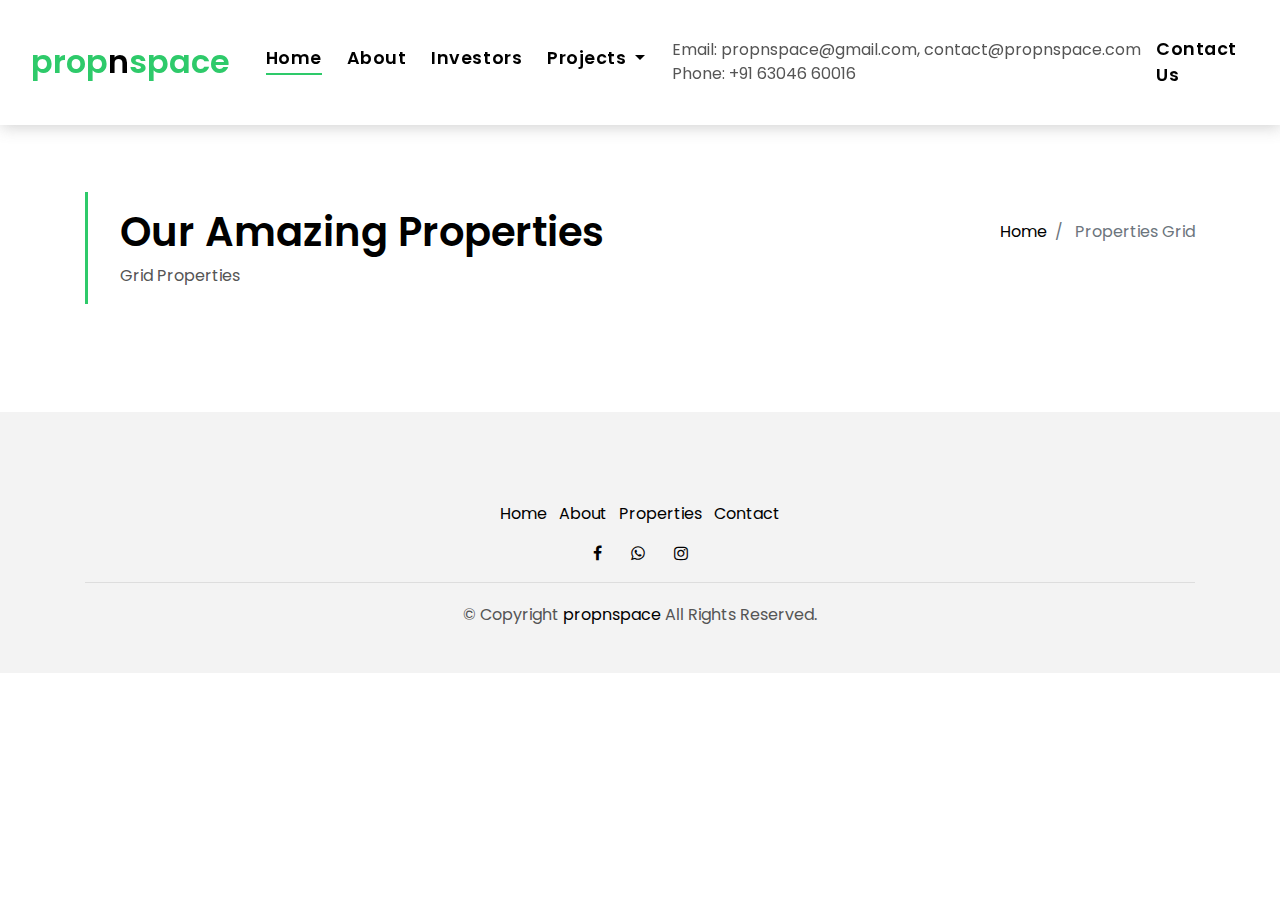
<file: property-grid.html>
<!DOCTYPE html>
<html lang="en">

<head>
  <meta charset="utf-8">
  <meta content="width=device-width, initial-scale=1.0" name="viewport">

  <title>PropNSpace - Properties</title>
  <meta content="" name="description">
  <meta content="" name="keywords">

  <!-- Favicons -->
  <link href="assets/img/favicon.png" rel="icon">
  <link href="assets/img/apple-touch-icon.png" rel="apple-touch-icon">

  <!-- Google Fonts -->
  <link href="https://fonts.googleapis.com/css?family=Poppins:300,400,500,600,700" rel="stylesheet">

  <!-- Vendor CSS Files -->
  <link href="assets/vendor/bootstrap/css/bootstrap.min.css" rel="stylesheet">
  <link href="assets/vendor/ionicons/css/ionicons.min.css" rel="stylesheet">
  <link href="assets/vendor/animate.css/animate.min.css" rel="stylesheet">
  <link href="assets/vendor/font-awesome/css/font-awesome.min.css" rel="stylesheet">
  <link href="assets/vendor/owl.carousel/assets/owl.carousel.min.css" rel="stylesheet">

  <!-- Template Main CSS File -->
  <link href="assets/css/style.css" rel="stylesheet">
</head>

<body onload="gridFunc()">

  <!-- ======= Property Search Section ======= -->
  <!--<div class="click-closed"></div>-->
  <!--/ Form Search Star /-->
  <!-- <div class="box-collapse">
    <div class="title-box-d">
      <h3 class="title-d">Search Property</h3>
    </div>
    <span class="close-box-collapse right-boxed ion-ios-close"></span>
    <div class="box-collapse-wrap form">
      <form class="form-a">
        <div class="row">
          <div class="col-md-12 mb-2">
            <div class="form-group">
              <label for="Type">Keyword</label>
              <input type="text" class="form-control form-control-lg form-control-a" placeholder="Keyword">
            </div>
          </div>
          <div class="col-md-6 mb-2">
            <div class="form-group">
              <label for="Type">Type</label>
              <select class="form-control form-control-lg form-control-a" id="Type">
                <option>All Type</option>
                <option>For Rent</option>
                <option>For Sale</option>
                <option>Open House</option>
              </select>
            </div>
          </div>
          <div class="col-md-6 mb-2">
            <div class="form-group">
              <label for="city">City</label>
              <select class="form-control form-control-lg form-control-a" id="city">
                <option>All City</option>
                <option>Alabama</option>
                <option>Arizona</option>
                <option>California</option>
                <option>Colorado</option>
              </select>
            </div>
          </div>
          <div class="col-md-6 mb-2">
            <div class="form-group">
              <label for="bedrooms">Bedrooms</label>
              <select class="form-control form-control-lg form-control-a" id="bedrooms">
                <option>Any</option>
                <option>01</option>
                <option>02</option>
                <option>03</option>
              </select>
            </div>
          </div>
          <div class="col-md-6 mb-2">
            <div class="form-group">
              <label for="garages">Garages</label>
              <select class="form-control form-control-lg form-control-a" id="garages">
                <option>Any</option>
                <option>01</option>
                <option>02</option>
                <option>03</option>
                <option>04</option>
              </select>
            </div>
          </div>
          <div class="col-md-6 mb-2">
            <div class="form-group">
              <label for="bathrooms">Bathrooms</label>
              <select class="form-control form-control-lg form-control-a" id="bathrooms">
                <option>Any</option>
                <option>01</option>
                <option>02</option>
                <option>03</option>
              </select>
            </div>
          </div>
          <div class="col-md-6 mb-2">
            <div class="form-group">
              <label for="price">Min Price</label>
              <select class="form-control form-control-lg form-control-a" id="price">
                <option>Unlimite</option>
                <option>$50,000</option>
                <option>$100,000</option>
                <option>$150,000</option>
                <option>$200,000</option>
              </select>
            </div>
          </div>
          <div class="col-md-12">
            <button type="submit" class="btn btn-b">Search Property</button>
          </div>
        </div>
      </form>
    </div> -->
  <!--</div>--><!-- End Property Search Section> -->

  <!-- ======= Header/Navbar ======= -->
  <nav class="navbar navbar-default navbar-trans navbar-expand-lg fixed-top">
    <div class="container">
      <button class="navbar-toggler collapsed" type="button" data-toggle="collapse" data-target="#navbarDefault" aria-controls="navbarDefault" aria-expanded="false" aria-label="Toggle navigation">
        <span></span>
        <span></span>
        <span></span>
      </button>
      <a class="navbar-brand text-brand" href="index.html"><span class="color-b">prop</span>n<span class="color-b">space</span></a>
      <button type="button" class="btn btn-link nav-search navbar-toggle-box-collapse d-md-none" data-toggle="collapse" data-target="#navbarTogglerDemo01" aria-expanded="false">
        <span class="fa fa-search" aria-hidden="true"></span>
      </button>
      <div class="navbar-collapse collapse justify-content-center" id="navbarDefault">
        <ul class="navbar-nav">
          <li class="nav-item">
            <a class="nav-link active" href="index.html">Home</a>
          </li>
          <li class="nav-item">
            <a class="nav-link" href="about.html">About</a>
          </li>
          <li class="nav-item">
            <a class="nav-link" onclick="redirectToGrid('Pre-launch')" style="cursor: pointer;">Investors</a>
          </li>
          <!--<li class="nav-item">
            <a class="nav-link" href="blog-grid.html">Blog</a>
          </li>-->
          <li class="nav-item dropdown">
            <a class="nav-link dropdown-toggle" href="#" id="navbarDropdown" role="button" data-toggle="dropdown" aria-haspopup="true" aria-expanded="false">
              Projects
            </a>
            <div class="dropdown-menu" aria-labelledby="navbarDropdown">
              <a class="dropdown-item" onclick="redirectToGrid('Pre-launch')" style="cursor: pointer;">Investors</a>
              <a class="dropdown-item" onclick="redirectToGrid('Residential')" style="cursor: pointer;">Residential</a>
              <a class="dropdown-item" onclick="redirectToGrid('Commercial Spaces')" style="cursor: pointer;">Commercial Spaces</a>
              <a class="dropdown-item" onclick="redirectToGrid('Villa')" style="cursor: pointer;">Villas/Plots</a>
              <a class="dropdown-item" onclick="redirectToGrid('none')" style="cursor: pointer;">All</a>
            </div>
          </li>
        </ul>
      </div>
      &nbsp;&nbsp;&nbsp;
      <span style="float: right;">Email: propnspace@gmail.com, contact@propnspace.com<br>Phone: +91 63046 60016</span>
      <!-- <button type="button" class="btn btn-b-n navbar-toggle-box-collapse d-none d-md-block" data-toggle="collapse" data-target="#navbarTogglerDemo01" aria-expanded="false">
        <span class="fa fa-search" aria-hidden="true"></span>
      </button> -->
    </div>
    <a class="nav-link justify-content-end" href="contact.html">Contact Us</a>
  </nav><!-- End Header/Navbar -->

  <main id="main">

    <!-- ======= Intro Single ======= -->
    <section class="intro-single">
      <div class="container">
        <div class="row">
          <div class="col-md-12 col-lg-8">
            <div class="title-single-box">
              <h1 class="title-single" id="property-grid-heading">Our Amazing Properties</h1>
              <span class="color-text-a">Grid Properties</span>
            </div>
          </div>
          <div class="col-md-12 col-lg-4">
            <nav aria-label="breadcrumb" class="breadcrumb-box d-flex justify-content-lg-end">
              <ol class="breadcrumb">
                <li class="breadcrumb-item">
                  <a href="index.html">Home</a>
                </li>
                <li class="breadcrumb-item active" aria-current="page">
                  Properties Grid
                </li>
              </ol>
            </nav>
          </div>
        </div>
      </div>
    </section><!-- End Intro Single-->

    <!-- ======= Property Grid ======= -->
    <section class="property-grid grid">
      <div class="container">
        <div class="row" id="gridP">
          <!-- <div class="col-sm-12">
            <div class="grid-option">
              <form>
                <select class="custom-select">
                  <option selected>All</option>
                  <option value="1">New to Old</option>
                  <option value="2">For Rent</option>
                  <option value="3">For Sale</option>
                </select>
              </form>
            </div>
          </div> -->
          <!--<div class="col-md-4">
            <div class="card-box-a card-shadow">
              <div class="img-box-a">
                <img src="assets/img/vasavi_lake_city.jpeg" alt="" class="img-a img-fluid">
              </div>
              <div class="card-overlay">
                <div class="card-overlay-a-content">
                  <div class="card-header-a">
                    <h2 class="card-title-a">
                      <a href="property-single.html">1 Vasavi
                        <br /> Lake City</a>
                    </h2>
                  </div>
                  <div class="card-body-a">
                    <div class="price-box d-flex">
                      <span class="price-a">COST</span>
                    </div>
                    <a href="property-single.html" class="link-a">Click here to view
                      <span class="ion-ios-arrow-forward"></span>
                    </a>
                  </div>
                  <div class="card-footer-a">
                    <ul class="card-info d-flex justify-content-around">
                      <li>
                        <h4 class="card-info-title">Area</h4>
                        <span>17.5 Acres
                        </span>
                      </li>
                      <li>
                        <h4 class="card-info-title">Flats</h4>
                        <span>1825</span>
                      </li>
                      <li>
                        <h4 class="card-info-title">Towers</h4>
                        <span>13</span>
                      </li>
                      <li>
                        <h4 class="card-info-title">Wings</h4>
                        <span>2</span>
                      </li>
                    </ul>
                  </div>
                </div>
              </div>
            </div>
          </div>
          <div class="col-md-4">
            <div class="card-box-a card-shadow">
              <div class="img-box-a">
                <img src="assets/img/Main_View_Ambience_Courtyard_Long.png" alt="" class="img-a img-fluid">
              </div>
              <div class="card-overlay">
                <div class="card-overlay-a-content">
                  <div class="card-header-a">
                    <h2 class="card-title-a">
                      <a href="property-single-ambience.html">2 Ambience
                        <br /> Courtyard</a>
                    </h2>
                  </div>
                  <div class="card-body-a">
                    <div class="price-box d-flex">
                      <span class="price-a">COST</span>
                    </div>
                    <a href="property-single-ambience.html" class="link-a">Click here to view
                      <span class="ion-ios-arrow-forward"></span>
                    </a>
                  </div>
                  <div class="card-footer-a">
                    <ul class="card-info d-flex justify-content-around">
                      <li>
                        <h4 class="card-info-title">Area</h4>
                        <span>8 Acres
                        </span>
                      </li>
                      <li>
                        <h4 class="card-info-title">Blocks</h4>
                        <span>8</span>
                      </li>
                      <li>
                        <h4 class="card-info-title">Units</h4>
                        <span>746</span>
                      </li>
                      <li>
                        <h4 class="card-info-title">Max Sqft</h4>
                        <span>1640</span>
                      </li>
                    </ul>
                  </div>
                </div>
              </div>
            </div>
          </div>
          <div class="col-md-4">
            <div class="card-box-a card-shadow">
              <div class="img-box-a">
                <img src="assets/img/Main_entrance_hallmark_Long.png" alt="" class="img-a img-fluid">
              </div>
              <div class="card-overlay">
                <div class="card-overlay-a-content">
                  <div class="card-header-a">
                    <h2 class="card-title-a">
                      <a href="property-single-hallmark.html">3 Hallmark
                        <br /> Vesta</a>
                    </h2>
                  </div>
                  <div class="card-body-a">
                    <div class="price-box d-flex">
                      <span class="price-a">Cost</span>
                    </div>
                    <a href="property-single-hallmark.html" class="link-a">Click here to view
                      <span class="ion-ios-arrow-forward"></span>
                    </a>
                  </div>
                  <div class="card-footer-a">
                    <ul class="card-info d-flex justify-content-around">
                      <li>
                        <h4 class="card-info-title">Area</h4>
                        <span>3 Acres
                        </span>
                      </li>
                      <li>
                        <h4 class="card-info-title">Floors</h4>
                        <span>G+5</span>
                      </li>
                      <li>
                        <h4 class="card-info-title">Flats</h4>
                        <span>222</span>
                      </li>
                      <li>
                        <h4 class="card-info-title">Max Sqft</h4>
                        <span>1706</span>
                      </li>
                    </ul>
                  </div>
                </div>
              </div>
            </div>
          </div>-->
        </div>
        <!-- <div class="row">
          <div class="col-sm-12">
            <nav class="pagination-a">
              <ul class="pagination justify-content-end">
                <li class="page-item disabled">
                  <a class="page-link" href="#" tabindex="-1">
                    <span class="ion-ios-arrow-back"></span>
                  </a>
                </li>
                <li class="page-item">
                  <a class="page-link" href="#">1</a>
                </li>
                <li class="page-item active">
                  <a class="page-link" href="#">2</a>
                </li>
                <li class="page-item">
                  <a class="page-link" href="#">3</a>
                </li>
                <li class="page-item next">
                  <a class="page-link" href="#">
                    <span class="ion-ios-arrow-forward"></span>
                  </a>
                </li>
              </ul>
            </nav>
          </div>
        </div> -->
      </div>
    </section><!-- End Property Grid Single-->

  </main><!-- End #main -->

  <!-- ======= Footer ======= -->
  <section class="section-footer">
    <div class="container">
      <div class="row">
      </div>
    </div>
  </section>
  <footer>
    <div class="container">
      <div class="row">
        <div class="col-md-12">
          <nav class="nav-footer">
            <ul class="list-inline">
              <li class="list-inline-item">
                <a href="index.html">Home</a>
              </li>
              <li class="list-inline-item">
                <a href="about.html">About</a>
              </li>
              <li class="list-inline-item">
                <a onclick="redirectToGrid('none')" style="cursor: pointer; color: #000;">Properties</a>
              </li>
              <li class="list-inline-item">
                <a href="contact.html">Contact</a>
              </li>
            </ul>
          </nav>
          <div class="socials-a">
            <ul class="list-inline">
              <li class="list-inline-item">
                <a href="https://www.facebook.com/propnspace">
                  <i class="fa fa-facebook" aria-hidden="true"></i>
                </a>
              </li>
              <li class="list-inline-item">
                <a href="https://api.whatsapp.com/send/?phone=916304660016&text=Welcome%20to%20Propnspace&app_absent=0">
                  <i class="fa fa-whatsapp" aria-hidden="true"></i>
                </a>
              </li>
              <li class="list-inline-item">
                <a href="https://www.instagram.com/propnspace">
                  <i class="fa fa-instagram" aria-hidden="true"></i>
                </a>
              </li>
            </ul>
          </div>
          <div class="copyright-footer">
            <p class="copyright color-text-a">
              &copy; Copyright
              <span class="color-a">propnspace</span> All Rights Reserved.
            </p>
          </div>
        </div>
      </div>
    </div>
  </footer><!-- End  Footer -->

  <a href="#" class="back-to-top"><i class="fa fa-chevron-up"></i></a>
  <div id="preloader"></div>

  <!-- Vendor JS Files -->
  <script src="assets/vendor/jquery/jquery.min.js"></script>
  <script src="assets/vendor/bootstrap/js/bootstrap.bundle.min.js"></script>
  <script src="assets/vendor/jquery.easing/jquery.easing.min.js"></script>
  <script src="assets/vendor/php-email-form/validate.js"></script>
  <script src="assets/vendor/owl.carousel/owl.carousel.min.js"></script>
  <script src="assets/vendor/scrollreveal/scrollreveal.min.js"></script>

  <!-- Template Main JS File -->
  <script src="assets/js/main.js"></script>

</body>

</html>
</file>
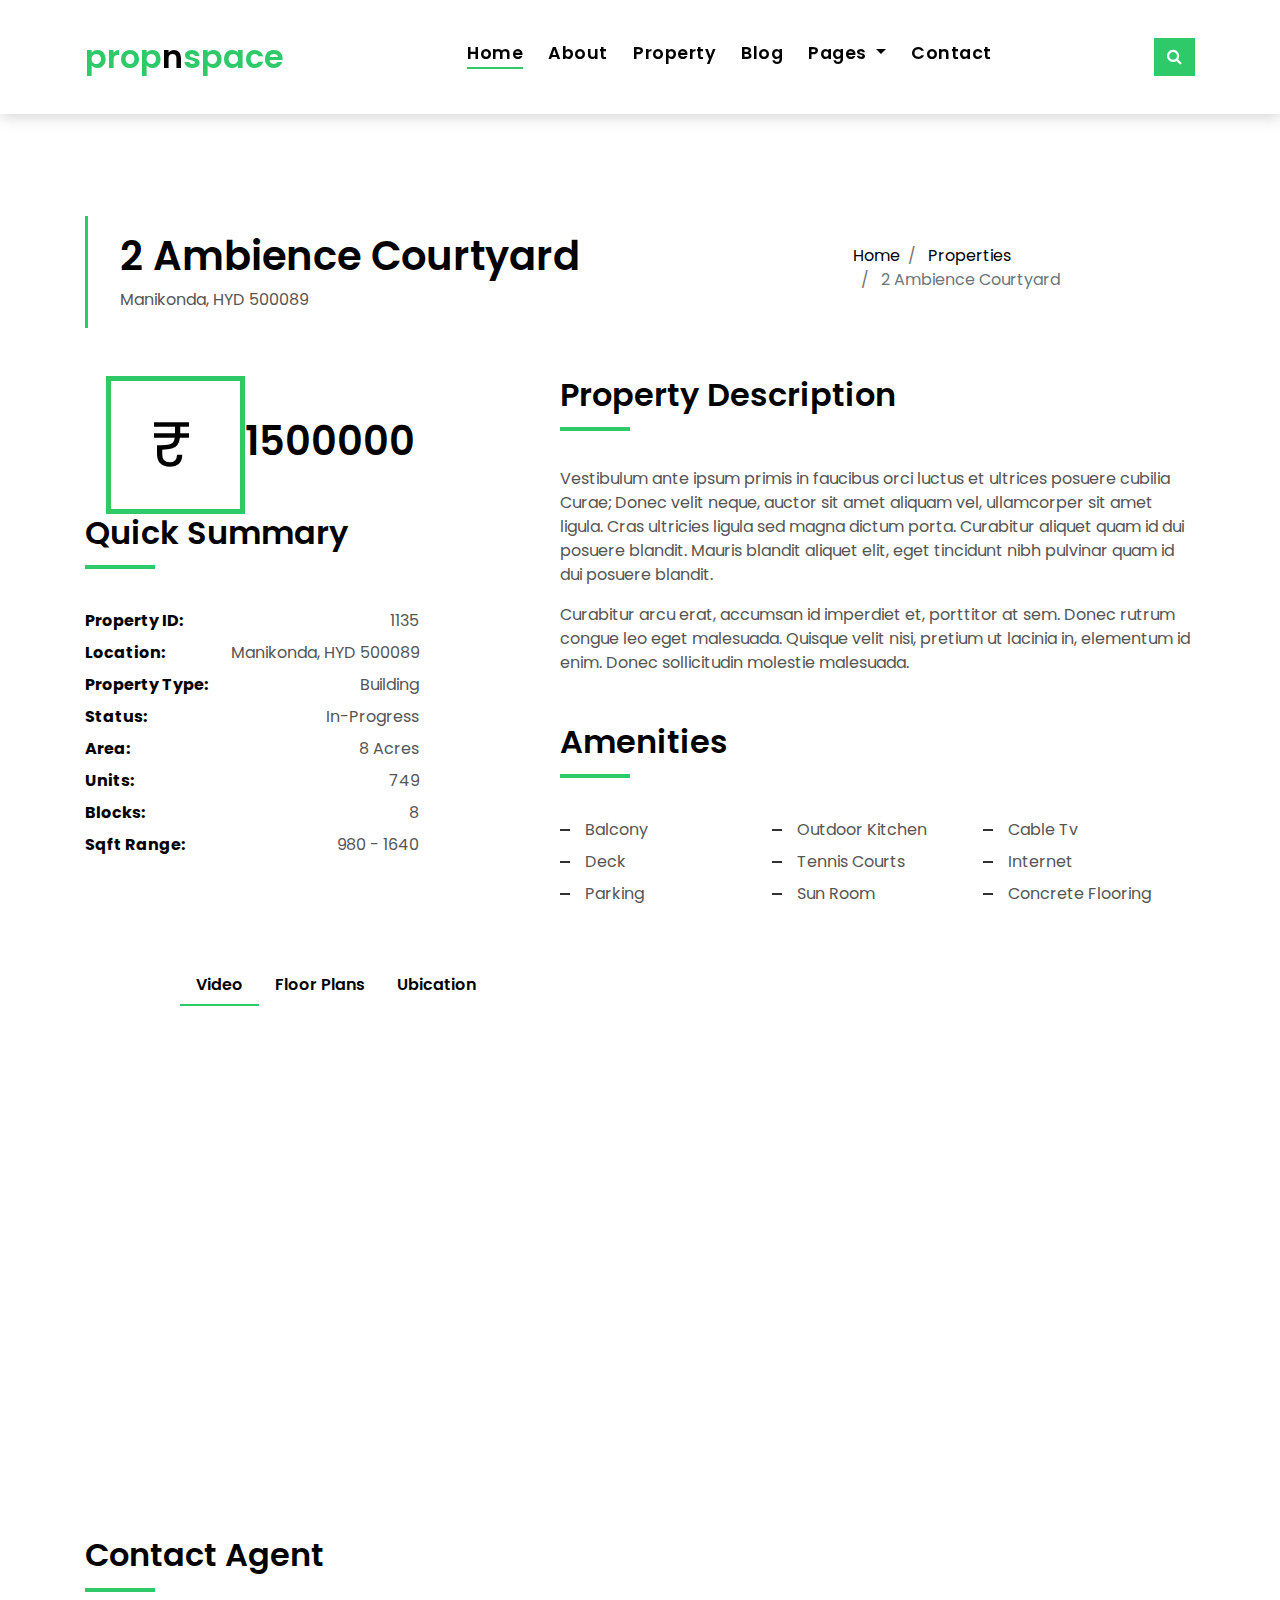
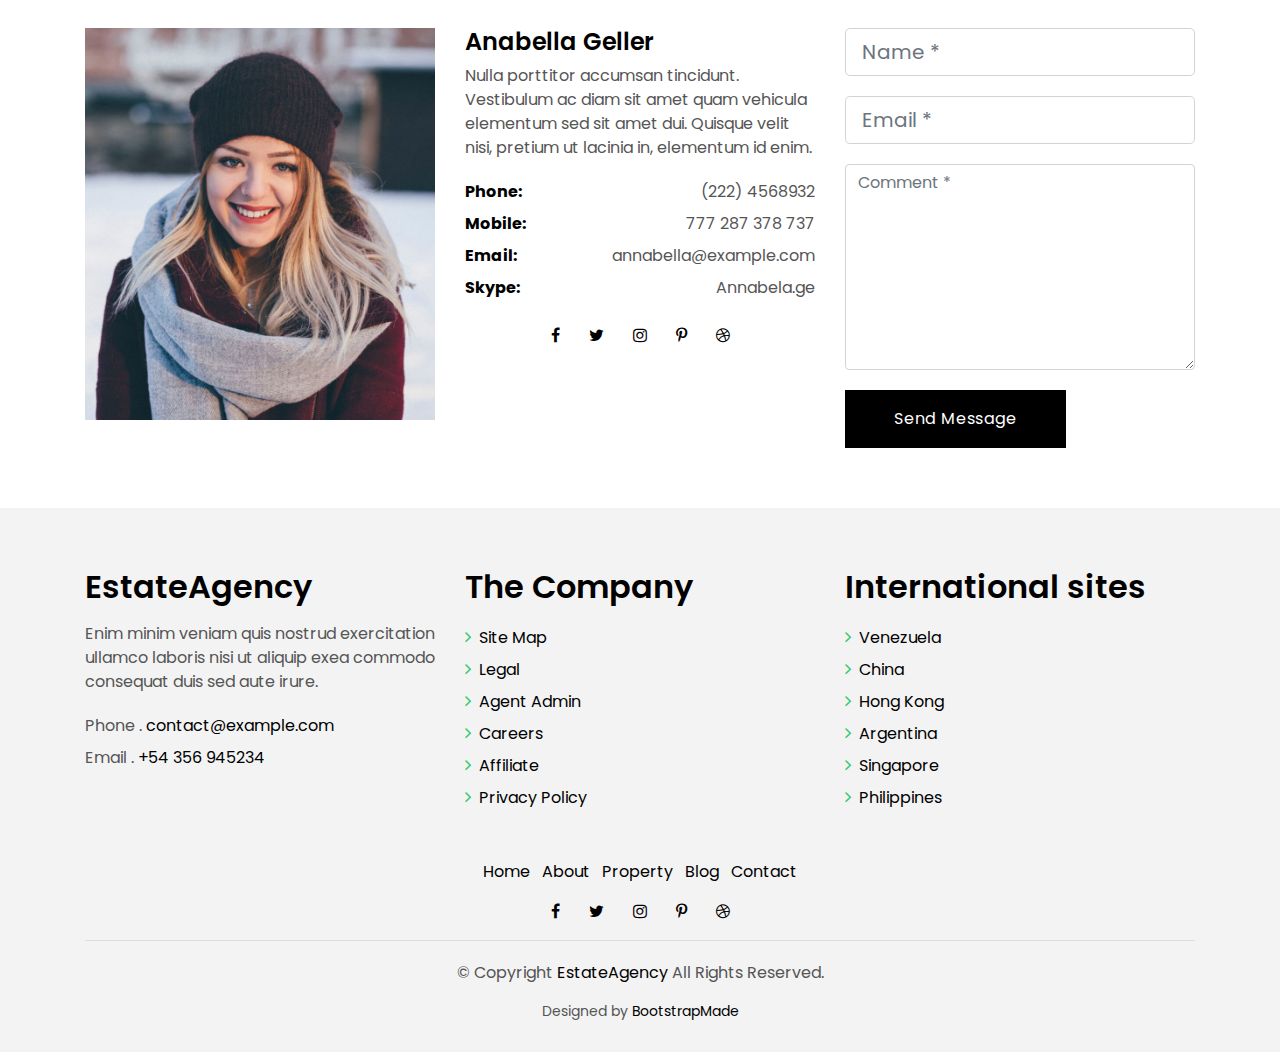
<file: property-single-ambience.html>
<!DOCTYPE html>
<html lang="en">

<head>
  <meta charset="utf-8">
  <meta content="width=device-width, initial-scale=1.0" name="viewport">

  <title>EstateAgency Bootstrap Template - Index</title>
  <meta content="" name="descriptison">
  <meta content="" name="keywords">

  <!-- Favicons -->
  <link href="assets/img/favicon.png" rel="icon">
  <link href="assets/img/apple-touch-icon.png" rel="apple-touch-icon">

  <!-- Google Fonts -->
  <link href="https://fonts.googleapis.com/css?family=Poppins:300,400,500,600,700" rel="stylesheet">

  <!-- Vendor CSS Files -->
  <link href="assets/vendor/bootstrap/css/bootstrap.min.css" rel="stylesheet">
  <link href="assets/vendor/ionicons/css/ionicons.min.css" rel="stylesheet">
  <link href="assets/vendor/animate.css/animate.min.css" rel="stylesheet">
  <link href="assets/vendor/font-awesome/css/font-awesome.min.css" rel="stylesheet">
  <link href="assets/vendor/owl.carousel/assets/owl.carousel.min.css" rel="stylesheet">

  <!-- Template Main CSS File -->
  <link href="assets/css/style.css" rel="stylesheet">

  <!-- =======================================================
  * Template Name: EstateAgency - v2.0.0
  * Template URL: https://bootstrapmade.com/real-estate-agency-bootstrap-template/
  * Author: BootstrapMade.com
  * License: https://bootstrapmade.com/license/
  ======================================================== -->
</head>

<body>

  <!-- ======= Property Search Section ======= -->
  <div class="click-closed"></div>
  <!--/ Form Search Star /-->
  <div class="box-collapse">
    <div class="title-box-d">
      <h3 class="title-d">Search Property</h3>
    </div>
    <span class="close-box-collapse right-boxed ion-ios-close"></span>
    <div class="box-collapse-wrap form">
      <form class="form-a">
        <div class="row">
          <div class="col-md-12 mb-2">
            <div class="form-group">
              <label for="Type">Keyword</label>
              <input type="text" class="form-control form-control-lg form-control-a" placeholder="Keyword">
            </div>
          </div>
          <div class="col-md-6 mb-2">
            <div class="form-group">
              <label for="Type">Type</label>
              <select class="form-control form-control-lg form-control-a" id="Type">
                <option>All Type</option>
                <option>For Rent</option>
                <option>For Sale</option>
                <option>Open House</option>
              </select>
            </div>
          </div>
          <div class="col-md-6 mb-2">
            <div class="form-group">
              <label for="city">City</label>
              <select class="form-control form-control-lg form-control-a" id="city">
                <option>All City</option>
                <option>Alabama</option>
                <option>Arizona</option>
                <option>California</option>
                <option>Colorado</option>
              </select>
            </div>
          </div>
          <div class="col-md-6 mb-2">
            <div class="form-group">
              <label for="bedrooms">Bedrooms</label>
              <select class="form-control form-control-lg form-control-a" id="bedrooms">
                <option>Any</option>
                <option>01</option>
                <option>02</option>
                <option>03</option>
              </select>
            </div>
          </div>
          <div class="col-md-6 mb-2">
            <div class="form-group">
              <label for="garages">Garages</label>
              <select class="form-control form-control-lg form-control-a" id="garages">
                <option>Any</option>
                <option>01</option>
                <option>02</option>
                <option>03</option>
                <option>04</option>
              </select>
            </div>
          </div>
          <div class="col-md-6 mb-2">
            <div class="form-group">
              <label for="bathrooms">Bathrooms</label>
              <select class="form-control form-control-lg form-control-a" id="bathrooms">
                <option>Any</option>
                <option>01</option>
                <option>02</option>
                <option>03</option>
              </select>
            </div>
          </div>
          <div class="col-md-6 mb-2">
            <div class="form-group">
              <label for="price">Min Price</label>
              <select class="form-control form-control-lg form-control-a" id="price">
                <option>Unlimite</option>
                <option>$50,000</option>
                <option>$100,000</option>
                <option>$150,000</option>
                <option>$200,000</option>
              </select>
            </div>
          </div>
          <div class="col-md-12">
            <button type="submit" class="btn btn-b">Search Property</button>
          </div>
        </div>
      </form>
    </div>
  </div><!-- End Property Search Section -->>

  <!-- ======= Header/Navbar ======= -->
  <nav class="navbar navbar-default navbar-trans navbar-expand-lg fixed-top">
    <div class="container">
      <button class="navbar-toggler collapsed" type="button" data-toggle="collapse" data-target="#navbarDefault" aria-controls="navbarDefault" aria-expanded="false" aria-label="Toggle navigation">
        <span></span>
        <span></span>
        <span></span>
      </button>
      <a class="navbar-brand text-brand" href="index.html"><span class="color-b">prop</span>n<span class="color-b">space</span></a>
      <button type="button" class="btn btn-link nav-search navbar-toggle-box-collapse d-md-none" data-toggle="collapse" data-target="#navbarTogglerDemo01" aria-expanded="false">
        <span class="fa fa-search" aria-hidden="true"></span>
      </button>
      <div class="navbar-collapse collapse justify-content-center" id="navbarDefault">
        <ul class="navbar-nav">
          <li class="nav-item">
            <a class="nav-link active" href="index.html">Home</a>
          </li>
          <li class="nav-item">
            <a class="nav-link" href="about.html">About</a>
          </li>
          <li class="nav-item">
            <a class="nav-link" href="property-grid.html">Property</a>
          </li>
          <li class="nav-item">
            <a class="nav-link" href="blog-grid.html">Blog</a>
          </li>
          <li class="nav-item dropdown">
            <a class="nav-link dropdown-toggle" href="#" id="navbarDropdown" role="button" data-toggle="dropdown" aria-haspopup="true" aria-expanded="false">
              Pages
            </a>
            <div class="dropdown-menu" aria-labelledby="navbarDropdown">
              <a class="dropdown-item" href="property-single.html">Property Single</a>
              <a class="dropdown-item" href="blog-single.html">Blog Single</a>
              <a class="dropdown-item" href="agents-grid.html">Agents Grid</a>
              <a class="dropdown-item" href="agent-single.html">Agent Single</a>
            </div>
          </li>
          <li class="nav-item">
            <a class="nav-link" href="contact.html">Contact</a>
          </li>
        </ul>
      </div>
      <button type="button" class="btn btn-b-n navbar-toggle-box-collapse d-none d-md-block" data-toggle="collapse" data-target="#navbarTogglerDemo01" aria-expanded="false">
        <span class="fa fa-search" aria-hidden="true"></span>
      </button>
    </div>
  </nav><!-- End Header/Navbar -->

  <main id="main">

    <!-- ======= Intro Single ======= -->
    <section class="intro-single">
      <div class="container">
        <div class="row">
          <div class="col-md-12 col-lg-8">
            <div class="title-single-box">
              <h1 class="title-single">2 Ambience Courtyard</h1>
              <span class="color-text-a">Manikonda, HYD 500089</span>
            </div>
          </div>
          <div class="col-md-12 col-lg-4">
            <nav aria-label="breadcrumb" class="breadcrumb-box d-flex justify-content-lg-end">
              <ol class="breadcrumb">
                <li class="breadcrumb-item">
                  <a href="index.html">Home</a>
                </li>
                <li class="breadcrumb-item">
                  <a href="property-grid.html">Properties</a>
                </li>
                <li class="breadcrumb-item active" aria-current="page">
                  2 Ambience Courtyard
                </li>
              </ol>
            </nav>
          </div>
        </div>
      </div>
    </section><!-- End Intro Single-->

    <!-- ======= Property Single ======= -->
    <section class="property-single nav-arrow-b">
      <div class="container">
        <div class="row">
          <div class="col-sm-12">
            <div id="property-single-carousel" class="owl-carousel owl-arrow gallery-property">
              <div class="carousel-item-b">
                <img src="assets/img/slide-2.jpg" alt="">
              </div>
              <div class="carousel-item-b">
                <img src="assets/img/slide-3.jpg" alt="">
              </div>
              <div class="carousel-item-b">
                <img src="assets/img/slide-1.jpg" alt="">
              </div>
            </div>
            <div class="row justify-content-between">
              <div class="col-md-5 col-lg-4">
                <div class="property-price d-flex justify-content-center foo">
                  <div class="card-header-c d-flex">
                    <div class="card-box-ico">
                      <span class="ion-money">₹</span>
                    </div>
                    <div class="card-title-c align-self-center">
                      <h5 class="title-c">1500000</h5>
                    </div>
                  </div>
                </div>
                <div class="property-summary">
                  <div class="row">
                    <div class="col-sm-12">
                      <div class="title-box-d section-t4">
                        <h3 class="title-d">Quick Summary</h3>
                      </div>
                    </div>
                  </div>
                  <div class="summary-list">
                    <ul class="list">
                      <li class="d-flex justify-content-between">
                        <strong>Property ID:</strong>
                        <span>1135</span>
                      </li>
                      <li class="d-flex justify-content-between">
                        <strong>Location:</strong>
                        <span>Manikonda, HYD 500089</span>
                      </li>
                      <li class="d-flex justify-content-between">
                        <strong>Property Type:</strong>
                        <span>Building</span>
                      </li>
                      <li class="d-flex justify-content-between">
                        <strong>Status:</strong>
                        <span>In-Progress</span>
                      </li>
                      <li class="d-flex justify-content-between">
                        <strong>Area:</strong>
                        <span>8 Acres
                          <!--<sup>2</sup>-->
                        </span>
                      </li>
                      <li class="d-flex justify-content-between">
                        <strong>Units:</strong>
                        <span>749</span>
                      </li>
                      <li class="d-flex justify-content-between">
                        <strong>Blocks:</strong>
                        <span>8</span>
                      </li>
                      <li class="d-flex justify-content-between">
                        <strong>Sqft Range:</strong>
                        <span>980 - 1640</span>
                      </li>
                    </ul>
                  </div>
                </div>
              </div>
              <div class="col-md-7 col-lg-7 section-md-t3">
                <div class="row">
                  <div class="col-sm-12">
                    <div class="title-box-d">
                      <h3 class="title-d">Property Description</h3>
                    </div>
                  </div>
                </div>
                <div class="property-description">
                  <p class="description color-text-a">
                    Vestibulum ante ipsum primis in faucibus orci luctus et ultrices posuere cubilia Curae; Donec velit
                    neque, auctor sit amet
                    aliquam vel, ullamcorper sit amet ligula. Cras ultricies ligula sed magna dictum porta.
                    Curabitur aliquet quam id dui posuere blandit. Mauris blandit aliquet elit, eget tincidunt
                    nibh pulvinar quam id dui posuere blandit.
                  </p>
                  <p class="description color-text-a no-margin">
                    Curabitur arcu erat, accumsan id imperdiet et, porttitor at sem. Donec rutrum congue leo eget
                    malesuada. Quisque velit nisi,
                    pretium ut lacinia in, elementum id enim. Donec sollicitudin molestie malesuada.
                  </p>
                </div>
                <div class="row section-t3">
                  <div class="col-sm-12">
                    <div class="title-box-d">
                      <h3 class="title-d">Amenities</h3>
                    </div>
                  </div>
                </div>
                <div class="amenities-list color-text-a">
                  <ul class="list-a no-margin">
                    <li>Balcony</li>
                    <li>Outdoor Kitchen</li>
                    <li>Cable Tv</li>
                    <li>Deck</li>
                    <li>Tennis Courts</li>
                    <li>Internet</li>
                    <li>Parking</li>
                    <li>Sun Room</li>
                    <li>Concrete Flooring</li>
                  </ul>
                </div>
              </div>
            </div>
          </div>
          <div class="col-md-10 offset-md-1">
            <ul class="nav nav-pills-a nav-pills mb-3 section-t3" id="pills-tab" role="tablist">
              <li class="nav-item">
                <a class="nav-link active" id="pills-video-tab" data-toggle="pill" href="#pills-video" role="tab" aria-controls="pills-video" aria-selected="true">Video</a>
              </li>
              <li class="nav-item">
                <a class="nav-link" id="pills-plans-tab" data-toggle="pill" href="#pills-plans" role="tab" aria-controls="pills-plans" aria-selected="false">Floor Plans</a>
              </li>
              <li class="nav-item">
                <a class="nav-link" id="pills-map-tab" data-toggle="pill" href="#pills-map" role="tab" aria-controls="pills-map" aria-selected="false">Ubication</a>
              </li>
            </ul>
            <div class="tab-content" id="pills-tabContent">
              <div class="tab-pane fade show active" id="pills-video" role="tabpanel" aria-labelledby="pills-video-tab">
                <iframe src="https://www.youtube.com/embed/jNblTK6GGxs" width="100%" height="460" frameborder="0" webkitallowfullscreen mozallowfullscreen allowfullscreen></iframe>
              </div>
              <div class="tab-pane fade" id="pills-plans" role="tabpanel" aria-labelledby="pills-plans-tab">
                <img src="assets/img/plan2.jpg" alt="" class="img-fluid">
              </div>
              <div class="tab-pane fade" id="pills-map" role="tabpanel" aria-labelledby="pills-map-tab">
                <iframe src="https://www.google.com/maps/embed?pb=!1m18!1m12!1m3!1d3022.1422937950147!2d-73.98731968482413!3d40.75889497932681!2m3!1f0!2f0!3f0!3m2!1i1024!2i768!4f13.1!3m3!1m2!1s0x89c25855c6480299%3A0x55194ec5a1ae072e!2sTimes+Square!5e0!3m2!1ses-419!2sve!4v1510329142834" width="100%" height="460" frameborder="0" style="border:0" allowfullscreen></iframe>
              </div>
            </div>
          </div>
          <div class="col-md-12">
            <div class="row section-t3">
              <div class="col-sm-12">
                <div class="title-box-d">
                  <h3 class="title-d">Contact Agent</h3>
                </div>
              </div>
            </div>
            <div class="row">
              <div class="col-md-6 col-lg-4">
                <img src="assets/img/agent-4.jpg" alt="" class="img-fluid">
              </div>
              <div class="col-md-6 col-lg-4">
                <div class="property-agent">
                  <h4 class="title-agent">Anabella Geller</h4>
                  <p class="color-text-a">
                    Nulla porttitor accumsan tincidunt. Vestibulum ac diam sit amet quam vehicula elementum sed sit amet
                    dui. Quisque velit nisi,
                    pretium ut lacinia in, elementum id enim.
                  </p>
                  <ul class="list-unstyled">
                    <li class="d-flex justify-content-between">
                      <strong>Phone:</strong>
                      <span class="color-text-a">(222) 4568932</span>
                    </li>
                    <li class="d-flex justify-content-between">
                      <strong>Mobile:</strong>
                      <span class="color-text-a">777 287 378 737</span>
                    </li>
                    <li class="d-flex justify-content-between">
                      <strong>Email:</strong>
                      <span class="color-text-a">annabella@example.com</span>
                    </li>
                    <li class="d-flex justify-content-between">
                      <strong>Skype:</strong>
                      <span class="color-text-a">Annabela.ge</span>
                    </li>
                  </ul>
                  <div class="socials-a">
                    <ul class="list-inline">
                      <li class="list-inline-item">
                        <a href="#">
                          <i class="fa fa-facebook" aria-hidden="true"></i>
                        </a>
                      </li>
                      <li class="list-inline-item">
                        <a href="#">
                          <i class="fa fa-twitter" aria-hidden="true"></i>
                        </a>
                      </li>
                      <li class="list-inline-item">
                        <a href="#">
                          <i class="fa fa-instagram" aria-hidden="true"></i>
                        </a>
                      </li>
                      <li class="list-inline-item">
                        <a href="#">
                          <i class="fa fa-pinterest-p" aria-hidden="true"></i>
                        </a>
                      </li>
                      <li class="list-inline-item">
                        <a href="#">
                          <i class="fa fa-dribbble" aria-hidden="true"></i>
                        </a>
                      </li>
                    </ul>
                  </div>
                </div>
              </div>
              <div class="col-md-12 col-lg-4">
                <div class="property-contact">
                  <form class="form-a">
                    <div class="row">
                      <div class="col-md-12 mb-1">
                        <div class="form-group">
                          <input type="text" class="form-control form-control-lg form-control-a" id="inputName" placeholder="Name *" required>
                        </div>
                      </div>
                      <div class="col-md-12 mb-1">
                        <div class="form-group">
                          <input type="email" class="form-control form-control-lg form-control-a" id="inputEmail1" placeholder="Email *" required>
                        </div>
                      </div>
                      <div class="col-md-12 mb-1">
                        <div class="form-group">
                          <textarea id="textMessage" class="form-control" placeholder="Comment *" name="message" cols="45" rows="8" required></textarea>
                        </div>
                      </div>
                      <div class="col-md-12">
                        <button type="submit" class="btn btn-a">Send Message</button>
                      </div>
                    </div>
                  </form>
                </div>
              </div>
            </div>
          </div>
        </div>
      </div>
    </section><!-- End Property Single-->

  </main><!-- End #main -->

  <!-- ======= Footer ======= -->
  <section class="section-footer">
    <div class="container">
      <div class="row">
        <div class="col-sm-12 col-md-4">
          <div class="widget-a">
            <div class="w-header-a">
              <h3 class="w-title-a text-brand">EstateAgency</h3>
            </div>
            <div class="w-body-a">
              <p class="w-text-a color-text-a">
                Enim minim veniam quis nostrud exercitation ullamco laboris nisi ut aliquip exea commodo consequat duis
                sed aute irure.
              </p>
            </div>
            <div class="w-footer-a">
              <ul class="list-unstyled">
                <li class="color-a">
                  <span class="color-text-a">Phone .</span> contact@example.com</li>
                <li class="color-a">
                  <span class="color-text-a">Email .</span> +54 356 945234</li>
              </ul>
            </div>
          </div>
        </div>
        <div class="col-sm-12 col-md-4 section-md-t3">
          <div class="widget-a">
            <div class="w-header-a">
              <h3 class="w-title-a text-brand">The Company</h3>
            </div>
            <div class="w-body-a">
              <div class="w-body-a">
                <ul class="list-unstyled">
                  <li class="item-list-a">
                    <i class="fa fa-angle-right"></i> <a href="#">Site Map</a>
                  </li>
                  <li class="item-list-a">
                    <i class="fa fa-angle-right"></i> <a href="#">Legal</a>
                  </li>
                  <li class="item-list-a">
                    <i class="fa fa-angle-right"></i> <a href="#">Agent Admin</a>
                  </li>
                  <li class="item-list-a">
                    <i class="fa fa-angle-right"></i> <a href="#">Careers</a>
                  </li>
                  <li class="item-list-a">
                    <i class="fa fa-angle-right"></i> <a href="#">Affiliate</a>
                  </li>
                  <li class="item-list-a">
                    <i class="fa fa-angle-right"></i> <a href="#">Privacy Policy</a>
                  </li>
                </ul>
              </div>
            </div>
          </div>
        </div>
        <div class="col-sm-12 col-md-4 section-md-t3">
          <div class="widget-a">
            <div class="w-header-a">
              <h3 class="w-title-a text-brand">International sites</h3>
            </div>
            <div class="w-body-a">
              <ul class="list-unstyled">
                <li class="item-list-a">
                  <i class="fa fa-angle-right"></i> <a href="#">Venezuela</a>
                </li>
                <li class="item-list-a">
                  <i class="fa fa-angle-right"></i> <a href="#">China</a>
                </li>
                <li class="item-list-a">
                  <i class="fa fa-angle-right"></i> <a href="#">Hong Kong</a>
                </li>
                <li class="item-list-a">
                  <i class="fa fa-angle-right"></i> <a href="#">Argentina</a>
                </li>
                <li class="item-list-a">
                  <i class="fa fa-angle-right"></i> <a href="#">Singapore</a>
                </li>
                <li class="item-list-a">
                  <i class="fa fa-angle-right"></i> <a href="#">Philippines</a>
                </li>
              </ul>
            </div>
          </div>
        </div>
      </div>
    </div>
  </section>
  <footer>
    <div class="container">
      <div class="row">
        <div class="col-md-12">
          <nav class="nav-footer">
            <ul class="list-inline">
              <li class="list-inline-item">
                <a href="#">Home</a>
              </li>
              <li class="list-inline-item">
                <a href="#">About</a>
              </li>
              <li class="list-inline-item">
                <a href="#">Property</a>
              </li>
              <li class="list-inline-item">
                <a href="#">Blog</a>
              </li>
              <li class="list-inline-item">
                <a href="#">Contact</a>
              </li>
            </ul>
          </nav>
          <div class="socials-a">
            <ul class="list-inline">
              <li class="list-inline-item">
                <a href="#">
                  <i class="fa fa-facebook" aria-hidden="true"></i>
                </a>
              </li>
              <li class="list-inline-item">
                <a href="#">
                  <i class="fa fa-twitter" aria-hidden="true"></i>
                </a>
              </li>
              <li class="list-inline-item">
                <a href="#">
                  <i class="fa fa-instagram" aria-hidden="true"></i>
                </a>
              </li>
              <li class="list-inline-item">
                <a href="#">
                  <i class="fa fa-pinterest-p" aria-hidden="true"></i>
                </a>
              </li>
              <li class="list-inline-item">
                <a href="#">
                  <i class="fa fa-dribbble" aria-hidden="true"></i>
                </a>
              </li>
            </ul>
          </div>
          <div class="copyright-footer">
            <p class="copyright color-text-a">
              &copy; Copyright
              <span class="color-a">EstateAgency</span> All Rights Reserved.
            </p>
          </div>
          <div class="credits">
            <!--
            All the links in the footer should remain intact.
            You can delete the links only if you purchased the pro version.
            Licensing information: https://bootstrapmade.com/license/
            Purchase the pro version with working PHP/AJAX contact form: https://bootstrapmade.com/buy/?theme=EstateAgency
          -->
            Designed by <a href="https://bootstrapmade.com/">BootstrapMade</a>
          </div>
        </div>
      </div>
    </div>
  </footer><!-- End  Footer -->

  <a href="#" class="back-to-top"><i class="fa fa-chevron-up"></i></a>
  <div id="preloader"></div>

  <!-- Vendor JS Files -->
  <script src="assets/vendor/jquery/jquery.min.js"></script>
  <script src="assets/vendor/bootstrap/js/bootstrap.bundle.min.js"></script>
  <script src="assets/vendor/jquery.easing/jquery.easing.min.js"></script>
  <script src="assets/vendor/php-email-form/validate.js"></script>
  <script src="assets/vendor/owl.carousel/owl.carousel.min.js"></script>
  <script src="assets/vendor/scrollreveal/scrollreveal.min.js"></script>

  <!-- Template Main JS File -->
  <script src="assets/js/main.js"></script>

</body>

</html>
</file>
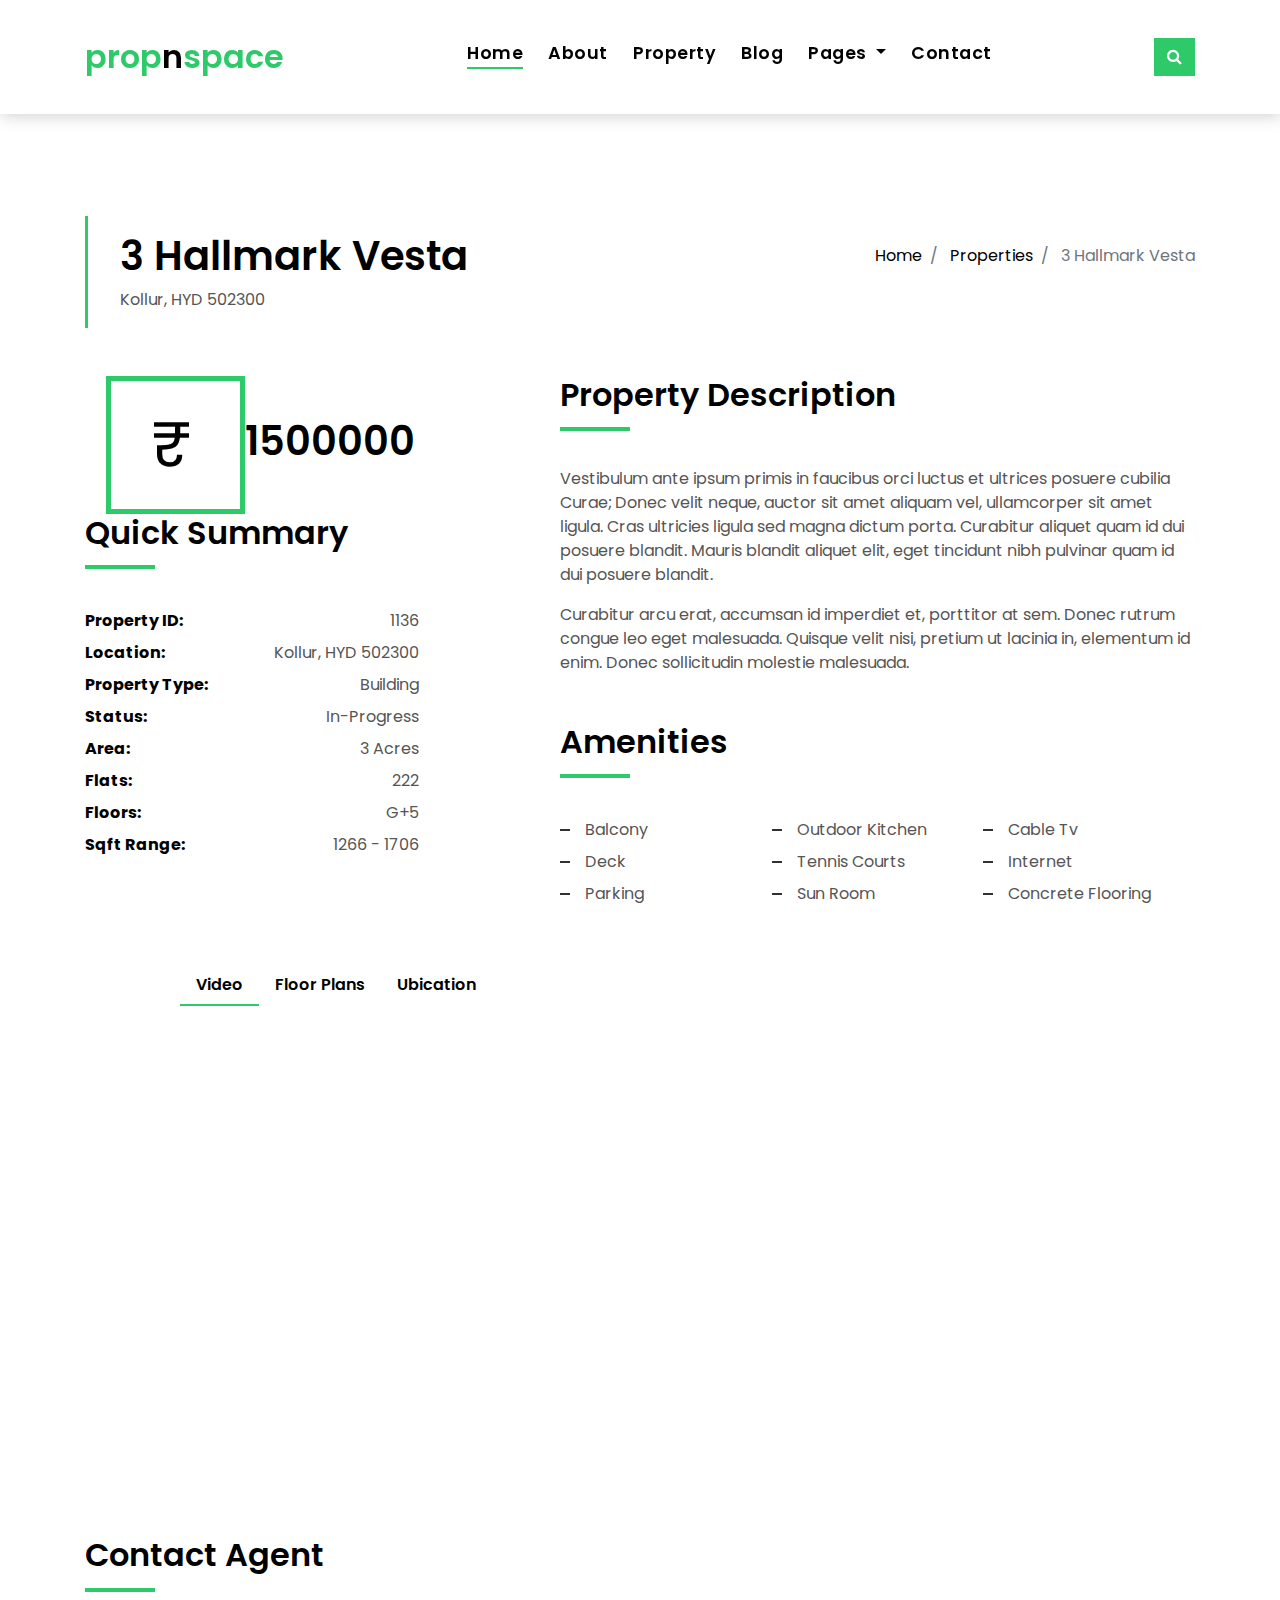
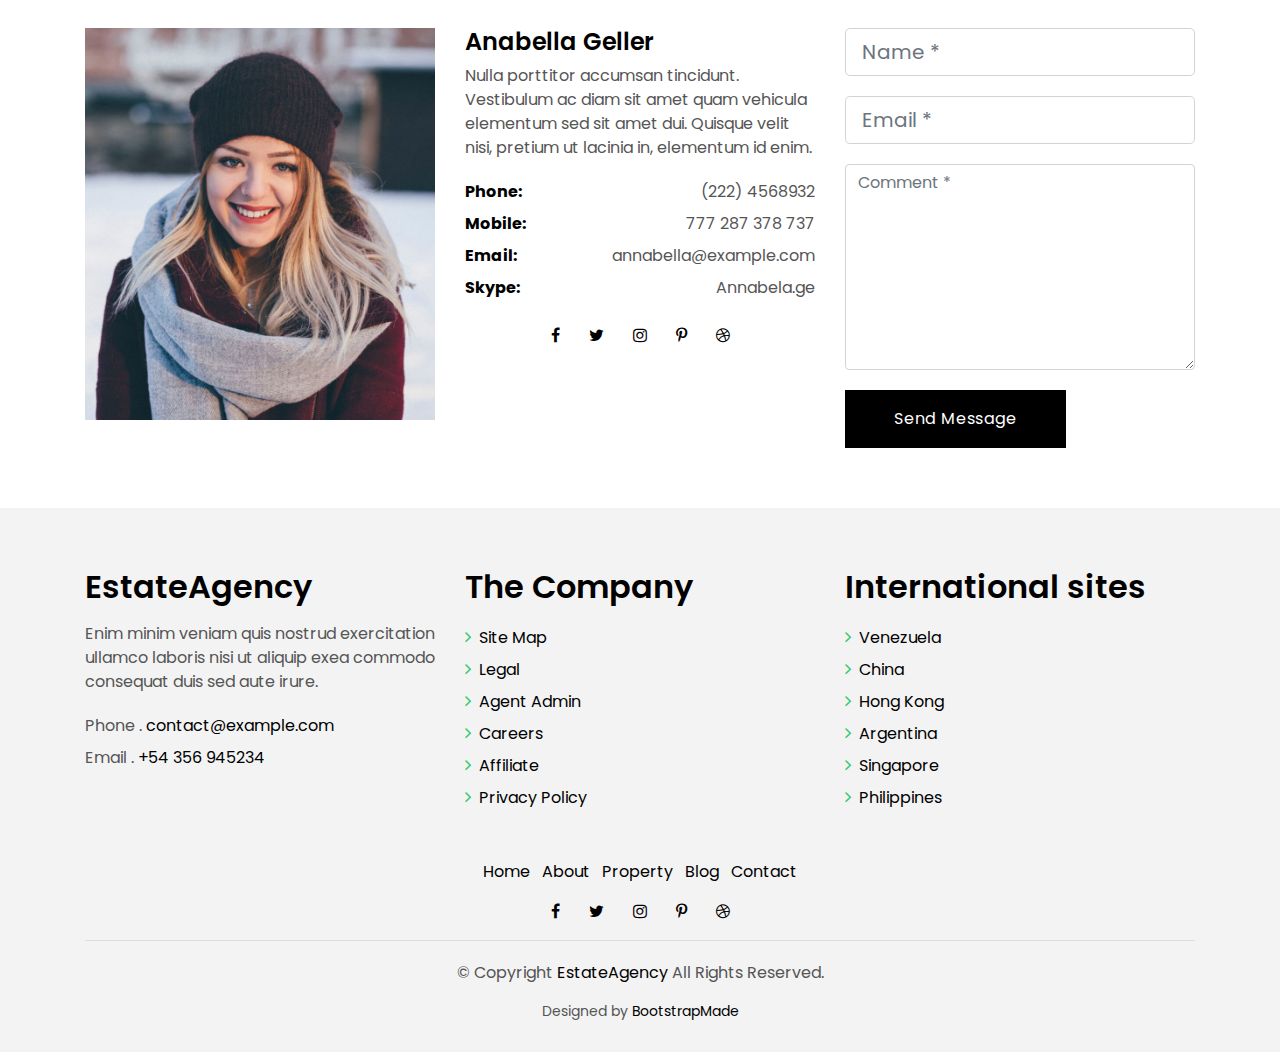
<file: property-single-hallmark.html>
<!DOCTYPE html>
<html lang="en">

<head>
  <meta charset="utf-8">
  <meta content="width=device-width, initial-scale=1.0" name="viewport">

  <title>EstateAgency Bootstrap Template - Index</title>
  <meta content="" name="descriptison">
  <meta content="" name="keywords">

  <!-- Favicons -->
  <link href="assets/img/favicon.png" rel="icon">
  <link href="assets/img/apple-touch-icon.png" rel="apple-touch-icon">

  <!-- Google Fonts -->
  <link href="https://fonts.googleapis.com/css?family=Poppins:300,400,500,600,700" rel="stylesheet">

  <!-- Vendor CSS Files -->
  <link href="assets/vendor/bootstrap/css/bootstrap.min.css" rel="stylesheet">
  <link href="assets/vendor/ionicons/css/ionicons.min.css" rel="stylesheet">
  <link href="assets/vendor/animate.css/animate.min.css" rel="stylesheet">
  <link href="assets/vendor/font-awesome/css/font-awesome.min.css" rel="stylesheet">
  <link href="assets/vendor/owl.carousel/assets/owl.carousel.min.css" rel="stylesheet">

  <!-- Template Main CSS File -->
  <link href="assets/css/style.css" rel="stylesheet">

  <!-- =======================================================
  * Template Name: EstateAgency - v2.0.0
  * Template URL: https://bootstrapmade.com/real-estate-agency-bootstrap-template/
  * Author: BootstrapMade.com
  * License: https://bootstrapmade.com/license/
  ======================================================== -->
</head>

<body>

  <!-- ======= Property Search Section ======= -->
  <div class="click-closed"></div>
  <!--/ Form Search Star /-->
  <div class="box-collapse">
    <div class="title-box-d">
      <h3 class="title-d">Search Property</h3>
    </div>
    <span class="close-box-collapse right-boxed ion-ios-close"></span>
    <div class="box-collapse-wrap form">
      <form class="form-a">
        <div class="row">
          <div class="col-md-12 mb-2">
            <div class="form-group">
              <label for="Type">Keyword</label>
              <input type="text" class="form-control form-control-lg form-control-a" placeholder="Keyword">
            </div>
          </div>
          <div class="col-md-6 mb-2">
            <div class="form-group">
              <label for="Type">Type</label>
              <select class="form-control form-control-lg form-control-a" id="Type">
                <option>All Type</option>
                <option>For Rent</option>
                <option>For Sale</option>
                <option>Open House</option>
              </select>
            </div>
          </div>
          <div class="col-md-6 mb-2">
            <div class="form-group">
              <label for="city">City</label>
              <select class="form-control form-control-lg form-control-a" id="city">
                <option>All City</option>
                <option>Alabama</option>
                <option>Arizona</option>
                <option>California</option>
                <option>Colorado</option>
              </select>
            </div>
          </div>
          <div class="col-md-6 mb-2">
            <div class="form-group">
              <label for="bedrooms">Bedrooms</label>
              <select class="form-control form-control-lg form-control-a" id="bedrooms">
                <option>Any</option>
                <option>01</option>
                <option>02</option>
                <option>03</option>
              </select>
            </div>
          </div>
          <div class="col-md-6 mb-2">
            <div class="form-group">
              <label for="garages">Garages</label>
              <select class="form-control form-control-lg form-control-a" id="garages">
                <option>Any</option>
                <option>01</option>
                <option>02</option>
                <option>03</option>
                <option>04</option>
              </select>
            </div>
          </div>
          <div class="col-md-6 mb-2">
            <div class="form-group">
              <label for="bathrooms">Bathrooms</label>
              <select class="form-control form-control-lg form-control-a" id="bathrooms">
                <option>Any</option>
                <option>01</option>
                <option>02</option>
                <option>03</option>
              </select>
            </div>
          </div>
          <div class="col-md-6 mb-2">
            <div class="form-group">
              <label for="price">Min Price</label>
              <select class="form-control form-control-lg form-control-a" id="price">
                <option>Unlimite</option>
                <option>$50,000</option>
                <option>$100,000</option>
                <option>$150,000</option>
                <option>$200,000</option>
              </select>
            </div>
          </div>
          <div class="col-md-12">
            <button type="submit" class="btn btn-b">Search Property</button>
          </div>
        </div>
      </form>
    </div>
  </div><!-- End Property Search Section -->>

  <!-- ======= Header/Navbar ======= -->
  <nav class="navbar navbar-default navbar-trans navbar-expand-lg fixed-top">
    <div class="container">
      <button class="navbar-toggler collapsed" type="button" data-toggle="collapse" data-target="#navbarDefault" aria-controls="navbarDefault" aria-expanded="false" aria-label="Toggle navigation">
        <span></span>
        <span></span>
        <span></span>
      </button>
      <a class="navbar-brand text-brand" href="index.html"><span class="color-b">prop</span>n<span class="color-b">space</span></a>
      <button type="button" class="btn btn-link nav-search navbar-toggle-box-collapse d-md-none" data-toggle="collapse" data-target="#navbarTogglerDemo01" aria-expanded="false">
        <span class="fa fa-search" aria-hidden="true"></span>
      </button>
      <div class="navbar-collapse collapse justify-content-center" id="navbarDefault">
        <ul class="navbar-nav">
          <li class="nav-item">
            <a class="nav-link active" href="index.html">Home</a>
          </li>
          <li class="nav-item">
            <a class="nav-link" href="about.html">About</a>
          </li>
          <li class="nav-item">
            <a class="nav-link" href="property-grid.html">Property</a>
          </li>
          <li class="nav-item">
            <a class="nav-link" href="blog-grid.html">Blog</a>
          </li>
          <li class="nav-item dropdown">
            <a class="nav-link dropdown-toggle" href="#" id="navbarDropdown" role="button" data-toggle="dropdown" aria-haspopup="true" aria-expanded="false">
              Pages
            </a>
            <div class="dropdown-menu" aria-labelledby="navbarDropdown">
              <a class="dropdown-item" href="property-single.html">Property Single</a>
              <a class="dropdown-item" href="blog-single.html">Blog Single</a>
              <a class="dropdown-item" href="agents-grid.html">Agents Grid</a>
              <a class="dropdown-item" href="agent-single.html">Agent Single</a>
            </div>
          </li>
          <li class="nav-item">
            <a class="nav-link" href="contact.html">Contact</a>
          </li>
        </ul>
      </div>
      <button type="button" class="btn btn-b-n navbar-toggle-box-collapse d-none d-md-block" data-toggle="collapse" data-target="#navbarTogglerDemo01" aria-expanded="false">
        <span class="fa fa-search" aria-hidden="true"></span>
      </button>
    </div>
  </nav><!-- End Header/Navbar -->

  <main id="main">

    <!-- ======= Intro Single ======= -->
    <section class="intro-single">
      <div class="container">
        <div class="row">
          <div class="col-md-12 col-lg-8">
            <div class="title-single-box">
              <h1 class="title-single">3 Hallmark Vesta</h1>
              <span class="color-text-a">Kollur, HYD 502300</span>
            </div>
          </div>
          <div class="col-md-12 col-lg-4">
            <nav aria-label="breadcrumb" class="breadcrumb-box d-flex justify-content-lg-end">
              <ol class="breadcrumb">
                <li class="breadcrumb-item">
                  <a href="index.html">Home</a>
                </li>
                <li class="breadcrumb-item">
                  <a href="property-grid.html">Properties</a>
                </li>
                <li class="breadcrumb-item active" aria-current="page">
                  3 Hallmark Vesta
                </li>
              </ol>
            </nav>
          </div>
        </div>
      </div>
    </section><!-- End Intro Single-->

    <!-- ======= Property Single ======= -->
    <section class="property-single nav-arrow-b">
      <div class="container">
        <div class="row">
          <div class="col-sm-12">
            <div id="property-single-carousel" class="owl-carousel owl-arrow gallery-property">
              <div class="carousel-item-b">
                <img src="assets/img/slide-2.jpg" alt="">
              </div>
              <div class="carousel-item-b">
                <img src="assets/img/slide-3.jpg" alt="">
              </div>
              <div class="carousel-item-b">
                <img src="assets/img/slide-1.jpg" alt="">
              </div>
            </div>
            <div class="row justify-content-between">
              <div class="col-md-5 col-lg-4">
                <div class="property-price d-flex justify-content-center foo">
                  <div class="card-header-c d-flex">
                    <div class="card-box-ico">
                      <span class="ion-money">₹</span>
                    </div>
                    <div class="card-title-c align-self-center">
                      <h5 class="title-c">1500000</h5>
                    </div>
                  </div>
                </div>
                <div class="property-summary">
                  <div class="row">
                    <div class="col-sm-12">
                      <div class="title-box-d section-t4">
                        <h3 class="title-d">Quick Summary</h3>
                      </div>
                    </div>
                  </div>
                  <div class="summary-list">
                    <ul class="list">
                      <li class="d-flex justify-content-between">
                        <strong>Property ID:</strong>
                        <span>1136</span>
                      </li>
                      <li class="d-flex justify-content-between">
                        <strong>Location:</strong>
                        <span>Kollur, HYD 502300</span>
                      </li>
                      <li class="d-flex justify-content-between">
                        <strong>Property Type:</strong>
                        <span>Building</span>
                      </li>
                      <li class="d-flex justify-content-between">
                        <strong>Status:</strong>
                        <span>In-Progress</span>
                      </li>
                      <li class="d-flex justify-content-between">
                        <strong>Area:</strong>
                        <span>3 Acres
                          <!--<sup>2</sup>-->
                        </span>
                      </li>
                      <li class="d-flex justify-content-between">
                        <strong>Flats:</strong>
                        <span>222</span>
                      </li>
                      <li class="d-flex justify-content-between">
                        <strong>Floors:</strong>
                        <span>G+5</span>
                      </li>
                      <li class="d-flex justify-content-between">
                        <strong>Sqft Range:</strong>
                        <span>1266 - 1706</span>
                      </li>
                    </ul>
                  </div>
                </div>
              </div>
              <div class="col-md-7 col-lg-7 section-md-t3">
                <div class="row">
                  <div class="col-sm-12">
                    <div class="title-box-d">
                      <h3 class="title-d">Property Description</h3>
                    </div>
                  </div>
                </div>
                <div class="property-description">
                  <p class="description color-text-a">
                    Vestibulum ante ipsum primis in faucibus orci luctus et ultrices posuere cubilia Curae; Donec velit
                    neque, auctor sit amet
                    aliquam vel, ullamcorper sit amet ligula. Cras ultricies ligula sed magna dictum porta.
                    Curabitur aliquet quam id dui posuere blandit. Mauris blandit aliquet elit, eget tincidunt
                    nibh pulvinar quam id dui posuere blandit.
                  </p>
                  <p class="description color-text-a no-margin">
                    Curabitur arcu erat, accumsan id imperdiet et, porttitor at sem. Donec rutrum congue leo eget
                    malesuada. Quisque velit nisi,
                    pretium ut lacinia in, elementum id enim. Donec sollicitudin molestie malesuada.
                  </p>
                </div>
                <div class="row section-t3">
                  <div class="col-sm-12">
                    <div class="title-box-d">
                      <h3 class="title-d">Amenities</h3>
                    </div>
                  </div>
                </div>
                <div class="amenities-list color-text-a">
                  <ul class="list-a no-margin">
                    <li>Balcony</li>
                    <li>Outdoor Kitchen</li>
                    <li>Cable Tv</li>
                    <li>Deck</li>
                    <li>Tennis Courts</li>
                    <li>Internet</li>
                    <li>Parking</li>
                    <li>Sun Room</li>
                    <li>Concrete Flooring</li>
                  </ul>
                </div>
              </div>
            </div>
          </div>
          <div class="col-md-10 offset-md-1">
            <ul class="nav nav-pills-a nav-pills mb-3 section-t3" id="pills-tab" role="tablist">
              <li class="nav-item">
                <a class="nav-link active" id="pills-video-tab" data-toggle="pill" href="#pills-video" role="tab" aria-controls="pills-video" aria-selected="true">Video</a>
              </li>
              <li class="nav-item">
                <a class="nav-link" id="pills-plans-tab" data-toggle="pill" href="#pills-plans" role="tab" aria-controls="pills-plans" aria-selected="false">Floor Plans</a>
              </li>
              <li class="nav-item">
                <a class="nav-link" id="pills-map-tab" data-toggle="pill" href="#pills-map" role="tab" aria-controls="pills-map" aria-selected="false">Ubication</a>
              </li>
            </ul>
            <div class="tab-content" id="pills-tabContent">
              <div class="tab-pane fade show active" id="pills-video" role="tabpanel" aria-labelledby="pills-video-tab">
                <iframe src="https://youtu.be/jNblTK6GGxs" width="100%" height="460" frameborder="0" webkitallowfullscreen mozallowfullscreen allowfullscreen></iframe>
              </div>
              <div class="tab-pane fade" id="pills-plans" role="tabpanel" aria-labelledby="pills-plans-tab">
                <img src="assets/img/plan2.jpg" alt="" class="img-fluid">
              </div>
              <div class="tab-pane fade" id="pills-map" role="tabpanel" aria-labelledby="pills-map-tab">
                <iframe src="https://www.google.com/maps/embed?pb=!1m18!1m12!1m3!1d3022.1422937950147!2d-73.98731968482413!3d40.75889497932681!2m3!1f0!2f0!3f0!3m2!1i1024!2i768!4f13.1!3m3!1m2!1s0x89c25855c6480299%3A0x55194ec5a1ae072e!2sTimes+Square!5e0!3m2!1ses-419!2sve!4v1510329142834" width="100%" height="460" frameborder="0" style="border:0" allowfullscreen></iframe>
              </div>
            </div>
          </div>
          <div class="col-md-12">
            <div class="row section-t3">
              <div class="col-sm-12">
                <div class="title-box-d">
                  <h3 class="title-d">Contact Agent</h3>
                </div>
              </div>
            </div>
            <div class="row">
              <div class="col-md-6 col-lg-4">
                <img src="assets/img/agent-4.jpg" alt="" class="img-fluid">
              </div>
              <div class="col-md-6 col-lg-4">
                <div class="property-agent">
                  <h4 class="title-agent">Anabella Geller</h4>
                  <p class="color-text-a">
                    Nulla porttitor accumsan tincidunt. Vestibulum ac diam sit amet quam vehicula elementum sed sit amet
                    dui. Quisque velit nisi,
                    pretium ut lacinia in, elementum id enim.
                  </p>
                  <ul class="list-unstyled">
                    <li class="d-flex justify-content-between">
                      <strong>Phone:</strong>
                      <span class="color-text-a">(222) 4568932</span>
                    </li>
                    <li class="d-flex justify-content-between">
                      <strong>Mobile:</strong>
                      <span class="color-text-a">777 287 378 737</span>
                    </li>
                    <li class="d-flex justify-content-between">
                      <strong>Email:</strong>
                      <span class="color-text-a">annabella@example.com</span>
                    </li>
                    <li class="d-flex justify-content-between">
                      <strong>Skype:</strong>
                      <span class="color-text-a">Annabela.ge</span>
                    </li>
                  </ul>
                  <div class="socials-a">
                    <ul class="list-inline">
                      <li class="list-inline-item">
                        <a href="#">
                          <i class="fa fa-facebook" aria-hidden="true"></i>
                        </a>
                      </li>
                      <li class="list-inline-item">
                        <a href="#">
                          <i class="fa fa-twitter" aria-hidden="true"></i>
                        </a>
                      </li>
                      <li class="list-inline-item">
                        <a href="#">
                          <i class="fa fa-instagram" aria-hidden="true"></i>
                        </a>
                      </li>
                      <li class="list-inline-item">
                        <a href="#">
                          <i class="fa fa-pinterest-p" aria-hidden="true"></i>
                        </a>
                      </li>
                      <li class="list-inline-item">
                        <a href="#">
                          <i class="fa fa-dribbble" aria-hidden="true"></i>
                        </a>
                      </li>
                    </ul>
                  </div>
                </div>
              </div>
              <div class="col-md-12 col-lg-4">
                <div class="property-contact">
                  <form class="form-a">
                    <div class="row">
                      <div class="col-md-12 mb-1">
                        <div class="form-group">
                          <input type="text" class="form-control form-control-lg form-control-a" id="inputName" placeholder="Name *" required>
                        </div>
                      </div>
                      <div class="col-md-12 mb-1">
                        <div class="form-group">
                          <input type="email" class="form-control form-control-lg form-control-a" id="inputEmail1" placeholder="Email *" required>
                        </div>
                      </div>
                      <div class="col-md-12 mb-1">
                        <div class="form-group">
                          <textarea id="textMessage" class="form-control" placeholder="Comment *" name="message" cols="45" rows="8" required></textarea>
                        </div>
                      </div>
                      <div class="col-md-12">
                        <button type="submit" class="btn btn-a">Send Message</button>
                      </div>
                    </div>
                  </form>
                </div>
              </div>
            </div>
          </div>
        </div>
      </div>
    </section><!-- End Property Single-->

  </main><!-- End #main -->

  <!-- ======= Footer ======= -->
  <section class="section-footer">
    <div class="container">
      <div class="row">
        <div class="col-sm-12 col-md-4">
          <div class="widget-a">
            <div class="w-header-a">
              <h3 class="w-title-a text-brand">EstateAgency</h3>
            </div>
            <div class="w-body-a">
              <p class="w-text-a color-text-a">
                Enim minim veniam quis nostrud exercitation ullamco laboris nisi ut aliquip exea commodo consequat duis
                sed aute irure.
              </p>
            </div>
            <div class="w-footer-a">
              <ul class="list-unstyled">
                <li class="color-a">
                  <span class="color-text-a">Phone .</span> contact@example.com</li>
                <li class="color-a">
                  <span class="color-text-a">Email .</span> +54 356 945234</li>
              </ul>
            </div>
          </div>
        </div>
        <div class="col-sm-12 col-md-4 section-md-t3">
          <div class="widget-a">
            <div class="w-header-a">
              <h3 class="w-title-a text-brand">The Company</h3>
            </div>
            <div class="w-body-a">
              <div class="w-body-a">
                <ul class="list-unstyled">
                  <li class="item-list-a">
                    <i class="fa fa-angle-right"></i> <a href="#">Site Map</a>
                  </li>
                  <li class="item-list-a">
                    <i class="fa fa-angle-right"></i> <a href="#">Legal</a>
                  </li>
                  <li class="item-list-a">
                    <i class="fa fa-angle-right"></i> <a href="#">Agent Admin</a>
                  </li>
                  <li class="item-list-a">
                    <i class="fa fa-angle-right"></i> <a href="#">Careers</a>
                  </li>
                  <li class="item-list-a">
                    <i class="fa fa-angle-right"></i> <a href="#">Affiliate</a>
                  </li>
                  <li class="item-list-a">
                    <i class="fa fa-angle-right"></i> <a href="#">Privacy Policy</a>
                  </li>
                </ul>
              </div>
            </div>
          </div>
        </div>
        <div class="col-sm-12 col-md-4 section-md-t3">
          <div class="widget-a">
            <div class="w-header-a">
              <h3 class="w-title-a text-brand">International sites</h3>
            </div>
            <div class="w-body-a">
              <ul class="list-unstyled">
                <li class="item-list-a">
                  <i class="fa fa-angle-right"></i> <a href="#">Venezuela</a>
                </li>
                <li class="item-list-a">
                  <i class="fa fa-angle-right"></i> <a href="#">China</a>
                </li>
                <li class="item-list-a">
                  <i class="fa fa-angle-right"></i> <a href="#">Hong Kong</a>
                </li>
                <li class="item-list-a">
                  <i class="fa fa-angle-right"></i> <a href="#">Argentina</a>
                </li>
                <li class="item-list-a">
                  <i class="fa fa-angle-right"></i> <a href="#">Singapore</a>
                </li>
                <li class="item-list-a">
                  <i class="fa fa-angle-right"></i> <a href="#">Philippines</a>
                </li>
              </ul>
            </div>
          </div>
        </div>
      </div>
    </div>
  </section>
  <footer>
    <div class="container">
      <div class="row">
        <div class="col-md-12">
          <nav class="nav-footer">
            <ul class="list-inline">
              <li class="list-inline-item">
                <a href="#">Home</a>
              </li>
              <li class="list-inline-item">
                <a href="#">About</a>
              </li>
              <li class="list-inline-item">
                <a href="#">Property</a>
              </li>
              <li class="list-inline-item">
                <a href="#">Blog</a>
              </li>
              <li class="list-inline-item">
                <a href="#">Contact</a>
              </li>
            </ul>
          </nav>
          <div class="socials-a">
            <ul class="list-inline">
              <li class="list-inline-item">
                <a href="#">
                  <i class="fa fa-facebook" aria-hidden="true"></i>
                </a>
              </li>
              <li class="list-inline-item">
                <a href="#">
                  <i class="fa fa-twitter" aria-hidden="true"></i>
                </a>
              </li>
              <li class="list-inline-item">
                <a href="#">
                  <i class="fa fa-instagram" aria-hidden="true"></i>
                </a>
              </li>
              <li class="list-inline-item">
                <a href="#">
                  <i class="fa fa-pinterest-p" aria-hidden="true"></i>
                </a>
              </li>
              <li class="list-inline-item">
                <a href="#">
                  <i class="fa fa-dribbble" aria-hidden="true"></i>
                </a>
              </li>
            </ul>
          </div>
          <div class="copyright-footer">
            <p class="copyright color-text-a">
              &copy; Copyright
              <span class="color-a">EstateAgency</span> All Rights Reserved.
            </p>
          </div>
          <div class="credits">
            <!--
            All the links in the footer should remain intact.
            You can delete the links only if you purchased the pro version.
            Licensing information: https://bootstrapmade.com/license/
            Purchase the pro version with working PHP/AJAX contact form: https://bootstrapmade.com/buy/?theme=EstateAgency
          -->
            Designed by <a href="https://bootstrapmade.com/">BootstrapMade</a>
          </div>
        </div>
      </div>
    </div>
  </footer><!-- End  Footer -->

  <a href="#" class="back-to-top"><i class="fa fa-chevron-up"></i></a>
  <div id="preloader"></div>

  <!-- Vendor JS Files -->
  <script src="assets/vendor/jquery/jquery.min.js"></script>
  <script src="assets/vendor/bootstrap/js/bootstrap.bundle.min.js"></script>
  <script src="assets/vendor/jquery.easing/jquery.easing.min.js"></script>
  <script src="assets/vendor/php-email-form/validate.js"></script>
  <script src="assets/vendor/owl.carousel/owl.carousel.min.js"></script>
  <script src="assets/vendor/scrollreveal/scrollreveal.min.js"></script>

  <!-- Template Main JS File -->
  <script src="assets/js/main.js"></script>

</body>

</html>
</file>
<file: assets/css/style.css>
/**
* Template Name: EstateAgency - v2.0.0
* Template URL: https://bootstrapmade.com/real-estate-agency-bootstrap-template/
* Author: BootstrapMade.com
* License: https://bootstrapmade.com/license/
*/

/*--------------------------------------------------------------
# General
--------------------------------------------------------------*/
body {
  font-family: 'Poppins', sans-serif;
  color: #555555;
}

h1,
h2,
h3,
h4,
h5,
h6 {
  color: #000000;
}

a {
  color: #000000;
  transition: all .5s ease;
}

a:hover {
  color: #2eca6a;
  text-decoration: none;
}

.link-two {
  color: #000000;
  transition: all .5s ease;
}

.link-two:hover {
  text-decoration: underline;
  color: #000000;
}

.link-one {
  color: #000000;
  transition: all .5s ease;
}

.link-one:hover {
  color: #000000;
  text-decoration: none;
}

.link-icon {
  color: #000000;
  font-weight: 500;
}

.link-icon span {
  font-size: 14px;
  padding-left: 4px;
  vertical-align: middle;
}

.link-a {
  color: #ffffff;
  text-decoration: none;
}

@media (min-width: 768px) {
  .link-a {
    font-size: .9rem;
  }
}

@media (min-width: 992px) {
  .link-a {
    font-size: 1rem;
  }
}

.link-a:hover {
  color: #ffffff;
  text-decoration: none;
}

.link-a span {
  font-size: 18px;
  vertical-align: middle;
  margin-left: 5px;
}

@media (min-width: 768px) {
  .link-a span {
    font-size: 1.5rem;
  }
}

@media (min-width: 992px) {
  .link-a span {
    font-size: 18px;
  }
}

.text-brand {
  color: #000000;
  font-size: 2rem;
  font-weight: 600;
}

@media (max-width: 767px) {
  .text-brand {
    font-size: 1.8rem;
  }
}

.color-a {
  color: #000000;
}

.color-b {
  color: #2eca6a;
}

.color-d {
  color: #adadad;
}

.color-text-a {
  color: #555555;
}

.no-margin {
  margin: 0;
}

/*------/ Nav Pills  /------*/
.nav-pills-a.nav-pills .nav-link {
  color: #000000;
  position: relative;
  font-weight: 600;
}

.nav-pills-a.nav-pills .nav-link.active {
  background-color: transparent;
}

.nav-pills-a.nav-pills .nav-link.active:after {
  content: '';
  position: absolute;
  left: 0;
  bottom: -1px;
  width: 100%;
  height: 2px;
  background-color: #2eca6a;
  z-index: 2;
}

/*------/ Bg Image /------*/
.bg-image {
  background-repeat: no-repeat;
  background-attachment: fixed;
  background-size: cover;
  background-position: center center;
}

/*------/ List a /------*/
.list-a {
  display: inline-block;
  line-height: 2;
  padding: 0;
  list-style: none;
}

.list-a li {
  position: relative;
  width: 50%;
  float: left;
  padding-left: 25px;
  padding-right: 5px;
}

@media (min-width: 992px) {
  .list-a li {
    width: 33.333%;
  }
}

.list-a li:before {
  content: '';
  width: 10px;
  height: 2px;
  position: absolute;
  background-color: #313131;
  top: 15px;
  left: 0;
}

/*------/ Pagination-a /------*/
.pagination-a .pagination .page-link {
  margin: 0 .2rem;
  border-color: transparent;
  padding: .5rem .8rem;
  color: #000000;
}

.pagination-a .pagination .page-link:hover, .pagination-a .pagination .page-link:active, .pagination-a .pagination .page-link:focus {
  background-color: #2eca6a;
}

.pagination-a .pagination .page-link span {
  font-size: 1.2rem;
}

.pagination-a .pagination .next .page-link {
  padding: .4rem .9rem;
}

.pagination-a .pagination .page-item:last-child .page-link {
  border-top-right-radius: 0;
  border-bottom-right-radius: 0;
}

.pagination-a .pagination .page-item:first-child .page-link {
  border-top-left-radius: 0;
  border-bottom-left-radius: 0;
}

.pagination-a .pagination .page-item.disabled .page-link {
  padding: .4rem .9rem;
  color: #555555;
}

.pagination-a .pagination .page-item.active .page-link {
  background-color: #2eca6a;
}

.a {
  color: #2eca6a;
  font-size: 1.3rem;
}

/*------/ Icon Box /------*/
.icon-box .icon-box-icon {
  display: table-cell;
  vertical-align: top;
  font-size: 36px;
  color: #000000;
  width: 50px;
  padding-top: 8px;
}

.icon-box .icon-box-content {
  padding-top: 18px;
}

/*------/ Space Padding /------*/
.section-t8 {
  padding-top: 8rem;
}

@media (max-width: 767px) {
  .section-t8 {
    padding-top: 4rem;
  }
}

.section-t4 {
  padding-top: 0rem;
}

@media (max-width: 767px) {
  .section-t4 {
    padding-top: 0rem;
  }
}

.section-t3 {
  padding-top: 3rem;
}

@media (max-width: 767px) {
  .section-md-t3 {
    padding-top: 3rem;
  }
}

.section-b2 {
  padding-bottom: 2rem;
}

.section-tb85 {
  padding: 8rem 0 5rem 0;
}

@media (max-width: 767px) {
  .section-tb85 {
    padding: 4rem 0 2.5rem 0;
  }
}

/*------/ Title /------*/
.title-wrap {
  padding-bottom: 4rem;
}

.title-a {
  font-size: 2.6rem;
  font-weight: 600;
}

.title-link {
  font-size: 1.2rem;
  font-weight: 300;
  padding-top: 1.2rem;
}

.title-link a {
  color: #313131;
}

.title-link span {
  font-size: 20px;
  padding-left: 4px;
  vertical-align: middle;
}

.title-box-d {
  padding-bottom: 1.8rem;
  margin-bottom: 1rem;
  position: relative;
}

.title-box-d .title-d {
  font-weight: 600;
  font-size: 2rem;
}

.title-box-d .title-d:after {
  content: '';
  position: absolute;
  width: 70px;
  height: 4px;
  background-color: #2eca6a;
  bottom: 20px;
  left: 0;
}

/*------/ Display Table & Table Cell /------*/
.display-table {
  width: 100%;
  height: 100%;
  display: table;
}

.table-cell {
  display: table-cell;
  vertical-align: middle;
}

/*------/ Ul Resect /------*/
.ul-resect ul, .list-a ul, .box-comments ul {
  list-style: none;
  padding-left: 0;
  margin-bottom: 0;
}

/*------/ Overlay /------*/
.overlay-a {
  background: linear-gradient(to bottom, rgba(0, 0, 0, 0) 0%, rgba(0, 0, 0, 0.2) 27%, rgba(0, 0, 0, 0.65) 90%);
}

.overlay {
  position: absolute;
  top: 0;
  left: 0px;
  padding: 0;
  height: 100%;
  width: 100%;
}

/*------/ Owl carousel /------*/
.owl-theme .owl-dots {
  text-align: center;
  margin-top: 18px;
}

.owl-theme .owl-dots .owl-dot {
  display: inline-block;
}

.owl-theme .owl-dots .owl-dot span {
  width: 16px;
  height: 9px;
  margin: 5px 5px;
  background: #000000;
  border: 0px solid #000000;
  display: block;
  transition: all 0.6s ease-in-out;
  cursor: pointer;
  border-radius: 0px;
}

.owl-theme .owl-dots .owl-dot:hover span {
  background-color: #2eca6a;
}

.owl-theme .owl-dots .owl-dot.active span {
  background-color: #2eca6a;
  width: 35px;
}

.owl-arrow .owl-nav {
  position: absolute;
  top: 0;
  right: 0;
  font-size: 1.8rem;
}

.owl-arrow .owl-nav .owl-prev,
.owl-arrow .owl-nav .owl-next {
  display: inline-block;
  transition: all 0.6s ease-in-out;
  color: #000000;
}

.owl-arrow .owl-nav .owl-prev.disabled,
.owl-arrow .owl-nav .owl-next.disabled {
  transition: all 0.6s ease-in-out;
  color: #adadad;
}

.owl-arrow .owl-nav .owl-next {
  margin-left: 15px;
}

.nav-arrow-a .owl-arrow .owl-nav {
  font-size: 1.8rem;
  margin-top: -110px;
}

.nav-arrow-a .owl-arrow .owl-nav .owl-next {
  margin-left: 15px;
}

.nav-arrow-b .owl-arrow .owl-nav {
  position: absolute;
  top: 0;
  right: 0;
  font-size: 1.2rem;
}

.nav-arrow-b .owl-arrow .owl-nav .owl-prev,
.nav-arrow-b .owl-arrow .owl-nav .owl-next {
  padding: .7rem 1.5rem !important;
  display: inline-block;
  transition: all 0.6s ease-in-out;
  color: #ffffff;
  background-color: #2eca6a;
  opacity: .9;
}

.nav-arrow-b .owl-arrow .owl-nav .owl-prev.disabled,
.nav-arrow-b .owl-arrow .owl-nav .owl-next.disabled {
  transition: all 0.6s ease-in-out;
  color: #ffffff;
}

.nav-arrow-b .owl-arrow .owl-nav .owl-prev:hover,
.nav-arrow-b .owl-arrow .owl-nav .owl-next:hover {
  background-color: #26a356;
}

.nav-arrow-b .owl-arrow .owl-nav .owl-next {
  margin-left: 0px;
}

/*------/ Socials /------*/
.socials-a .list-inline-item:not(:last-child) {
  margin-right: 25px;
}

/* Back to top button */
.back-to-top {
  position: fixed;
  display: none;
  background: #2eca6a;
  color: #fff;
  width: 44px;
  height: 44px;
  text-align: center;
  line-height: 1;
  font-size: 16px;
  border-radius: 50%;
  right: 15px;
  bottom: 15px;
  transition: background 0.5s;
  z-index: 11;
}

.back-to-top i {
  padding-top: 12px;
  color: #fff;
}

@media (max-width: 768px) {
  .back-to-top {
    bottom: 15px;
  }
}

/* Prelaoder */
#preloader {
  position: fixed;
  top: 0;
  left: 0;
  right: 0;
  bottom: 0;
  z-index: 9999;
  overflow: hidden;
  background: #fff;
}

#preloader:before {
  content: "";
  position: fixed;
  top: calc(50% - 30px);
  left: calc(50% - 30px);
  border: 6px solid #f2f2f2;
  border-top: 6px solid #2eca6a;
  border-radius: 50%;
  width: 60px;
  height: 60px;
  -webkit-animation: animate-preloader 1s linear infinite;
  animation: animate-preloader 1s linear infinite;
}

@-webkit-keyframes animate-preloader {
  0% {
    transform: rotate(0deg);
  }
  100% {
    transform: rotate(360deg);
  }
}

@keyframes animate-preloader {
  0% {
    transform: rotate(0deg);
  }
  100% {
    transform: rotate(360deg);
  }
}

/*======================================
//--//-->   BUTTON
======================================*/
.btn {
  transition: .5s ease;
}

.btn.btn-a, .btn.btn-b .btn.btn-c{
  border-radius: 0;
  padding: 1rem 3rem;
  letter-spacing: .05rem;
}

.btn.btn-a {
  background-color: #000000;
  color: #ffffff;
}

.btn.btn-c {
  background-color: #ffffff;
  color: #000000;
  align-self: center;
}

.btn.btn-a:hover {
  background-color: #2eca6a;
  color: #000000;
}

.btn.btn-c:hover {
  background-color: #2eca6a;
  color: #000000;
}

.btn.btn-b {
  background-color: #2eca6a;
  color: #000000;
}

.btn.btn-b:hover {
  background-color: #000000;
  color: #ffffff;
}

.btn.btn-b-n {
  background-color: #2eca6a;
  color: #ffffff;
  border-radius: 0;
}

.btn.btn-b-n:hover {
  background-color: #26a356;
  color: #ffffff;
}

/*--------------------------------------------------------------
# Navbar
--------------------------------------------------------------*/
.navbar-default {
  transition: all .5s ease-in-out;
  background-color: #ffffff;
  padding-top: 28px;
  padding-bottom: 28px;
  -webkit-backface-visibility: hidden;
  backface-visibility: hidden;
  box-shadow: 1px 2px 15px rgba(100, 100, 100, 0.3);
}

.navbar-default .nav-search {
  color: #000000;
  font-size: 1.5rem;
}

.navbar-default.navbar-reduce {
  box-shadow: 1px 2px 15px rgba(100, 100, 100, 0.3);
}

.navbar-default.navbar-trans, .navbar-default.navbar-reduce {
  -webkit-backface-visibility: hidden;
  backface-visibility: hidden;
}

.navbar-default.navbar-trans .nav-item, .navbar-default.navbar-reduce .nav-item {
  position: relative;
  padding-right: 10px;
  padding-bottom: 8px;
  margin-left: 0;
}

@media (min-width: 768px) {
  .navbar-default.navbar-trans .nav-item, .navbar-default.navbar-reduce .nav-item {
    margin-left: 15px;
  }
}

.navbar-default.navbar-trans .nav-link, .navbar-default.navbar-reduce .nav-link {
  font-size: 1.1rem;
  color: #000000;
  font-weight: 600;
  letter-spacing: 0.030em;
  transition: all 0.1s ease-in-out;
  position: relative;
  padding-left: 0;
  padding-right: 0;
}

.navbar-default.navbar-trans .nav-link:before, .navbar-default.navbar-reduce .nav-link:before {
  content: '';
  position: absolute;
  bottom: 5px;
  left: 0;
  width: 100%;
  height: 2px;
  z-index: 0;
  background-color: #2eca6a;
  transform: scaleX(0);
  transform-origin: right;
  transition: transform .2s ease-out, opacity .2s ease-out 0.3s;
}

.navbar-default.navbar-trans .nav-link:hover, .navbar-default.navbar-reduce .nav-link:hover {
  color: #000000;
}

.navbar-default.navbar-trans .nav-link:hover:before, .navbar-default.navbar-reduce .nav-link:hover:before {
  transform: scaleX(1);
  transform-origin: left;
}

.navbar-default.navbar-trans .show > .nav-link:before,
.navbar-default.navbar-trans .active > .nav-link:before,
.navbar-default.navbar-trans .nav-link.show:before,
.navbar-default.navbar-trans .nav-link.active:before, .navbar-default.navbar-reduce .show > .nav-link:before,
.navbar-default.navbar-reduce .active > .nav-link:before,
.navbar-default.navbar-reduce .nav-link.show:before,
.navbar-default.navbar-reduce .nav-link.active:before {
  transform: scaleX(1);
}

.navbar-default.navbar-trans .nav-link:before {
  background-color: #2eca6a;
}

.navbar-default.navbar-trans .nav-link:hover {
  color: #000000;
}

.navbar-default.navbar-trans .show > .nav-link,
.navbar-default.navbar-trans .active > .nav-link,
.navbar-default.navbar-trans .nav-link.show,
.navbar-default.navbar-trans .nav-link.active {
  color: #000000;
}

.navbar-default.navbar-reduce {
  transition: all .5s ease-in-out;
  padding-top: 19px;
  padding-bottom: 19px;
}

.navbar-default.navbar-reduce .nav-link {
  color: #000000;
}

.navbar-default.navbar-reduce .nav-link:before {
  background-color: #2eca6a;
}

.navbar-default.navbar-reduce .nav-link:hover {
  color: #000000;
}

.navbar-default.navbar-reduce .show > .nav-link,
.navbar-default.navbar-reduce .active > .nav-link,
.navbar-default.navbar-reduce .nav-link.show,
.navbar-default.navbar-reduce .nav-link.active {
  color: #000000;
}

.navbar-default.navbar-reduce .navbar-brand {
  color: #000000;
}

.navbar-default .dropdown .dropdown-menu {
  border-top: 0;
  border-left: 4px solid #2eca6a;
  border-right: 0;
  border-bottom: 0;
  transform: translate3d(0px, -40px, 0px);
  opacity: 0;
  filter: alpha(opacity=0);
  visibility: hidden;
  transition: all 0.5s cubic-bezier(0.3, 0.65, 0.355, 1) 0s, opacity 0.31s ease 0s, height 0s linear 0.36s;
  margin: 0;
  border-radius: 0;
  padding: 12px 0;
}

@media (min-width: 768px) {
  .navbar-default .dropdown .dropdown-menu {
    border-top: 4px solid #2eca6a;
    border-left: 0;
    display: block;
    position: absolute;
    box-shadow: 0 2px rgba(17, 16, 15, 0.1), 0 2px 10px rgba(20, 19, 18, 0.1);
  }
}

.navbar-default .dropdown .dropdown-menu .dropdown-item {
  padding: 12px 18px;
  transition: all 500ms ease;
  font-weight: 600;
  min-width: 220px;
}

.navbar-default .dropdown .dropdown-menu .dropdown-item:hover {
  background-color: #ffffff;
  color: #2eca6a;
  transition: all 500ms ease;
}

.navbar-default .dropdown .dropdown-menu .dropdown-item.active {
  background-color: #ffffff;
  color: #2eca6a;
}

.navbar-default .dropdown:hover .dropdown-menu {
  transform: translate3d(0px, 0px, 0px);
  visibility: visible;
  opacity: 1;
  filter: alpha(opacity=1);
}

/*------/ Hamburger Navbar /------*/
.navbar-toggler {
  position: relative;
}

.navbar-toggler:focus,
.navbar-toggler:active {
  outline: 0;
}

.navbar-toggler span {
  display: block;
  background-color: #000000;
  height: 3px;
  width: 25px;
  margin-top: 4px;
  margin-bottom: 4px;
  transform: rotate(0deg);
  left: 0;
  opacity: 1;
}

.navbar-toggler span:nth-child(1),
.navbar-toggler span:nth-child(3) {
  transition: transform .35s ease-in-out;
}

.navbar-toggler:not(.collapsed) span:nth-child(1) {
  position: absolute;
  left: 12px;
  top: 10px;
  transform: rotate(135deg);
  opacity: 0.9;
}

.navbar-toggler:not(.collapsed) span:nth-child(2) {
  height: 12px;
  visibility: hidden;
  background-color: transparent;
}

.navbar-toggler:not(.collapsed) span:nth-child(3) {
  position: absolute;
  left: 12px;
  top: 10px;
  transform: rotate(-135deg);
  opacity: 0.9;
}

/*======================================
//--//-->   BOX COLAPSE
======================================*/
.box-collapse {
  position: fixed;
  top: 0;
  bottom: 0;
  right: 0;
  width: 100%;
  z-index: 1040;
  background-color: #ffffff;
  transform: translateX(100%);
  transition: all 0.6s ease;
}

@media (min-width: 768px) {
  .box-collapse {
    width: 50%;
  }
}

.box-collapse .title-box-d {
  top: 30px;
  left: 60px;
  opacity: 0;
  transition: all 1s ease;
  transition-delay: .3s;
}

@media (max-width: 575px) {
  .box-collapse .title-box-d {
    left: 35px;
  }
}

@media (max-width: 575px) {
  .box-collapse .title-box-d .title-d {
    font-size: 1.3rem;
  }
}

.box-collapse-wrap {
  opacity: 0;
  position: absolute;
  left: 0;
  top: 6.5rem;
  bottom: 5rem;
  padding-left: 10%;
  padding-right: 10%;
  overflow-x: hidden;
  overflow-y: auto;
  margin: 0;
  transform: translateY(3rem);
  transition: transform 0.5s 0.5s ease, opacity 0.5s 0.5s ease;
}

.box-collapse-open .click-closed {
  visibility: visible;
}

.box-collapse-open .box-collapse {
  transform: translateX(0);
  box-shadow: 0 0 65px rgba(0, 0, 0, 0.07);
  opacity: 1;
}

.box-collapse-open .box-collapse .title-box-d {
  transform: translate(0);
  opacity: 1;
}

.box-collapse-open .box-collapse-wrap {
  transform: translate(0);
  opacity: 1;
}

.box-collapse-closed .box-collapse {
  opacity: .7;
  transition-delay: 0s;
}

.box-collapse-closed .box-collapse .title-box-d {
  opacity: 0;
  transition-delay: 0s;
}

.box-collapse-closed .box-collapse .form-a {
  opacity: 0;
  transition-delay: 0s;
}

.click-closed {
  position: fixed;
  top: 0;
  left: 0;
  width: 100%;
  height: 100%;
  visibility: hidden;
  z-index: 1035;
  background-color: #000000;
  opacity: .4;
}

.close-box-collapse {
  position: absolute;
  z-index: 1050;
  top: 2rem;
  font-size: 3.5rem;
  line-height: 1;
  color: #000000;
  cursor: pointer;
  transition: all 0.3s ease;
}

.right-boxed {
  right: 4.2857rem;
}

/*--------------------------------------------------------------
# Hero Section
--------------------------------------------------------------*/
.intro {
  height: 100vh;
  position: relative;
  color: #ffffff;
}

.intro .owl-theme .owl-dots {
  position: absolute;
  bottom: 70px;
  right: 50px;
}

@media (min-width: 768px) {
  .intro .owl-theme .owl-dots {
    right: 200px;
  }
}

.intro .owl-theme .owl-dots .owl-dot span {
  background: #ffffff;
  border: 0px solid #ffffff;
}

.intro .owl-theme .owl-dots .owl-dot:hover span {
  background-color: #2eca6a;
}

.intro .owl-theme .owl-dots .owl-dot.active span {
  background-color: #2eca6a;
}

.intro .intro-item {
  padding-top: 2rem;
}

.intro .carousel-item-a {
  position: relative;
  height: 100vh;
}

.intro .carousel-item-a.bg-image {
  background-attachment: scroll;
}

.intro .intro-content {
  position: absolute;
}

.intro .intro-body {
  padding-left: 1rem;
}

@media (min-width: 768px) {
  .intro .intro-body {
    padding-left: 2rem;
  }
}

.intro .intro-body .price-a {
  color: #ffffff;
  padding: 1rem 1.5rem;
  border: 2px solid #2eca6a;
  border-radius: 50px;
  text-transform: uppercase;
  letter-spacing: 0.030em;
}

.intro .spacial {
  -webkit-animation-delay: .2s;
  animation-delay: .2s;
  color: #ffffff;
}

.intro .intro-title-top {
  -webkit-animation-delay: .6s;
  animation-delay: .6s;
  margin-bottom: 1rem;
  font-size: .9rem;
  color: #ffffff;
  letter-spacing: .05em;
}

@media (min-width: 768px) {
  .intro .intro-title-top {
    font-size: 1rem;
    margin-bottom: 1rem;
  }
}

@media (min-width: 992px) {
  .intro .intro-title-top {
    font-size: 1rem;
    margin-bottom: 2rem;
  }
}

.intro .intro-title {
  transition-duration: 9s !important;
  color: #ffffff;
  font-weight: 300;
  font-size: 1.8rem;
  text-transform: uppercase;
  text-align: center;
}

@media (min-width: 576px) {
  .intro .intro-title {
    font-size: 3.5rem;
  }
}

@media (min-width: 768px) {
  .intro .intro-title {
    font-size: 4rem;
  }
}

@media (min-width: 992px) {
  .intro .intro-title {
    font-size: 4.5rem;
  }
}

.intro .intro-subtitle {
  font-size: 1.5rem;
  font-weight: 300;
}

@media (min-width: 768px) {
  .intro .intro-subtitle {
    font-size: 2.5rem;
  }
}

.intro .intro-subtitle.intro-price {
  padding-top: 1rem;
  font-size: 1.2rem;
}

@media (min-width: 576px) {
  .intro .intro-subtitle.intro-price {
    font-size: 1.3rem;
  }
}

@media (min-width: 768px) {
  .intro .intro-subtitle.intro-price {
    padding-top: 2rem;
    font-size: 1.5rem;
  }
}

@media (min-width: 992px) {
  .intro .intro-subtitle.intro-price {
    padding-top: 3rem;
  }
}

/*------/ Intro Single /------*/
.intro-single {
  padding: 12rem 0 3rem;
}

@media (max-width: 767px) {
  .intro-single {
    padding-top: 12rem;
  }
}

.intro-single .title-single-box {
  padding: 1rem 0 1rem 2rem;
}

.intro-single .title-single-box {
  border-left: 3px solid #2eca6a;
}

.intro-single .title-single-box .title-single {
  font-weight: 600;
  font-size: 2.2rem;
}

@media (min-width: 768px) {
  .intro-single .title-single-box .title-single {
    font-size: 2.1rem;
  }
}

@media (min-width: 992px) {
  .intro-single .title-single-box .title-single {
    font-size: 2.5rem;
  }
}

.intro-single .breadcrumb-box {
  padding: 1rem 0 0 .5rem;
}

.intro-single .breadcrumb {
  background-color: transparent;
  padding-right: 0;
  padding-left: 0;
}

/*--------------------------------------------------------------
# Card General
--------------------------------------------------------------*/
@media (max-width: 767px) {
  .card-box-a,
  .card-box-b,
  .card-box-c,
  .card-box-d {
    margin-bottom: 2.5rem;
  }
}

@media (min-width: 768px) {
  .grid .card-box-a,
  .grid .card-box-b,
  .grid .card-box-c,
  .grid .card-box-d {
    margin-bottom: 2.5rem;
  }
}

.card-box-a,
.card-box-b,
.card-box-d {
  position: relative;
  overflow: hidden;
  -webkit-backface-visibility: hidden;
  backface-visibility: hidden;
}

.card-box-a .img-a,
.card-box-a .img-b,
.card-box-b .img-a,
.card-box-b .img-b {
  transition: .8s all ease-in-out;
}

@media (min-width: 768px) {
  .card-box-a:hover .img-a,
  .card-box-a:hover .img-b,
  .card-box-b:hover .img-a,
  .card-box-b:hover .img-b {
    transform: scale(1.2);
  }
}

@media (min-width: 768px) {
  .card-box-a .price-a,
  .card-box-b .price-a {
    font-size: .9rem;
  }
}

@media (min-width: 992px) {
  .card-box-a .price-a,
  .card-box-b .price-a {
    font-size: 1rem;
  }
}

.card-overlay {
  position: absolute;
  width: 100%;
  height: 100%;
  top: 0;
  left: 0;
}

.card-shadow {
  -webkit-backface-visibility: hidden;
  backface-visibility: hidden;
}

.card-shadow:before {
  content: ' ';
  position: absolute;
  top: 0;
  left: 0;
  width: 100%;
  height: 100%;
  z-index: 1;
  background: linear-gradient(to bottom, rgba(0, 0, 0, 0) 0%, rgba(0, 0, 0, 0.2) 27%, rgba(0, 0, 0, 0.65) 90%);
}

/*======================================
//--//-->   PROPERTY - CARD-A
======================================*/
@media (min-width: 768px) {
  .card-box-a:hover .card-overlay-a-content {
    bottom: 60px;
  }
}

@media (min-width: 768px) and (min-width: 768px) {
  .card-box-a:hover .card-overlay-a-content {
    bottom: 60px;
  }
}

@media (min-width: 768px) and (min-width: 992px) {
  .card-box-a:hover .card-overlay-a-content {
    bottom: 64px;
  }
}

@media (min-width: 768px) {
  .card-box-a:hover .card-body-a {
    padding-bottom: 1rem;
  }
}

@media (max-width: 767px) {
  .card-box-a .card-overlay-a-content {
    bottom: 65px;
  }
  .card-box-a .card-body-a {
    padding-bottom: 1rem;
  }
}

.card-overlay-a-content {
  transition: all .5s ease-in;
  position: absolute;
  width: 100%;
  bottom: 0px;
  z-index: 2;
}

@media (min-width: 768px) {
  .card-overlay-a-content {
    bottom: -20px;
  }
}

@media (min-width: 992px) {
  .card-overlay-a-content {
    bottom: 0px;
  }
}

.card-header-a {
  padding: 0 1rem;
}

.card-header-a .card-title-a {
  color: #ffffff;
  margin-bottom: 0;
  padding-bottom: .7rem;
}

@media (min-width: 768px) {
  .card-header-a .card-title-a {
    font-size: 1.3rem;
  }
}

@media (min-width: 992px) {
  .card-header-a .card-title-a {
    font-size: 2rem;
  }
}

.card-header-a .card-title-a a {
  color: #ffffff;
  text-decoration: none;
}

.card-body-a {
  z-index: 2;
  transition: all .5s ease-in;
  padding: 0rem 1rem 2rem 1rem;
}

.card-body-a .price-box {
  padding-bottom: .5rem;
}

.price-a {
  color: #ffffff;
  padding: .6rem .8rem;
  border: 2px solid #2eca6a;
  border-radius: 50px;
  text-transform: uppercase;
  letter-spacing: 0.030em;
}

.card-footer-a {
  width: 100%;
  position: absolute;
  z-index: 2;
  background-color: #2eca6a;
}

.card-info {
  list-style: none;
  margin-bottom: 0;
  padding: .5rem 0;
}

.card-info .card-info-title {
  font-size: 1rem;
  color: #313131;
}

@media (min-width: 768px) {
  .card-info .card-info-title {
    font-size: .9rem;
  }
}

@media (min-width: 992px) {
  .card-info .card-info-title {
    font-size: 1rem;
  }
}

.card-info li span {
  color: #ffffff;
  font-size: .9rem;
}

@media (min-width: 768px) {
  .card-info li span {
    font-size: .8rem;
  }
}

@media (min-width: 992px) {
  .card-info li span {
    font-size: 1rem;
  }
}

/*------/ Property Grid /-----*/
.property-grid .grid-option {
  text-align: right;
  margin-bottom: 2rem;
}

.property-grid .grid-option .custom-select {
  border-radius: 0;
  width: 200px;
  border-color: #313131;
}

.property-grid .grid-option .custom-select:hover, .property-grid .grid-option .custom-select:active, .property-grid .grid-option .custom-select:focus {
  border-color: #313131;
}

.property-grid .grid-option .custom-select option {
  border-color: #313131;
}

/*------/ Property Single /-----*/
.gallery-property {
  margin-bottom: 3rem;
}

.property-price {
  margin: 0 auto;
}

.property-price .card-header-c {
  padding: 0;
}

.summary-list {
  padding-right: 1rem;
  color: #000000;
}

.summary-list .list {
  padding: 0;
  line-height: 2;
}

.summary-list .list span {
  color: #555555;
}

@media (max-width: 767px) {
  .property-agent {
    margin-top: 2.5rem;
  }
}

.property-agent .title-agent {
  font-weight: 600;
}

.property-agent ul {
  line-height: 2;
  color: #000000;
}

.property-agent .socials-a {
  text-align: center;
}

@media (max-width: 991px) {
  .property-contact {
    margin-top: 2.5rem;
  }
}

/*======================================
//--//-->   NEWS - CARD-B
======================================*/
.card-header-b {
  padding: 1rem;
  color: #ffffff;
  position: absolute;
  bottom: 20px;
  z-index: 2;
}

@media (min-width: 768px) {
  .card-header-b {
    bottom: 0px;
  }
}

@media (min-width: 992px) {
  .card-header-b {
    bottom: 20px;
  }
}

.card-header-b .category-b {
  font-size: .9rem;
  background-color: #2eca6a;
  padding: .3rem .7rem;
  color: #313131;
  letter-spacing: 0.030em;
  border-radius: 50px;
  text-decoration: none;
}

.card-header-b .title-2 {
  margin-bottom: 0;
  padding: .6rem 0;
  font-size: 1.5rem;
}

@media (min-width: 768px) {
  .card-header-b .title-2 {
    font-size: 1rem;
  }
}

@media (min-width: 992px) {
  .card-header-b .title-2 {
    font-size: 1.6rem;
  }
}

.card-header-b .title-2 a {
  color: #ffffff;
  text-decoration: none;
}

.card-header-b .date-b {
  color: #d8d8d8;
  font-size: 1rem;
}

@media (min-width: 768px) {
  .card-header-b .date-b {
    font-size: .9rem;
  }
}

@media (min-width: 992px) {
  .card-header-b .date-b {
    font-size: 1rem;
  }
}

/*------/ News Single /------*/
.post-information {
  padding: 3rem 0;
}

.post-content {
  font-size: 1.1rem;
  font-weight: 300;
  line-height: 1.6;
}

.post-content .post-intro {
  font-size: 1.7rem;
  font-weight: 300;
  margin-bottom: 4rem;
  line-height: 1.6;
  color: #000000;
  font-weight: 400;
}

.post-content p {
  margin-bottom: 1.7rem;
}

.post-content .blockquote {
  padding: 1rem 3rem 1.7rem 3rem;
  border-left: 3px solid #2eca6a;
  color: #000000;
}

.post-content .blockquote footer {
  text-align: left;
  padding: 0;
}

.post-footer {
  padding: 3rem 0 4rem;
}

.post-share .socials {
  display: inline-block;
}

.post-share .socials li {
  margin-left: .6rem;
}

/*------/ Comments /------*/
.box-comments .list-comments li {
  padding-bottom: 3.5rem;
}

.box-comments .list-comments .comment-avatar {
  display: table-cell;
  vertical-align: top;
}

.box-comments .list-comments .comment-avatar img {
  width: 80px;
  height: 80px;
}

.box-comments .list-comments .comment-author {
  font-size: 1.3rem;
}

@media (min-width: 768px) {
  .box-comments .list-comments .comment-author {
    font-size: 1.5rem;
  }
}

.box-comments .list-comments .comment-details {
  display: table-cell;
  vertical-align: top;
  padding-left: 25px;
}

.box-comments .list-comments .comment-description {
  padding: .8rem 0 .5rem 0;
}

.box-comments .list-comments a {
  color: #000000;
}

.box-comments .list-comments span {
  display: block;
  color: #2B2A2A;
  font-style: italic;
}

.box-comments .comment-children {
  margin-left: 40px;
}

/*======================================
//--//-->   SERVICES - CARD-C
======================================*/
.card-box-c {
  position: relative;
}

@media (max-width: 767px) {
  .card-box-c {
    margin-bottom: 2rem;
  }
}

.card-header-c {
  padding: 0 1rem 1rem 1rem;
}

.card-body-c {
  padding: .5rem .5rem 0 .5rem;
}

@media (max-width: 767px) {
  .card-body-c {
    padding: 0;
  }
}

.card-footer-c {
  padding-left: .5rem;
}

.card-box-ico {
  padding: 1rem 3rem 1rem 2.5rem;
  border: 5px solid #2eca6a;
}

.card-box-ico span {
  font-size: 4rem;
  color: #000000;
}

.title-c {
  font-size: 2.5rem;
  font-weight: 600;
  /* margin-left: -40px; */
}

@media (min-width: 768px) {
  .title-c {
    font-size: 1.8rem;
  }
}

@media (min-width: 992px) {
  .title-c {
    font-size: 2.5rem;
  }
}

/*======================================
//--//-->   AGENTS - CARD-D
======================================*/
.card-box-d .card-overlay-hover {
  transition: all .2s ease-in-out;
  padding: 15px 40px 15px 35px;
}

@media (min-width: 768px) {
  .card-box-d .card-overlay-hover {
    padding: 5px 15px 5px 10px;
  }
}

@media (min-width: 992px) {
  .card-box-d .card-overlay-hover {
    padding: 5px 40px 5px 35px;
  }
}

@media (min-width: 1200px) {
  .card-box-d .card-overlay-hover {
    padding: 15px 40px 5px 35px;
  }
}

.card-box-d .title-d {
  transition: .3s ease-in-out;
  font-size: 2rem;
  font-weight: 600;
  margin: 1rem 0;
  transform: translateY(-20px);
  opacity: 0;
}

@media (min-width: 768px) {
  .card-box-d .title-d {
    font-size: 1.1rem;
    margin: .5rem 0;
  }
}

@media (min-width: 992px) {
  .card-box-d .title-d {
    font-size: 1.5rem;
    margin: 1rem 0;
  }
}

@media (min-width: 1200px) {
  .card-box-d .title-d {
    font-size: 2rem;
    margin: 1rem 0;
  }
}

.card-box-d .content-d {
  opacity: 0;
  transition: .5s ease-in-out;
  transform: translateY(-40px);
}

@media (min-width: 768px) {
  .card-box-d .content-d {
    font-size: .8rem;
    margin: .5rem 0;
  }
}

@media (min-width: 768px) {
  .card-box-d .card-body-d p {
    margin-bottom: 8px;
    font-size: .8rem;
  }
}

@media (min-width: 992px) {
  .card-box-d .card-body-d p {
    margin-bottom: 12px;
    font-size: 1rem;
  }
}

.card-box-d .info-agents {
  opacity: 0;
  transition: .5s ease-in-out;
}

.card-box-d .card-footer-d {
  transition: .5s ease-in-out;
  transform: translateY(40px);
  opacity: 0;
  position: absolute;
  width: 100%;
  bottom: 10px;
  left: 0;
}

.card-box-d .list-inline-item:not(:last-child) {
  margin-right: 25px;
}

.card-box-d:hover .card-overlay-hover {
  background-color: #2eca6a;
  opacity: .9;
}

.card-box-d:hover .title-d,
.card-box-d:hover .content-d,
.card-box-d:hover .info-agents,
.card-box-d:hover .card-footer-d {
  opacity: 1;
  transform: translateY(0);
}

/*------/ Agent Single /------*/
.agent-info-box .socials-footer {
  margin-top: 2rem;
}

.agent-info-box .socials-footer li {
  margin-right: 1.5rem;
}

/*--------------------------------------------------------------
# About Section
--------------------------------------------------------------*/
.section-about .title-vertical {
  position: absolute;
  letter-spacing: 0;
  transform: rotate(-90deg);
  top: 50px;
  text-align: left;
  font-size: 1.8rem;
  width: 300px;
  font-weight: 700;
  text-align: right;
}

.about-img-box {
  padding-left: 1rem;
  position: relative;
}

@media (min-width: 576px) {
  .about-img-box {
    padding-left: 4rem;
  }
}

@media (min-width: 768px) {
  .about-img-box {
    padding-left: 5rem;
  }
}

.sinse-box {
  background-color: #2eca6a;
  padding: 1rem 2rem;
  position: absolute;
  left: 15px;
  bottom: 10px;
}

@media (min-width: 576px) {
  .sinse-box {
    padding: 1.5rem 2.5rem;
    bottom: 20px;
  }
}

@media (min-width: 768px) {
  .sinse-box {
    padding: 1.5rem 3rem;
  }
}

@media (min-width: 992px) {
  .sinse-box {
    padding: 3rem 4.5rem;
  }
}

.sinse-box .sinse-title {
  font-weight: 700;
  letter-spacing: 0.043em;
  font-size: 1rem;
}

@media (min-width: 576px) {
  .sinse-box .sinse-title {
    font-size: 1.3rem;
  }
}

@media (min-width: 768px) {
  .sinse-box .sinse-title {
    font-size: 1.8rem;
  }
}

@media (min-width: 992px) {
  .sinse-box .sinse-title {
    font-size: 2.2rem;
  }
}

.sinse-box .sinse-title span {
  position: absolute;
}

.sinse-box .sinse-title span:after {
  content: ' ';
  width: 35px;
  height: 2px;
  background-color: #000000;
  position: absolute;
  bottom: -15px;
}

.sinse-box p {
  margin-bottom: 0;
  font-size: .7rem;
}

@media (min-width: 576px) {
  .sinse-box p {
    font-size: .8rem;
  }
}

@media (min-width: 576px) {
  .sinse-box p {
    font-size: 1rem;
  }
}

/*--------------------------------------------------------------
# Testimonials Section
--------------------------------------------------------------*/
.testimonials-box {
  padding: 1rem 0;
}

.testimonials-box .testimonial-avatar {
  width: 80px !important;
  display: inline-flex !important;
  border-radius: 50%;
}

.testimonial-ico {
  text-align: center;
}

.testimonial-ico span {
  font-size: 1.8rem;
  background-color: #2eca6a;
  color: #ffffff;
  padding: .4rem 1rem;
  border-radius: 50px;
}

.testimonial-text {
  font-style: italic;
  margin-top: 25px;
  padding: 1.5rem 1.5rem;
  background-color: #f3f3f3;
  position: relative;
}

.testimonial-text:after {
  content: "";
  position: absolute;
  top: 100%;
  left: 25px;
  width: 0px;
  height: 0px;
  border-top: 15px solid #f3f3f3;
  border-left: 15px solid transparent;
  border-right: 15px solid transparent;
}

.testimonial-author-box {
  margin-top: 2rem;
}

.testimonial-author {
  margin-left: 1rem;
  display: inline-flex;
  font-size: 1.2rem;
  color: #000000;
}

/*--------------------------------------------------------------
# Contact Section
--------------------------------------------------------------*/
.form-as #sendmessage {
  color: #2eca6a;
  border: 1px solid #26a356;
  display: none;
  text-align: center;
  padding: 15px;
  font-weight: 600;
  margin-bottom: 15px;
}

.form-as #errormessage {
  color: red;
  display: none;
  border: 1px solid red;
  text-align: center;
  padding: 15px;
  font-weight: 600;
  margin-bottom: 15px;
}

.form-as #sendmessage.show, .form-as #errormessage.show, .form-as .show {
  display: block;
}

.form-as .validation {
  color: red;
  display: none;
  margin: 4px 0 20px 0;
  font-weight: 400;
  font-size: 13px;
}

.form-as label {
  color: #000000;
  position: relative;
}

.form-as select.form-control-lg:not([size]):not([multiple]) {
  height: 3.5rem;
}

.form-as .form-control {
  border-radius: 0;
  font-size: 1.1rem;
  font-weight: 300;
}

.form-as .form-control.form-control-a {
  height: 3.5rem;
}

.form-as .form-control:focus {
  box-shadow: none;
  border-color: #2eca6a;
}

.php-email-form .validate {
  display: none;
  color: red;
  margin: 0 0 15px 0;
  font-weight: 400;
  font-size: 13px;
}

.php-email-form .error-message {
  display: none;
  color: #fff;
  background: #ed3c0d;
  text-align: center;
  padding: 15px;
  font-weight: 600;
}

.php-email-form .sent-message {
  display: none;
  color: #fff;
  background: #18d26e;
  text-align: center;
  padding: 15px;
  font-weight: 600;
}

.php-email-form .loading {
  display: none;
  background: #fff;
  text-align: center;
  padding: 15px;
}

.php-email-form .loading:before {
  content: "";
  display: inline-block;
  border-radius: 50%;
  width: 24px;
  height: 24px;
  margin: 0 10px -6px 0;
  border: 3px solid #18d26e;
  border-top-color: #eee;
  -webkit-animation: animate-loading 1s linear infinite;
  animation: animate-loading 1s linear infinite;
}

.php-email-form label {
  color: #000000;
  position: relative;
}

.php-email-form select.form-control-lg:not([size]):not([multiple]) {
  height: 3.5rem;
}

.php-email-form .form-control {
  border-radius: 0;
  font-size: 1.1rem;
  font-weight: 300;
}

.php-email-form .form-control.form-control-a {
  height: 3.5rem;
}

.php-email-form .form-control:focus {
  box-shadow: none;
  border-color: #2eca6a;
}

@-webkit-keyframes animate-loading {
  0% {
    transform: rotate(0deg);
  }
  100% {
    transform: rotate(360deg);
  }
}

@keyframes animate-loading {
  0% {
    transform: rotate(0deg);
  }
  100% {
    transform: rotate(360deg);
  }
}

/*--------------------------------------------------------------
# Footer
--------------------------------------------------------------*/
.section-footer {
  padding-top: 60px;
  margin-top: 60px;
  background: #f3f3f3;
}

.section-footer ul {
  line-height: 2;
}

.section-footer .item-list-a i {
  font-size: 18px;
  padding-right: 4px;
  color: #2eca6a;
}

.section-footer .widget-a .w-title-a {
  margin-bottom: 1rem;
}

footer {
  background: #f3f3f3;
  text-align: center;
  padding: 30px 0;
}

footer .copyright-footer {
  border-top: 1px solid #ddd;
  padding-top: 20px;
}

footer .credits {
  font-size: 14px;
}

.floater {
  position: fixed;
  background-color: white;
  border-radius: 15px;
  top: 20%;
  right: 0;
  /* height: 40px; */
  width: 15%;
  z-index: 10;
}

@media screen and (max-width: 856px) {
  .floater {
    visibility: hidden;
    display: none;
  }
}

.insta {
  position: fixed;
  width: 50px;
  height: 50px;
  bottom: 40px;
  /* background-color: #25d366; */
  color: #FFF;
  border-radius: 50px;
  text-align: center;
  font-size: 30px;
  box-shadow: 3px 4px 3px #999;
  left: 15px;
  z-index: 100;
  background: #f09433; 
  background: -moz-linear-gradient(45deg, #f09433 0%, #e6683c 25%, #dc2743 50%, #cc2366 75%, #bc1888 100%); 
  background: -webkit-linear-gradient(45deg, #f09433 0%,#e6683c 25%,#dc2743 50%,#cc2366 75%,#bc1888 100%); 
  background: linear-gradient(45deg, #f09433 0%,#e6683c 25%,#dc2743 50%,#cc2366 75%,#bc1888 100%); 
  filter: progid:DXImageTransform.Microsoft.gradient( startColorstr='#f09433', endColorstr='#bc1888',GradientType=1 );
}

.insta:hover {
  color: white;
}

.fb {
  position: fixed;
  width: 50px;
  height: 50px;
  bottom: 100px;
  background: linear-gradient(#007EFF 0%, #00A3FF 50%, #00C5FF 100%);
  color: #FFF;
  border-radius: 50px;
  text-align: center;
  font-size: 30px;
  box-shadow: 3px 4px 3px #999;
  left: 15px;
  z-index: 100;
}

.fb:hover {
  color: white;
}

.whats-app {
  position: fixed;
  width: 50px;
  height: 50px;
  bottom: 160px;
  background-color: #25d366;
  color: #FFF;
  border-radius: 50px;
  text-align: center;
  font-size: 30px;
  box-shadow: 3px 4px 3px #999;
  left: 15px;
  z-index: 100;
}

.whats-app:hover {
  color: white;
}

.my-float {
  margin-top: 10px;
}

/* .card-img-top {
  width: 100%;
  height: 20vw;
  object-fit: cover;
} */
</file>
